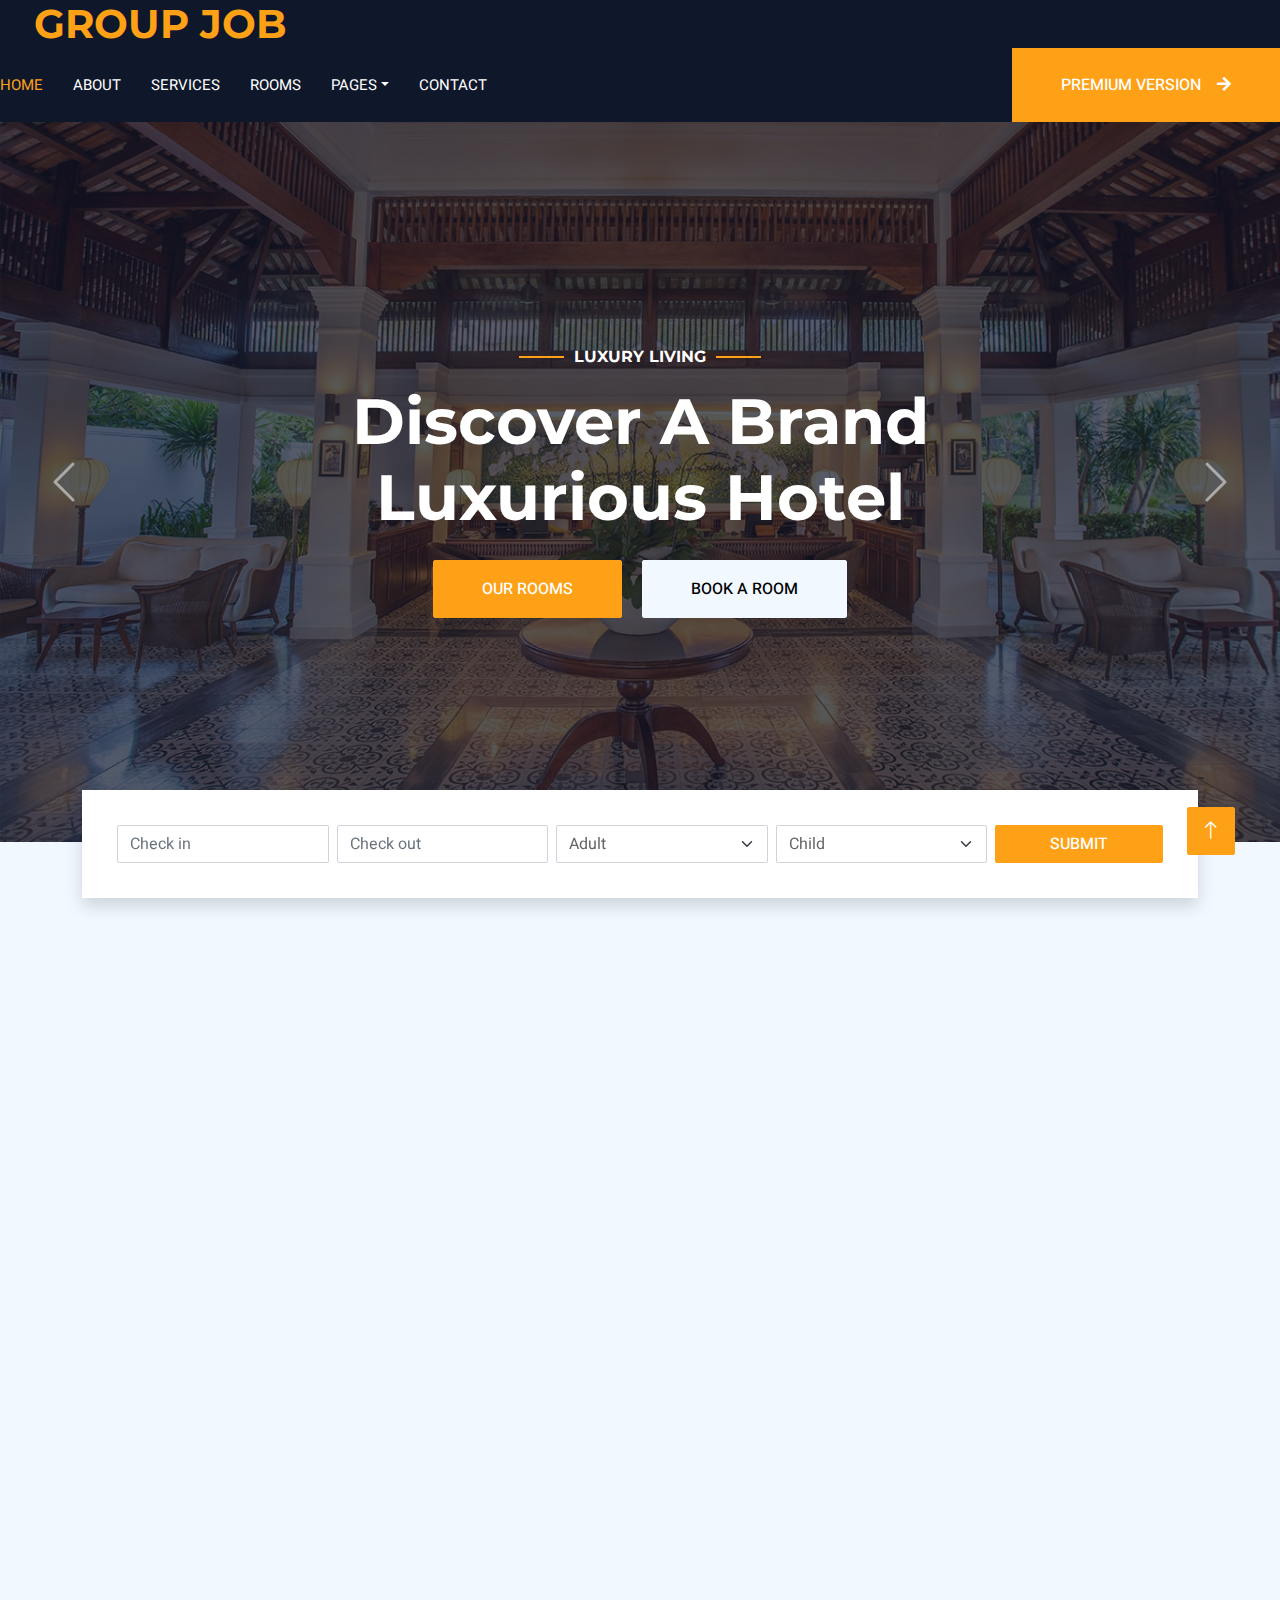
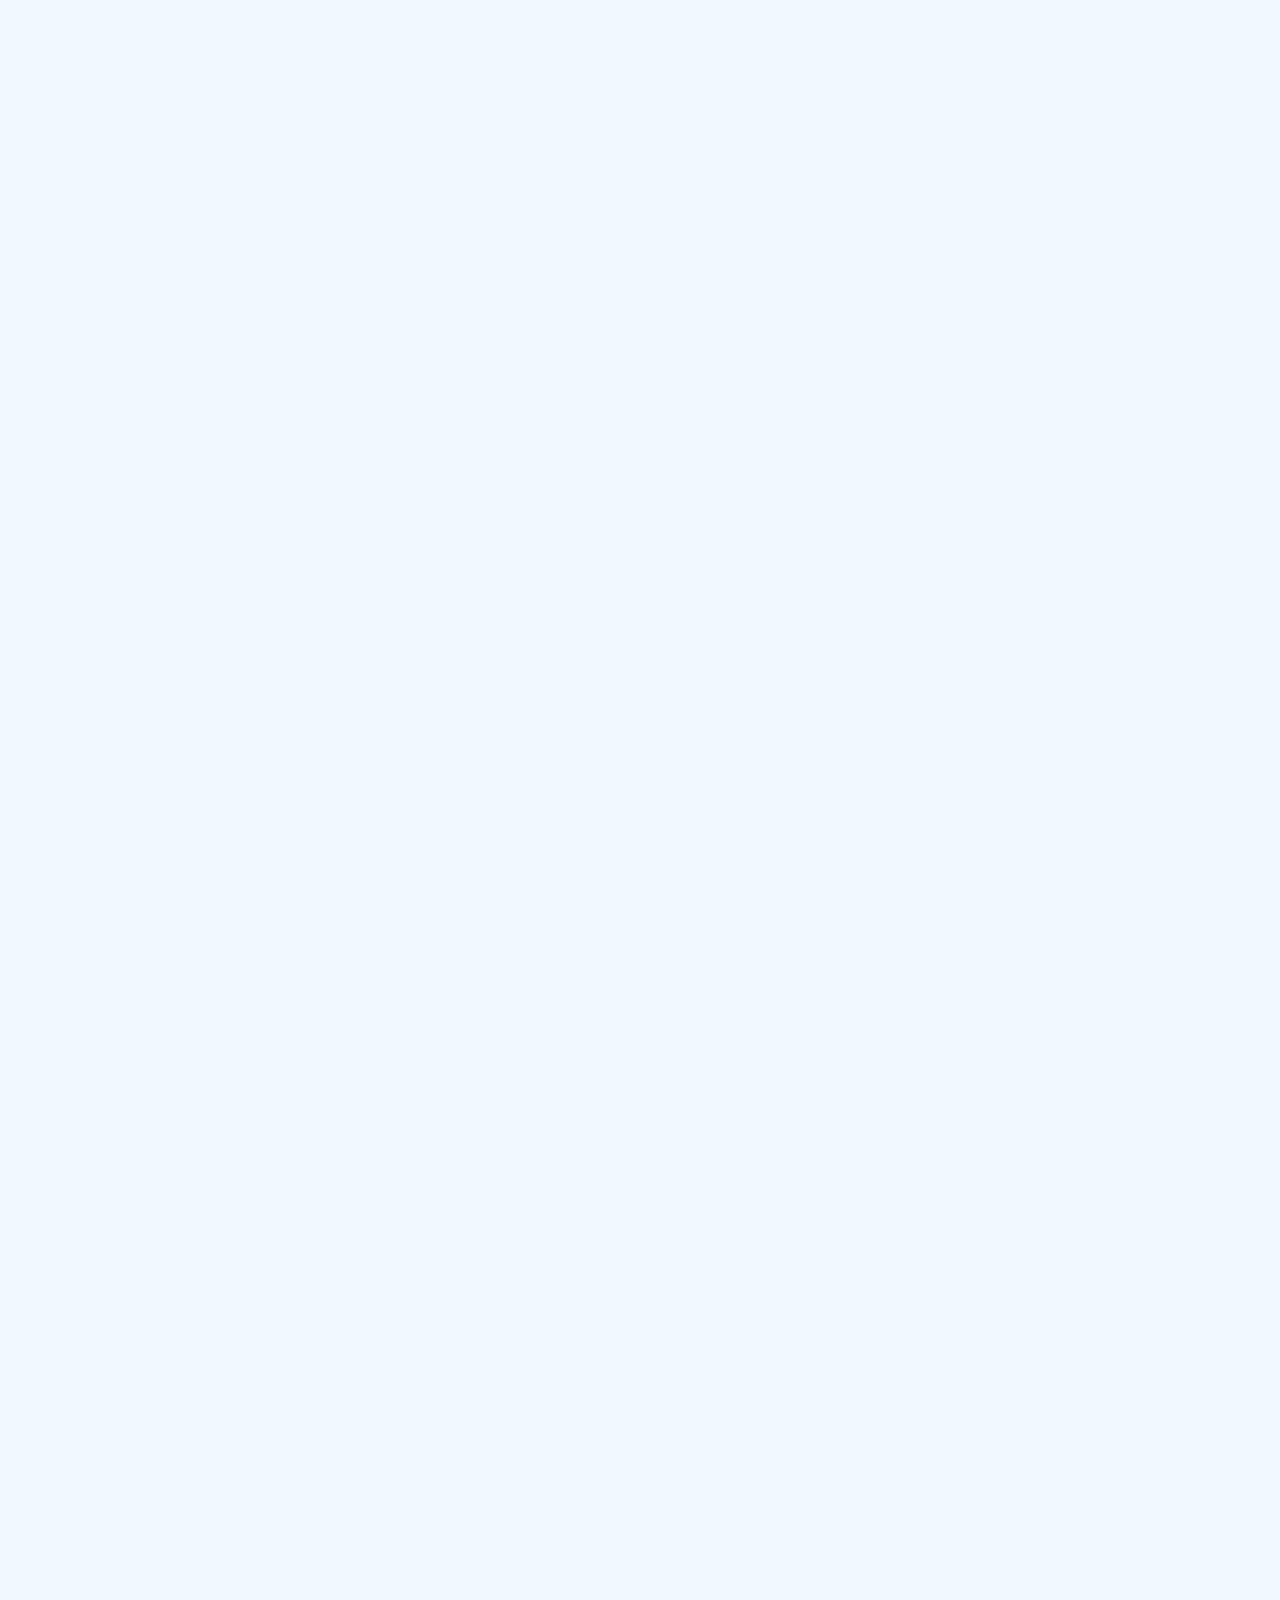
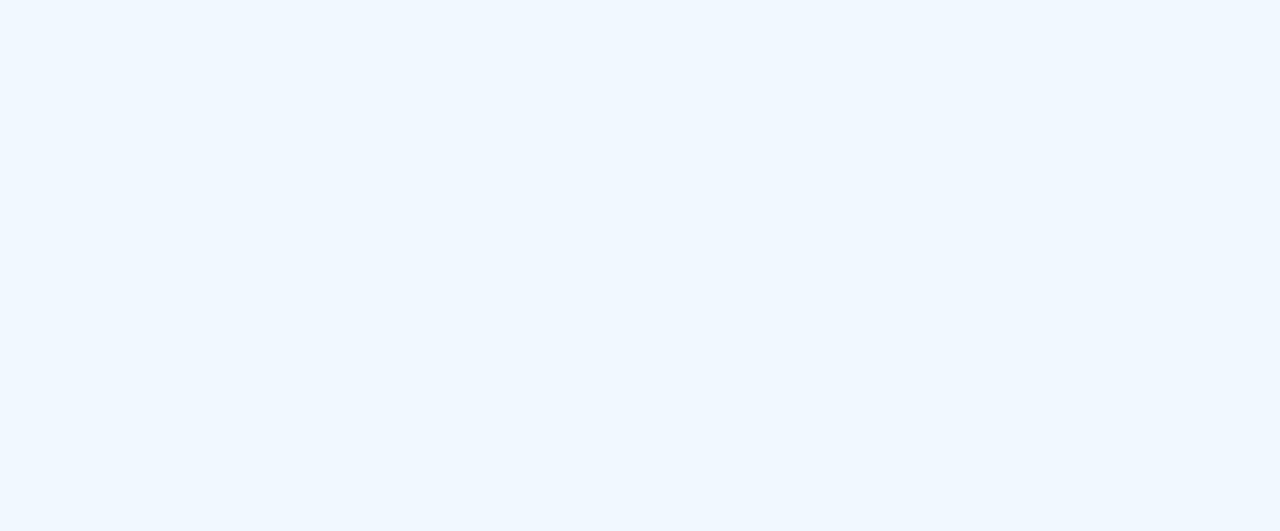
<file: index.html>
<!DOCTYPE html>
<html lang="en">

<head>
    <meta charset="utf-8">
    <title>Hotelier - Hotel HTML Template</title>
    <meta content="width=device-width, initial-scale=1.0" name="viewport">
    <meta content="" name="keywords">
    <meta content="" name="description">

    <!-- Favicon -->
    <link href="img/favicon.ico" rel="icon">

    <!-- Google Web Fonts -->
    <link rel="preconnect" href="https://fonts.googleapis.com">
    <link rel="preconnect" href="https://fonts.gstatic.com" crossorigin>
    <link href="https://fonts.googleapis.com/css2?family=Heebo:wght@400;500;600;700&family=Montserrat:wght@400;500;600;700&display=swap" rel="stylesheet">  

    <!-- Icon Font Stylesheet -->
    <link href="https://cdnjs.cloudflare.com/ajax/libs/font-awesome/5.10.0/css/all.min.css" rel="stylesheet">
    <link href="https://cdn.jsdelivr.net/npm/bootstrap-icons@1.4.1/font/bootstrap-icons.css" rel="stylesheet">

    <!-- Libraries Stylesheet -->
    <link href="lib/animate/animate.min.css" rel="stylesheet">
    <link href="lib/owlcarousel/assets/owl.carousel.min.css" rel="stylesheet">
    <link href="lib/tempusdominus/css/tempusdominus-bootstrap-4.min.css" rel="stylesheet" />

    <!-- Customized Bootstrap Stylesheet -->
    <link href="css/bootstrap.min.css" rel="stylesheet">

    <!-- Template Stylesheet -->
    <link href="css/style.css" rel="stylesheet">
</head>

<body>
    <div class="container-xxl bg-white p-0">
        <!-- Spinner Start -->
        <div id="spinner" class="show bg-white position-fixed translate-middle w-100 vh-100 top-50 start-50 d-flex align-items-center justify-content-center">
            <div class="spinner-border text-primary" style="width: 3rem; height: 3rem;" role="status">
                <span class="sr-only">Loading...</span>
            </div>
        </div>
        <!-- Spinner End -->

        <!-- Header Start -->
        <div class="container-fluid bg-dark px-0">
            <div class="row gx-0">
                <div class="col-lg-3 bg-dark d-none d-lg-block">
                    <a href="index.html" class="navbar-brand w-100 h-100 m-0 p-0 d-flex align-items-center justify-content-center">
                        <h1 class="m-0 text-primary text-uppercase">Group job</h1>
                    </a>
                </div>
                    <nav class="navbar navbar-expand-lg bg-dark navbar-dark p-3 p-lg-0">
                        <a href="index.html" class="navbar-brand d-block d-lg-none">
                            <h1 class="m-0 text-primary text-uppercase">Group Job</h1>
                        </a>
                        <button type="button" class="navbar-toggler" data-bs-toggle="collapse" data-bs-target="#navbarCollapse">
                            <span class="navbar-toggler-icon"></span>
                        </button>
                        <div class="collapse navbar-collapse justify-content-between" id="navbarCollapse">
                            <div class="navbar-nav mr-auto py-0">
                                <a href="index.html" class="nav-item nav-link active">Home</a>
                                <a href="about.html" class="nav-item nav-link">About</a>
                                <a href="service.html" class="nav-item nav-link">Services</a>
                                <a href="room.html" class="nav-item nav-link">Rooms</a>
                                <div class="nav-item dropdown">
                                    <a href="#" class="nav-link dropdown-toggle" data-bs-toggle="dropdown">Pages</a>
                                    <div class="dropdown-menu rounded-0 m-0">
                                        <a href="booking.html" class="dropdown-item">Booking</a>
                                        <a href="team.html" class="dropdown-item">Our Team</a>
                                        <a href="testimonial.html" class="dropdown-item">Testimonial</a>
                                    </div>
                                </div>
                                <a href="contact.html" class="nav-item nav-link">Contact</a>
                            </div>
                            <a href="#" class="btn btn-primary rounded-0 py-4 px-md-5 d-none d-lg-block">Premium Version<i class="fa fa-arrow-right ms-3"></i></a>
                        </div>
                    </nav>
                </div>
            </div>
        </div>
        <!-- Header End -->


        <!-- Carousel Start -->
        <div class="container-fluid p-0 mb-5">
            <div id="header-carousel" class="carousel slide" data-bs-ride="carousel">
                <div class="carousel-inner">
                    <div class="carousel-item active">
                        <img class="w-100" src="img/carousel-1.jpg" alt="Image">
                        <div class="carousel-caption d-flex flex-column align-items-center justify-content-center">
                            <div class="p-3" style="max-width: 700px;">
                                <h6 class="section-title text-white text-uppercase mb-3 animated slideInDown">Luxury Living</h6>
                                <h1 class="display-3 text-white mb-4 animated slideInDown">Discover A Brand Luxurious Hotel</h1>
                                <a href="" class="btn btn-primary py-md-3 px-md-5 me-3 animated slideInLeft">Our Rooms</a>
                                <a href="" class="btn btn-light py-md-3 px-md-5 animated slideInRight">Book A Room</a>
                            </div>
                        </div>
                    </div>
                    <div class="carousel-item">
                        <img class="w-100" src="img/carousel-2.jpg" alt="Image">
                        <div class="carousel-caption d-flex flex-column align-items-center justify-content-center">
                            <div class="p-3" style="max-width: 700px;">
                                <h6 class="section-title text-white text-uppercase mb-3 animated slideInDown">Luxury Living</h6>
                                <h1 class="display-3 text-white mb-4 animated slideInDown">Discover A Brand Luxurious Hotel</h1>
                                <a href="" class="btn btn-primary py-md-3 px-md-5 me-3 animated slideInLeft">Our Rooms</a>
                                <a href="" class="btn btn-light py-md-3 px-md-5 animated slideInRight">Book A Room</a>
                            </div>
                        </div>
                    </div>
                </div>
                <button class="carousel-control-prev" type="button" data-bs-target="#header-carousel"
                    data-bs-slide="prev">
                    <span class="carousel-control-prev-icon" aria-hidden="true"></span>
                    <span class="visually-hidden">Previous</span>
                </button>
                <button class="carousel-control-next" type="button" data-bs-target="#header-carousel"
                    data-bs-slide="next">
                    <span class="carousel-control-next-icon" aria-hidden="true"></span>
                    <span class="visually-hidden">Next</span>
                </button>
            </div>
        </div>
        <!-- Carousel End -->


        <!-- Booking Start -->
        <div class="container-fluid booking pb-5 wow fadeIn" data-wow-delay="0.1s">
            <div class="container">
                <div class="bg-white shadow" style="padding: 35px;">
                    <div class="row g-2">
                        <div class="col-md-10">
                            <div class="row g-2">
                                <div class="col-md-3">
                                    <div class="date" id="date1" data-target-input="nearest">
                                        <input type="text" class="form-control datetimepicker-input"
                                            placeholder="Check in" data-target="#date1" data-toggle="datetimepicker" />
                                    </div>
                                </div>
                                <div class="col-md-3">
                                    <div class="date" id="date2" data-target-input="nearest">
                                        <input type="text" class="form-control datetimepicker-input" placeholder="Check out" data-target="#date2" data-toggle="datetimepicker"/>
                                    </div>
                                </div>
                                <div class="col-md-3">
                                    <select class="form-select">
                                        <option selected>Adult</option>
                                        <option value="1">Adult 1</option>
                                        <option value="2">Adult 2</option>
                                        <option value="3">Adult 3</option>
                                    </select>
                                </div>
                                <div class="col-md-3">
                                    <select class="form-select">
                                        <option selected>Child</option>
                                        <option value="1">Child 1</option>
                                        <option value="2">Child 2</option>
                                        <option value="3">Child 3</option>
                                    </select>
                                </div>
                            </div>
                        </div>
                        <div class="col-md-2">
                            <button class="btn btn-primary w-100">Submit</button>
                        </div>
                    </div>
                </div>
            </div>
        </div>
        <!-- Booking End -->


        <!-- About Start -->
        <!-- <div class="container-xxl py-5">
            <div class="container">
                <div class="row g-5 align-items-center">
                    <div class="col-lg-6">
                        <h6 class="section-title text-start text-primary text-uppercase">About Us</h6>
                        <h1 class="mb-4">Welcome to <span class="text-primary text-uppercase">Hotelier</span></h1>
                        <p class="mb-4">Tempor erat elitr rebum at clita. Diam dolor diam ipsum sit. Aliqu diam amet diam et eos. Clita erat ipsum et lorem et sit, sed stet lorem sit clita duo justo magna dolore erat amet</p>
                        <div class="row g-3 pb-4">
                            <div class="col-sm-4 wow fadeIn" data-wow-delay="0.1s">
                                <div class="border rounded p-1">
                                    <div class="border rounded text-center p-4">
                                        <i class="fa fa-hotel fa-2x text-primary mb-2"></i>
                                        <h2 class="mb-1" data-toggle="counter-up">1234</h2>
                                        <p class="mb-0">Rooms</p>
                                    </div>
                                </div>
                            </div>
                            <div class="col-sm-4 wow fadeIn" data-wow-delay="0.3s">
                                <div class="border rounded p-1">
                                    <div class="border rounded text-center p-4">
                                        <i class="fa fa-users-cog fa-2x text-primary mb-2"></i>
                                        <h2 class="mb-1" data-toggle="counter-up">1234</h2>
                                        <p class="mb-0">Staffs</p>
                                    </div>
                                </div>
                            </div>
                            <div class="col-sm-4 wow fadeIn" data-wow-delay="0.5s">
                                <div class="border rounded p-1">
                                    <div class="border rounded text-center p-4">
                                        <i class="fa fa-users fa-2x text-primary mb-2"></i>
                                        <h2 class="mb-1" data-toggle="counter-up">1234</h2>
                                        <p class="mb-0">Clients</p>
                                    </div>
                                </div>
                            </div>
                        </div>
                        <a class="btn btn-primary py-3 px-5 mt-2" href="">Explore More</a>
                    </div>
                    <div class="col-lg-6">
                        <div class="row g-3">
                            <div class="col-6 text-end">
                                <img class="img-fluid rounded w-75 wow zoomIn" data-wow-delay="0.1s" src="img/about-1.jpg" style="margin-top: 25%;">
                            </div>
                            <div class="col-6 text-start">
                                <img class="img-fluid rounded w-100 wow zoomIn" data-wow-delay="0.3s" src="img/about-2.jpg">
                            </div>
                            <div class="col-6 text-end">
                                <img class="img-fluid rounded w-50 wow zoomIn" data-wow-delay="0.5s" src="img/about-3.jpg">
                            </div>
                            <div class="col-6 text-start">
                                <img class="img-fluid rounded w-75 wow zoomIn" data-wow-delay="0.7s" src="img/about-4.jpg">
                            </div>
                        </div>
                    </div>
                </div>
            </div>
        </div> -->
        <!-- About End -->


        <!-- Room Start -->
        <div class="container-xxl py-5">
            <div class="container">
                <div class="text-center wow fadeInUp" data-wow-delay="0.1s">
                    <h6 class="section-title text-center text-primary text-uppercase">Our Rooms</h6>
                    <h1 class="mb-5">Explore Our <span class="text-primary text-uppercase">Rooms</span></h1>
                </div>
                <div class="row g-4">
                    <div class="col-lg-4 col-md-6 wow fadeInUp" data-wow-delay="0.1s">
                        <div class="room-item shadow rounded overflow-hidden">
                            <div class="position-relative">
                                <img class="img-fluid" src="img/room-1.jpg" alt="">
                                <small class="position-absolute start-0 top-100 translate-middle-y bg-primary text-white rounded py-1 px-3 ms-4">$100/Night</small>
                            </div>
                            <div class="p-4 mt-2">
                                <div class="d-flex justify-content-between mb-3">
                                    <h5 class="mb-0">Junior Suite</h5>
                                    <div class="ps-2">
                                        <small class="fa fa-star text-primary"></small>
                                        <small class="fa fa-star text-primary"></small>
                                        <small class="fa fa-star text-primary"></small>
                                        <small class="fa fa-star text-primary"></small>
                                        <small class="fa fa-star text-primary"></small>
                                    </div>
                                </div>
                                <div class="d-flex mb-3">
                                    <small class="border-end me-3 pe-3"><i class="fa fa-bed text-primary me-2"></i>3 Bed</small>
                                    <small class="border-end me-3 pe-3"><i class="fa fa-bath text-primary me-2"></i>2 Bath</small>
                                    <small><i class="fa fa-wifi text-primary me-2"></i>Wifi</small>
                                </div>
                                <p class="text-body mb-3">Erat ipsum justo amet duo et elitr dolor, est duo duo eos lorem sed diam stet diam sed stet lorem.</p>
                                <div class="d-flex justify-content-between">
                                    <a class="btn btn-sm btn-primary rounded py-2 px-4" href="">View Detail</a>
                                    <a class="btn btn-sm btn-dark rounded py-2 px-4" href="">Book Now</a>
                                </div>
                            </div>
                        </div>
                    </div>
                    <div class="col-lg-4 col-md-6 wow fadeInUp" data-wow-delay="0.3s">
                        <div class="room-item shadow rounded overflow-hidden">
                            <div class="position-relative">
                                <img class="img-fluid" src="img/room-2.jpg" alt="">
                                <small class="position-absolute start-0 top-100 translate-middle-y bg-primary text-white rounded py-1 px-3 ms-4">$100/Night</small>
                            </div>
                            <div class="p-4 mt-2">
                                <div class="d-flex justify-content-between mb-3">
                                    <h5 class="mb-0">Executive Suite</h5>
                                    <div class="ps-2">
                                        <small class="fa fa-star text-primary"></small>
                                        <small class="fa fa-star text-primary"></small>
                                        <small class="fa fa-star text-primary"></small>
                                        <small class="fa fa-star text-primary"></small>
                                        <small class="fa fa-star text-primary"></small>
                                    </div>
                                </div>
                                <div class="d-flex mb-3">
                                    <small class="border-end me-3 pe-3"><i class="fa fa-bed text-primary me-2"></i>3 Bed</small>
                                    <small class="border-end me-3 pe-3"><i class="fa fa-bath text-primary me-2"></i>2 Bath</small>
                                    <small><i class="fa fa-wifi text-primary me-2"></i>Wifi</small>
                                </div>
                                <p class="text-body mb-3">Erat ipsum justo amet duo et elitr dolor, est duo duo eos lorem sed diam stet diam sed stet lorem.</p>
                                <div class="d-flex justify-content-between">
                                    <a class="btn btn-sm btn-primary rounded py-2 px-4" href="">View Detail</a>
                                    <a class="btn btn-sm btn-dark rounded py-2 px-4" href="">Book Now</a>
                                </div>
                            </div>
                        </div>
                    </div>
                    <div class="col-lg-4 col-md-6 wow fadeInUp" data-wow-delay="0.6s">
                        <div class="room-item shadow rounded overflow-hidden">
                            <div class="position-relative">
                                <img class="img-fluid" src="img/room-3.jpg" alt="">
                                <small class="position-absolute start-0 top-100 translate-middle-y bg-primary text-white rounded py-1 px-3 ms-4">$100/Night</small>
                            </div>
                            <div class="p-4 mt-2">
                                <div class="d-flex justify-content-between mb-3">
                                    <h5 class="mb-0">Super Deluxe</h5>
                                    <div class="ps-2">
                                        <small class="fa fa-star text-primary"></small>
                                        <small class="fa fa-star text-primary"></small>
                                        <small class="fa fa-star text-primary"></small>
                                        <small class="fa fa-star text-primary"></small>
                                        <small class="fa fa-star text-primary"></small>
                                    </div>
                                </div>
                                <div class="d-flex mb-3">
                                    <small class="border-end me-3 pe-3"><i class="fa fa-bed text-primary me-2"></i>3 Bed</small>
                                    <small class="border-end me-3 pe-3"><i class="fa fa-bath text-primary me-2"></i>2 Bath</small>
                                    <small><i class="fa fa-wifi text-primary me-2"></i>Wifi</small>
                                </div>
                                <p class="text-body mb-3">Erat ipsum justo amet duo et elitr dolor, est duo duo eos lorem sed diam stet diam sed stet lorem.</p>
                                <div class="d-flex justify-content-between">
                                    <a class="btn btn-sm btn-primary rounded py-2 px-4" href="">View Detail</a>
                                    <a class="btn btn-sm btn-dark rounded py-2 px-4" href="">Book Now</a>
                                </div>
                            </div>
                        </div>
                    </div>
                </div>
            </div>
        </div>
        <!-- Room End -->


        <!-- Video Start -->
        <div class="container-xxl py-5 px-0 wow zoomIn" data-wow-delay="0.1s">
            <!-- <div class="row g-0">
                <div class="col-md-6 bg-dark d-flex align-items-center">
                    <div class="p-5">
                        <h6 class="section-title text-start text-white text-uppercase mb-3">Luxury Living</h6>
                        <h1 class="text-white mb-4">Discover A Brand Luxurious Hotel</h1>
                        <p class="text-white mb-4">Tempor erat elitr rebum at clita. Diam dolor diam ipsum sit. Aliqu diam amet diam et eos. Clita erat ipsum et lorem et sit, sed stet lorem sit clita duo justo magna dolore erat amet</p>
                        <a href="" class="btn btn-primary py-md-3 px-md-5 me-3">Our Rooms</a>
                        <a href="" class="btn btn-light py-md-3 px-md-5">Book A Room</a>
                    </div>
                </div>
                <div class="col-md-6">
                    <div class="video">
                        <button type="button" class="btn-play" data-bs-toggle="modal" data-src="https://www.youtube.com/embed/DWRcNpR6Kdc" data-bs-target="#videoModal">
                            <span></span>
                        </button>
                    </div>
                </div>
            </div> -->
        </div>

        <div class="modal fade" id="videoModal" tabindex="-1" aria-labelledby="exampleModalLabel" aria-hidden="true">
            <div class="modal-dialog">
                <div class="modal-content rounded-0">
                    <div class="modal-header">
                        <h5 class="modal-title" id="exampleModalLabel">Youtube Video</h5>
                        <button type="button" class="btn-close" data-bs-dismiss="modal" aria-label="Close"></button>
                    </div>
                    <div class="modal-body">
                        <!-- 16:9 aspect ratio -->
                        <div class="ratio ratio-16x9">
                            <iframe class="embed-responsive-item" src="" id="video" allowfullscreen allowscriptaccess="always"
                                allow="autoplay"></iframe>
                        </div>
                    </div>
                </div>
            </div>
        </div>
        <!-- Video Start -->


        <!-- Service Start -->
        <div class="container-xxl py-5">
            <div class="container">
                <div class="text-center wow fadeInUp" data-wow-delay="0.1s">
                    <h6 class="section-title text-center text-primary text-uppercase">Our Services</h6>
                    <h1 class="mb-5">Explore Our <span class="text-primary text-uppercase">Services</span></h1>
                </div>
                <div class="row g-4">
                    <div class="col-lg-4 col-md-6 wow fadeInUp" data-wow-delay="0.1s">
                        <a class="service-item rounded" href="">
                            <div class="service-icon bg-transparent border rounded p-1">
                                <div class="w-100 h-100 border rounded d-flex align-items-center justify-content-center">
                                    <i class="fa fa-hotel fa-2x text-primary"></i>
                                </div>
                            </div>
                            <h5 class="mb-3">Rooms & Appartment</h5>
                            <p class="text-body mb-0">Erat ipsum justo amet duo et elitr dolor, est duo duo eos lorem sed diam stet diam sed stet lorem.</p>
                        </a>
                    </div>
                    <div class="col-lg-4 col-md-6 wow fadeInUp" data-wow-delay="0.2s">
                        <a class="service-item rounded" href="">
                            <div class="service-icon bg-transparent border rounded p-1">
                                <div class="w-100 h-100 border rounded d-flex align-items-center justify-content-center">
                                    <i class="fa fa-utensils fa-2x text-primary"></i>
                                </div>
                            </div>
                            <h5 class="mb-3">Food & Restaurant</h5>
                            <p class="text-body mb-0">Erat ipsum justo amet duo et elitr dolor, est duo duo eos lorem sed diam stet diam sed stet lorem.</p>
                        </a>
                    </div>
                    <div class="col-lg-4 col-md-6 wow fadeInUp" data-wow-delay="0.3s">
                        <a class="service-item rounded" href="rentacar.html">
                            <div class="service-icon bg-transparent border rounded p-1">
                                <div class="w-100 h-100 border rounded d-flex align-items-center justify-content-center">
                                    <i class="fa fa-spa fa-2x text-primary"></i>
                                </div>
                            </div>
                            <h5 class="mb-3">Rent a Car</h5>
                            <p class="text-body mb-0">Erat ipsum justo amet duo et elitr dolor, est duo duo eos lorem sed diam stet diam sed stet lorem.</p>
                        </a>
                    </div>
                    <div class="col-lg-4 col-md-6 wow fadeInUp" data-wow-delay="0.4s">
                        <a class="service-item rounded" href="">
                            <div class="service-icon bg-transparent border rounded p-1">
                                <div class="w-100 h-100 border rounded d-flex align-items-center justify-content-center">
                                    <i class="fa fa-swimmer fa-2x text-primary"></i>
                                </div>
                            </div>
                            <h5 class="mb-3">Sports & Gaming</h5>
                            <p class="text-body mb-0">Erat ipsum justo amet duo et elitr dolor, est duo duo eos lorem sed diam stet diam sed stet lorem.</p>
                        </a>
                    </div>
                    <div class="col-lg-4 col-md-6 wow fadeInUp" data-wow-delay="0.5s">
                        <a class="service-item rounded" href="">
                            <div class="service-icon bg-transparent border rounded p-1">
                                <div class="w-100 h-100 border rounded d-flex align-items-center justify-content-center">
                                    <i class="fa fa-glass-cheers fa-2x text-primary"></i>
                                </div>
                            </div>
                            <h5 class="mb-3">Event & Party</h5>
                            <p class="text-body mb-0">Erat ipsum justo amet duo et elitr dolor, est duo duo eos lorem sed diam stet diam sed stet lorem.</p>
                        </a>
                    </div>
                    <div class="col-lg-4 col-md-6 wow fadeInUp" data-wow-delay="0.6s">
                        <a class="service-item rounded" href="">
                            <div class="service-icon bg-transparent border rounded p-1">
                                <div class="w-100 h-100 border rounded d-flex align-items-center justify-content-center">
                                    <i class="fa fa-dumbbell fa-2x text-primary"></i>
                                </div>
                            </div>
                            <h5 class="mb-3">GYM & Yoga</h5>
                            <p class="text-body mb-0">Erat ipsum justo amet duo et elitr dolor, est duo duo eos lorem sed diam stet diam sed stet lorem.</p>
                        </a>
                    </div>
                </div>
            </div>
        </div>
        <!-- Service End -->


        <!-- Testimonial Start -->
        <div class="container-xxl testimonial my-5 py-5 bg-dark wow zoomIn" data-wow-delay="0.1s">
            <div class="container">
                <div class="owl-carousel testimonial-carousel py-5">
                    <div class="testimonial-item position-relative bg-white rounded overflow-hidden">
                        <p>Tempor stet labore dolor clita stet diam amet ipsum dolor duo ipsum rebum stet dolor amet diam stet. Est stet ea lorem amet est kasd kasd et erat magna eos</p>
                        <div class="d-flex align-items-center">
                            <img class="img-fluid flex-shrink-0 rounded" src="img/testimonial-1.jpg" style="width: 45px; height: 45px;">
                            <div class="ps-3">
                                <h6 class="fw-bold mb-1">Client Name</h6>
                                <small>Profession</small>
                            </div>
                        </div>
                        <i class="fa fa-quote-right fa-3x text-primary position-absolute end-0 bottom-0 me-4 mb-n1"></i>
                    </div>
                    <div class="testimonial-item position-relative bg-white rounded overflow-hidden">
                        <p>Tempor stet labore dolor clita stet diam amet ipsum dolor duo ipsum rebum stet dolor amet diam stet. Est stet ea lorem amet est kasd kasd et erat magna eos</p>
                        <div class="d-flex align-items-center">
                            <img class="img-fluid flex-shrink-0 rounded" src="img/testimonial-2.jpg" style="width: 45px; height: 45px;">
                            <div class="ps-3">
                                <h6 class="fw-bold mb-1">Client Name</h6>
                                <small>Profession</small>
                            </div>
                        </div>
                        <i class="fa fa-quote-right fa-3x text-primary position-absolute end-0 bottom-0 me-4 mb-n1"></i>
                    </div>
                    <div class="testimonial-item position-relative bg-white rounded overflow-hidden">
                        <p>Tempor stet labore dolor clita stet diam amet ipsum dolor duo ipsum rebum stet dolor amet diam stet. Est stet ea lorem amet est kasd kasd et erat magna eos</p>
                        <div class="d-flex align-items-center">
                            <img class="img-fluid flex-shrink-0 rounded" src="img/testimonial-3.jpg" style="width: 45px; height: 45px;">
                            <div class="ps-3">
                                <h6 class="fw-bold mb-1">Client Name</h6>
                                <small>Profession</small>
                            </div>
                        </div>
                        <i class="fa fa-quote-right fa-3x text-primary position-absolute end-0 bottom-0 me-4 mb-n1"></i>
                    </div>
                </div>
            </div>
        </div>
        <!-- Testimonial End -->


        <!-- Team Start -->
        <!-- <div class="container-xxl py-5">
            <div class="container">
                <div class="text-center wow fadeInUp" data-wow-delay="0.1s">
                    <h6 class="section-title text-center text-primary text-uppercase">Our Team</h6>
                    <h1 class="mb-5">Explore Our <span class="text-primary text-uppercase">Staffs</span></h1>
                </div>
                <div class="row g-4">
                    <div class="col-lg-3 col-md-6 wow fadeInUp" data-wow-delay="0.1s">
                        <div class="rounded shadow overflow-hidden">
                            <div class="position-relative">
                                <img class="img-fluid" src="img/team-1.jpg" alt="">
                                <div class="position-absolute start-50 top-100 translate-middle d-flex align-items-center">
                                    <a class="btn btn-square btn-primary mx-1" href=""><i class="fab fa-facebook-f"></i></a>
                                    <a class="btn btn-square btn-primary mx-1" href=""><i class="fab fa-twitter"></i></a>
                                    <a class="btn btn-square btn-primary mx-1" href=""><i class="fab fa-instagram"></i></a>
                                </div>
                            </div>
                            <div class="text-center p-4 mt-3">
                                <h5 class="fw-bold mb-0">Full Name</h5>
                                <small>Designation</small>
                            </div>
                        </div>
                    </div>
                    <div class="col-lg-3 col-md-6 wow fadeInUp" data-wow-delay="0.3s">
                        <div class="rounded shadow overflow-hidden">
                            <div class="position-relative">
                                <img class="img-fluid" src="img/team-2.jpg" alt="">
                                <div class="position-absolute start-50 top-100 translate-middle d-flex align-items-center">
                                    <a class="btn btn-square btn-primary mx-1" href=""><i class="fab fa-facebook-f"></i></a>
                                    <a class="btn btn-square btn-primary mx-1" href=""><i class="fab fa-twitter"></i></a>
                                    <a class="btn btn-square btn-primary mx-1" href=""><i class="fab fa-instagram"></i></a>
                                </div>
                            </div>
                            <div class="text-center p-4 mt-3">
                                <h5 class="fw-bold mb-0">Full Name</h5>
                                <small>Designation</small>
                            </div>
                        </div>
                    </div>
                    <div class="col-lg-3 col-md-6 wow fadeInUp" data-wow-delay="0.5s">
                        <div class="rounded shadow overflow-hidden">
                            <div class="position-relative">
                                <img class="img-fluid" src="img/team-3.jpg" alt="">
                                <div class="position-absolute start-50 top-100 translate-middle d-flex align-items-center">
                                    <a class="btn btn-square btn-primary mx-1" href=""><i class="fab fa-facebook-f"></i></a>
                                    <a class="btn btn-square btn-primary mx-1" href=""><i class="fab fa-twitter"></i></a>
                                    <a class="btn btn-square btn-primary mx-1" href=""><i class="fab fa-instagram"></i></a>
                                </div>
                            </div>
                            <div class="text-center p-4 mt-3">
                                <h5 class="fw-bold mb-0">Full Name</h5>
                                <small>Designation</small>
                            </div>
                        </div>
                    </div>
                    <div class="col-lg-3 col-md-6 wow fadeInUp" data-wow-delay="0.7s">
                        <div class="rounded shadow overflow-hidden">
                            <div class="position-relative">
                                <img class="img-fluid" src="img/team-4.jpg" alt="">
                                <div class="position-absolute start-50 top-100 translate-middle d-flex align-items-center">
                                    <a class="btn btn-square btn-primary mx-1" href=""><i class="fab fa-facebook-f"></i></a>
                                    <a class="btn btn-square btn-primary mx-1" href=""><i class="fab fa-twitter"></i></a>
                                    <a class="btn btn-square btn-primary mx-1" href=""><i class="fab fa-instagram"></i></a>
                                </div>
                            </div>
                            <div class="text-center p-4 mt-3">
                                <h5 class="fw-bold mb-0">Full Name</h5>
                                <small>Designation</small>
                            </div>
                        </div>
                    </div>
                </div>test
            </div>
        </div> -->
        <!-- Team End -->


        <!-- Newsletter Start -->
        <div class="container newsletter mt-5 wow fadeIn" data-wow-delay="0.1s">
            <div class="row justify-content-center">
                <div class="col-lg-10 border rounded p-1">
                    <div class="border rounded text-center p-1">
                        <div class="bg-white rounded text-center p-5">
                            <h4 class="mb-4">Subscribe Our <span class="text-primary text-uppercase">Newsletter</span></h4>
                            <div class="position-relative mx-auto" style="max-width: 400px;">
                                <input class="form-control w-100 py-3 ps-4 pe-5" type="text" placeholder="Enter your email">
                                <button type="button" class="btn btn-primary py-2 px-3 position-absolute top-0 end-0 mt-2 me-2">Submit</button>
                            </div>
                        </div>
                    </div>
                </div>
            </div>
        </div>
        <!-- Newsletter Start -->
        

        <!-- Footer Start -->
        <div class="container-fluid bg-dark text-light footer wow fadeIn" data-wow-delay="0.1s">
            <div class="container pb-5">
                <div class="row g-5">
                    <div class="col-md-6 col-lg-4">
                        <div class="bg-primary rounded p-4">
                            <a href="index.html"><h1 class="text-white text-uppercase mb-3">Hotelier</h1></a>
                            <p class="text-white mb-0">
								Download <a class="text-dark fw-medium" href="https://htmlcodex.com/hotel-html-template-pro">Hotelier – Premium Version</a>, build a professional website for your hotel business and grab the attention of new visitors upon your site’s launch.
							</p>
                        </div>
                    </div>
                    <div class="col-md-6 col-lg-3">
                        <h6 class="section-title text-start text-primary text-uppercase mb-4">Contact</h6>
                        <p class="mb-2"><i class="fa fa-map-marker-alt me-3"></i>123 Street, New York, USA</p>
                        <p class="mb-2"><i class="fa fa-phone-alt me-3"></i>+012 345 67890</p>
                        <p class="mb-2"><i class="fa fa-envelope me-3"></i>info@example.com</p>
                        <div class="d-flex pt-2">
                            <a class="btn btn-outline-light btn-social" href=""><i class="fab fa-twitter"></i></a>
                            <a class="btn btn-outline-light btn-social" href=""><i class="fab fa-facebook-f"></i></a>
                            <a class="btn btn-outline-light btn-social" href=""><i class="fab fa-youtube"></i></a>
                            <a class="btn btn-outline-light btn-social" href=""><i class="fab fa-linkedin-in"></i></a>
                        </div>
                    </div>
                    <div class="col-lg-5 col-md-12">
                        <div class="row gy-5 g-4">
                            <div class="col-md-6">
                                <h6 class="section-title text-start text-primary text-uppercase mb-4">Company</h6>
                                <a class="btn btn-link" href="">About Us</a>
                                <a class="btn btn-link" href="">Contact Us</a>
                                <a class="btn btn-link" href="">Privacy Policy</a>
                                <a class="btn btn-link" href="">Terms & Condition</a>
                                <a class="btn btn-link" href="">Support</a>
                            </div>
                            <div class="col-md-6">
                                <h6 class="section-title text-start text-primary text-uppercase mb-4">Services</h6>
                                <a class="btn btn-link" href="">Food & Restaurant</a>
                                <a class="btn btn-link" href="">Spa & Fitness</a>
                                <a class="btn btn-link" href="">Sports & Gaming</a>
                                <a class="btn btn-link" href="">Event & Party</a>
                                <a class="btn btn-link" href="">GYM & Yoga</a>
                            </div>
                        </div>
                    </div>
                </div>
            </div>
            <div class="container">
                <div class="copyright">
                    <div class="row">
                        <div class="col-md-6 text-center text-md-start mb-3 mb-md-0">
                            &copy; <a class="border-bottom" href="#">Your Site Name</a>, All Right Reserved. 
							
							<!--/*** This template is free as long as you keep the footer author’s credit link/attribution link/backlink. If you'd like to use the template without the footer author’s credit link/attribution link/backlink, you can purchase the Credit Removal License from "https://htmlcodex.com/credit-removal". Thank you for your support. ***/-->
							Designed By <a class="border-bottom" href="https://htmlcodex.com">HTML Codex</a>
                        </div>
                        <div class="col-md-6 text-center text-md-end">
                            <div class="footer-menu">
                                <a href="">Home</a>
                                <a href="">Cookies</a>
                                <a href="">Help</a>
                                <a href="">FQAs</a>
                            </div>
                        </div>
                    </div>
                </div>
            </div>
        </div>
        <!-- Footer End -->


        <!-- Back to Top -->
        <a href="#" class="btn btn-lg btn-primary btn-lg-square back-to-top"><i class="bi bi-arrow-up"></i></a>
    </div>

    <!-- JavaScript Libraries -->
    <script src="https://code.jquery.com/jquery-3.4.1.min.js"></script>
    <script src="https://cdn.jsdelivr.net/npm/bootstrap@5.0.0/dist/js/bootstrap.bundle.min.js"></script>
    <script src="lib/wow/wow.min.js"></script>
    <script src="lib/easing/easing.min.js"></script>
    <script src="lib/waypoints/waypoints.min.js"></script>
    <script src="lib/counterup/counterup.min.js"></script>
    <script src="lib/owlcarousel/owl.carousel.min.js"></script>
    <script src="lib/tempusdominus/js/moment.min.js"></script>
    <script src="lib/tempusdominus/js/moment-timezone.min.js"></script>
    <script src="lib/tempusdominus/js/tempusdominus-bootstrap-4.min.js"></script>

    <!-- Template Javascript -->
    <script src="js/main.js"></script>
</body>

</html>
</file>
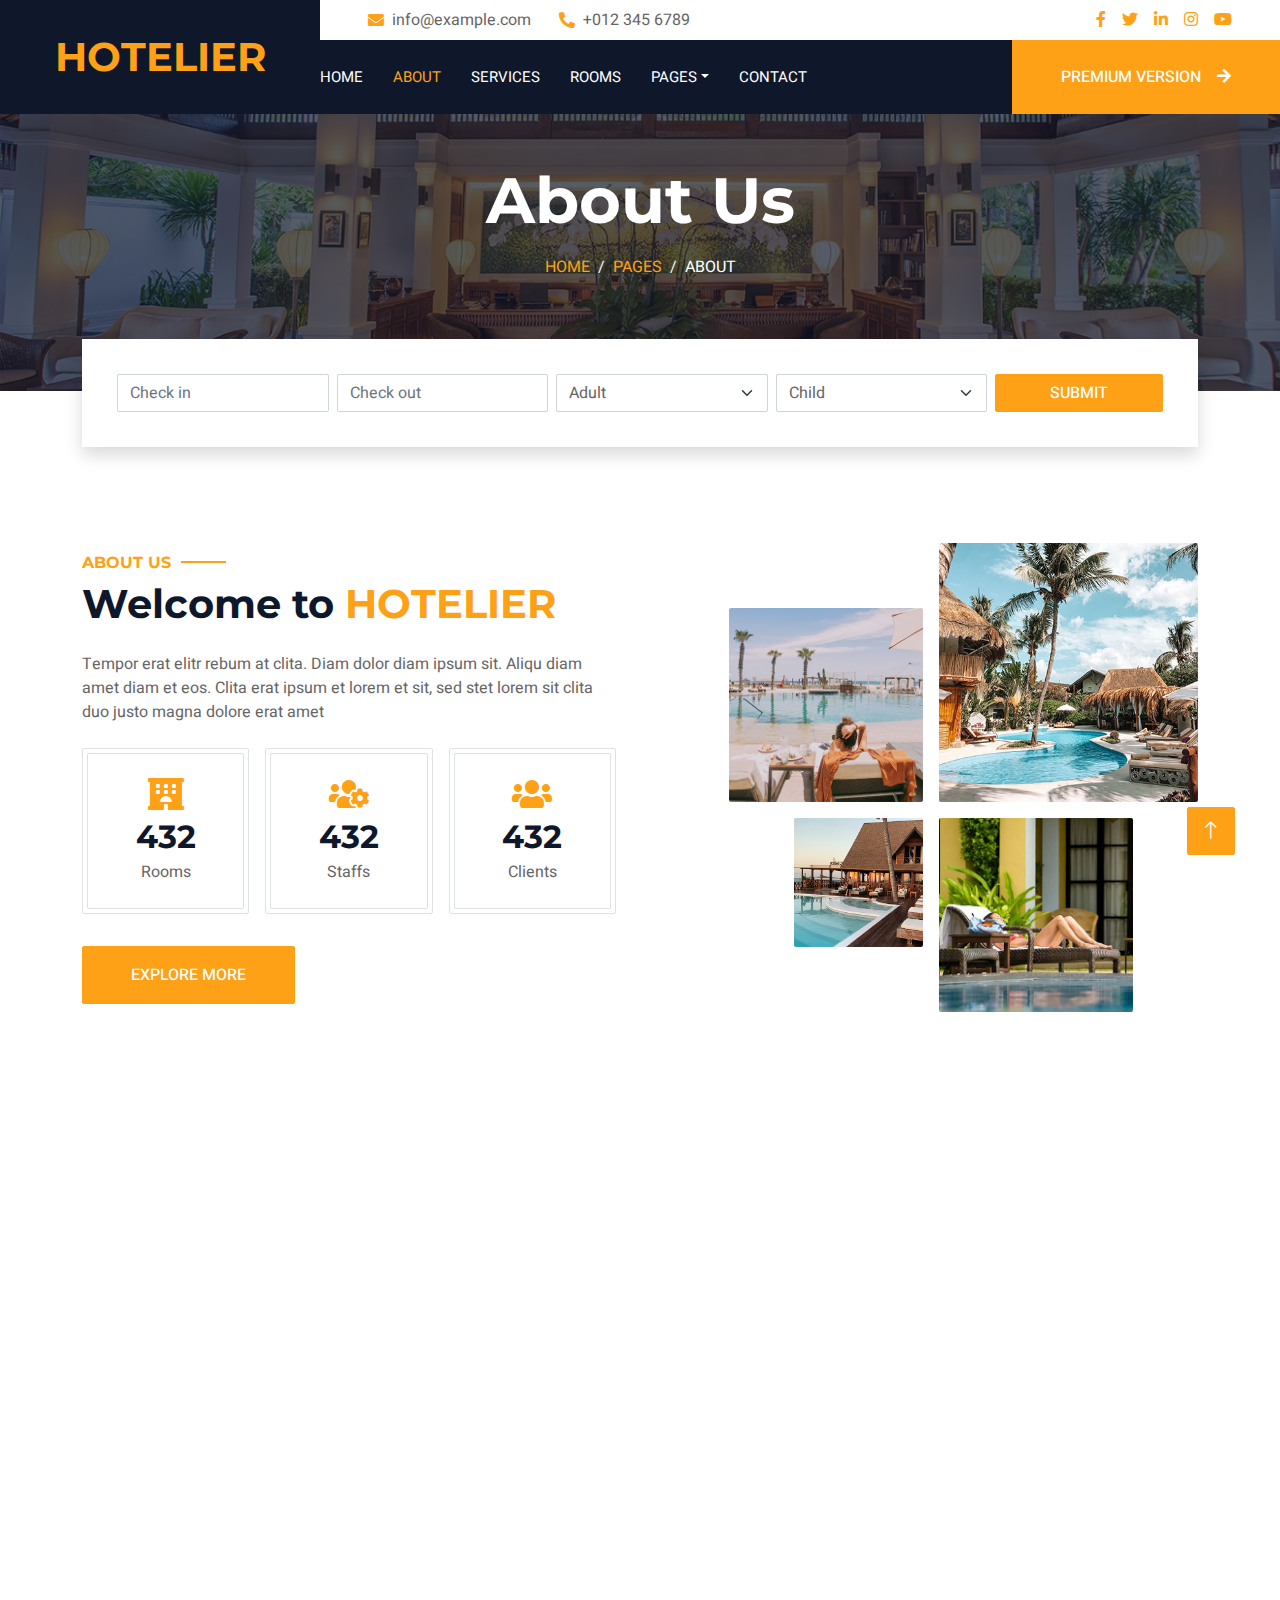
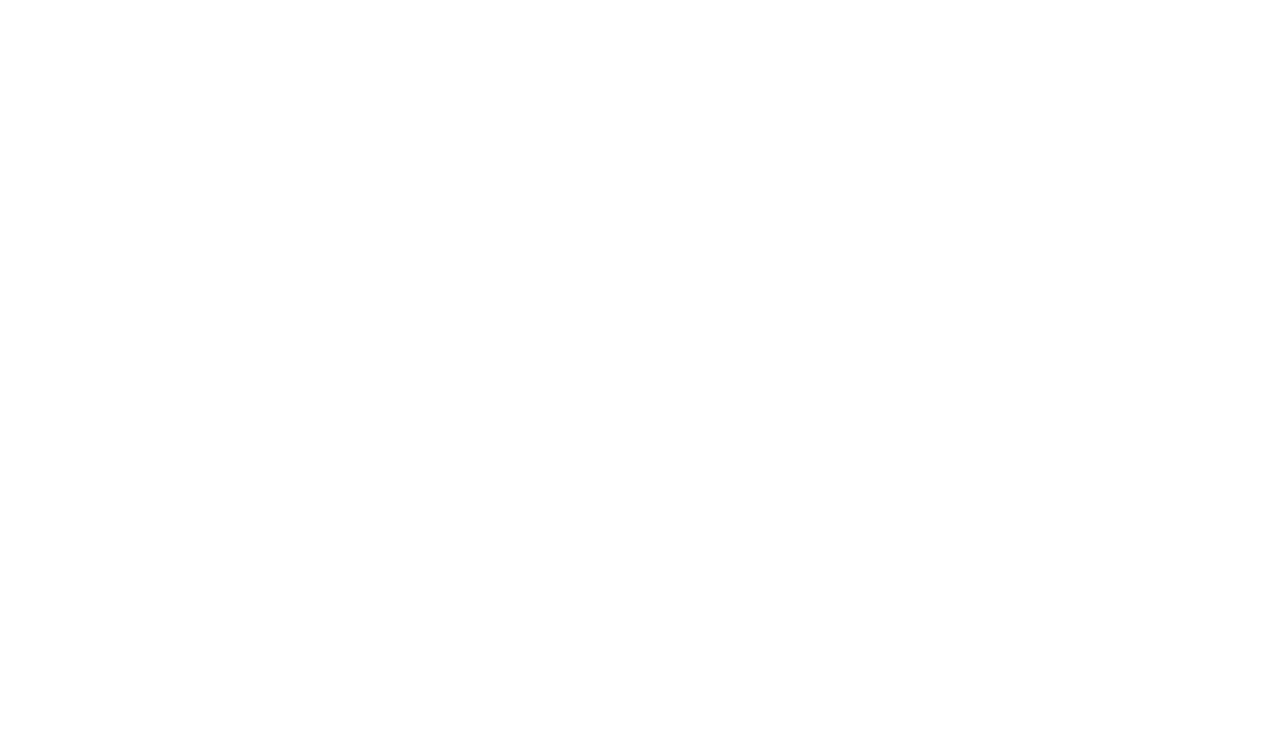
<file: about.html>
<!DOCTYPE html>
<html lang="en">

<head>
    <meta charset="utf-8">
    <title>Hotelier - Hotel HTML Template</title>
    <meta content="width=device-width, initial-scale=1.0" name="viewport">
    <meta content="" name="keywords">
    <meta content="" name="description">

    <!-- Favicon -->
    <link href="img/favicon.ico" rel="icon">

    <!-- Google Web Fonts -->
    <link rel="preconnect" href="https://fonts.googleapis.com">
    <link rel="preconnect" href="https://fonts.gstatic.com" crossorigin>
    <link href="https://fonts.googleapis.com/css2?family=Heebo:wght@400;500;600;700&family=Montserrat:wght@400;500;600;700&display=swap" rel="stylesheet">  

    <!-- Icon Font Stylesheet -->
    <link href="https://cdnjs.cloudflare.com/ajax/libs/font-awesome/5.10.0/css/all.min.css" rel="stylesheet">
    <link href="https://cdn.jsdelivr.net/npm/bootstrap-icons@1.4.1/font/bootstrap-icons.css" rel="stylesheet">

    <!-- Libraries Stylesheet -->
    <link href="lib/animate/animate.min.css" rel="stylesheet">
    <link href="lib/owlcarousel/assets/owl.carousel.min.css" rel="stylesheet">
    <link href="lib/tempusdominus/css/tempusdominus-bootstrap-4.min.css" rel="stylesheet" />

    <!-- Customized Bootstrap Stylesheet -->
    <link href="css/bootstrap.min.css" rel="stylesheet">

    <!-- Template Stylesheet -->
    <link href="css/style.css" rel="stylesheet">
</head>

<body>
    <div class="container-xxl bg-white p-0">
        <!-- Spinner Start -->
        <div id="spinner" class="show bg-white position-fixed translate-middle w-100 vh-100 top-50 start-50 d-flex align-items-center justify-content-center">
            <div class="spinner-border text-primary" style="width: 3rem; height: 3rem;" role="status">
                <span class="sr-only">Loading...</span>
            </div>
        </div>
        <!-- Spinner End -->

        <!-- Header Start -->
        <div class="container-fluid bg-dark px-0">
            <div class="row gx-0">
                <div class="col-lg-3 bg-dark d-none d-lg-block">
                    <a href="index.html" class="navbar-brand w-100 h-100 m-0 p-0 d-flex align-items-center justify-content-center">
                        <h1 class="m-0 text-primary text-uppercase">Hotelier</h1>
                    </a>
                </div>
                <div class="col-lg-9">
                    <div class="row gx-0 bg-white d-none d-lg-flex">
                        <div class="col-lg-7 px-5 text-start">
                            <div class="h-100 d-inline-flex align-items-center py-2 me-4">
                                <i class="fa fa-envelope text-primary me-2"></i>
                                <p class="mb-0">info@example.com</p>
                            </div>
                            <div class="h-100 d-inline-flex align-items-center py-2">
                                <i class="fa fa-phone-alt text-primary me-2"></i>
                                <p class="mb-0">+012 345 6789</p>
                            </div>
                        </div>
                        <div class="col-lg-5 px-5 text-end">
                            <div class="d-inline-flex align-items-center py-2">
                                <a class="me-3" href=""><i class="fab fa-facebook-f"></i></a>
                                <a class="me-3" href=""><i class="fab fa-twitter"></i></a>
                                <a class="me-3" href=""><i class="fab fa-linkedin-in"></i></a>
                                <a class="me-3" href=""><i class="fab fa-instagram"></i></a>
                                <a class="" href=""><i class="fab fa-youtube"></i></a>
                            </div>
                        </div>
                    </div>
                    <nav class="navbar navbar-expand-lg bg-dark navbar-dark p-3 p-lg-0">
                        <a href="index.html" class="navbar-brand d-block d-lg-none">
                            <h1 class="m-0 text-primary text-uppercase">Hotelier</h1>
                        </a>
                        <button type="button" class="navbar-toggler" data-bs-toggle="collapse" data-bs-target="#navbarCollapse">
                            <span class="navbar-toggler-icon"></span>
                        </button>
                        <div class="collapse navbar-collapse justify-content-between" id="navbarCollapse">
                            <div class="navbar-nav mr-auto py-0">
                                <a href="index.html" class="nav-item nav-link">Home</a>
                                <a href="about.html" class="nav-item nav-link active">About</a>
                                <a href="service.html" class="nav-item nav-link">Services</a>
                                <a href="room.html" class="nav-item nav-link">Rooms</a>
                                <div class="nav-item dropdown">
                                    <a href="#" class="nav-link dropdown-toggle" data-bs-toggle="dropdown">Pages</a>
                                    <div class="dropdown-menu rounded-0 m-0">
                                        <a href="booking.html" class="dropdown-item">Booking</a>
                                        <a href="team.html" class="dropdown-item">Our Team</a>
                                        <a href="testimonial.html" class="dropdown-item">Testimonial</a>
                                    </div>
                                </div>
                                <a href="contact.html" class="nav-item nav-link">Contact</a>
                            </div>
                            <a href="https://htmlcodex.com/hotel-html-template-pro" class="btn btn-primary rounded-0 py-4 px-md-5 d-none d-lg-block">Premium Version<i class="fa fa-arrow-right ms-3"></i></a>
                        </div>
                    </nav>
                </div>
            </div>
        </div>
        <!-- Header End -->


        <!-- Page Header Start -->
        <div class="container-fluid page-header mb-5 p-0" style="background-image: url(img/carousel-1.jpg);">
            <div class="container-fluid page-header-inner py-5">
                <div class="container text-center pb-5">
                    <h1 class="display-3 text-white mb-3 animated slideInDown">About Us</h1>
                    <nav aria-label="breadcrumb">
                        <ol class="breadcrumb justify-content-center text-uppercase">
                            <li class="breadcrumb-item"><a href="#">Home</a></li>
                            <li class="breadcrumb-item"><a href="#">Pages</a></li>
                            <li class="breadcrumb-item text-white active" aria-current="page">About</li>
                        </ol>
                    </nav>
                </div>
            </div>
        </div>
        <!-- Page Header End -->


        <!-- Booking Start -->
        <div class="container-fluid booking pb-5 wow fadeIn" data-wow-delay="0.1s">
            <div class="container">
                <div class="bg-white shadow" style="padding: 35px;">
                    <div class="row g-2">
                        <div class="col-md-10">
                            <div class="row g-2">
                                <div class="col-md-3">
                                    <div class="date" id="date1" data-target-input="nearest">
                                        <input type="text" class="form-control datetimepicker-input"
                                            placeholder="Check in" data-target="#date1" data-toggle="datetimepicker" />
                                    </div>
                                </div>
                                <div class="col-md-3">
                                    <div class="date" id="date2" data-target-input="nearest">
                                        <input type="text" class="form-control datetimepicker-input" placeholder="Check out" data-target="#date2" data-toggle="datetimepicker"/>
                                    </div>
                                </div>
                                <div class="col-md-3">
                                    <select class="form-select">
                                        <option selected>Adult</option>
                                        <option value="1">Adult 1</option>
                                        <option value="2">Adult 2</option>
                                        <option value="3">Adult 3</option>
                                    </select>
                                </div>
                                <div class="col-md-3">
                                    <select class="form-select">
                                        <option selected>Child</option>
                                        <option value="1">Child 1</option>
                                        <option value="2">Child 2</option>
                                        <option value="3">Child 3</option>
                                    </select>
                                </div>
                            </div>
                        </div>
                        <div class="col-md-2">
                            <button class="btn btn-primary w-100">Submit</button>
                        </div>
                    </div>
                </div>
            </div>
        </div>
        <!-- Booking End -->


        <!-- About Start -->
        <div class="container-xxl py-5">
            <div class="container">
                <div class="row g-5 align-items-center">
                    <div class="col-lg-6">
                        <h6 class="section-title text-start text-primary text-uppercase">About Us</h6>
                        <h1 class="mb-4">Welcome to <span class="text-primary text-uppercase">Hotelier</span></h1>
                        <p class="mb-4">Tempor erat elitr rebum at clita. Diam dolor diam ipsum sit. Aliqu diam amet diam et eos. Clita erat ipsum et lorem et sit, sed stet lorem sit clita duo justo magna dolore erat amet</p>
                        <div class="row g-3 pb-4">
                            <div class="col-sm-4 wow fadeIn" data-wow-delay="0.1s">
                                <div class="border rounded p-1">
                                    <div class="border rounded text-center p-4">
                                        <i class="fa fa-hotel fa-2x text-primary mb-2"></i>
                                        <h2 class="mb-1" data-toggle="counter-up">1234</h2>
                                        <p class="mb-0">Rooms</p>
                                    </div>
                                </div>
                            </div>
                            <div class="col-sm-4 wow fadeIn" data-wow-delay="0.3s">
                                <div class="border rounded p-1">
                                    <div class="border rounded text-center p-4">
                                        <i class="fa fa-users-cog fa-2x text-primary mb-2"></i>
                                        <h2 class="mb-1" data-toggle="counter-up">1234</h2>
                                        <p class="mb-0">Staffs</p>
                                    </div>
                                </div>
                            </div>
                            <div class="col-sm-4 wow fadeIn" data-wow-delay="0.5s">
                                <div class="border rounded p-1">
                                    <div class="border rounded text-center p-4">
                                        <i class="fa fa-users fa-2x text-primary mb-2"></i>
                                        <h2 class="mb-1" data-toggle="counter-up">1234</h2>
                                        <p class="mb-0">Clients</p>
                                    </div>
                                </div>
                            </div>
                        </div>
                        <a class="btn btn-primary py-3 px-5 mt-2" href="">Explore More</a>
                    </div>
                    <div class="col-lg-6">
                        <div class="row g-3">
                            <div class="col-6 text-end">
                                <img class="img-fluid rounded w-75 wow zoomIn" data-wow-delay="0.1s" src="img/about-1.jpg" style="margin-top: 25%;">
                            </div>
                            <div class="col-6 text-start">
                                <img class="img-fluid rounded w-100 wow zoomIn" data-wow-delay="0.3s" src="img/about-2.jpg">
                            </div>
                            <div class="col-6 text-end">
                                <img class="img-fluid rounded w-50 wow zoomIn" data-wow-delay="0.5s" src="img/about-3.jpg">
                            </div>
                            <div class="col-6 text-start">
                                <img class="img-fluid rounded w-75 wow zoomIn" data-wow-delay="0.7s" src="img/about-4.jpg">
                            </div>
                        </div>
                    </div>
                </div>
            </div>
        </div>
        <!-- About End -->


        <!-- Team Start -->
        <div class="container-xxl py-5">
            <div class="container">
                <div class="text-center wow fadeInUp" data-wow-delay="0.1s">
                    <h6 class="section-title text-center text-primary text-uppercase">Our Team</h6>
                    <h1 class="mb-5">Explore Our <span class="text-primary text-uppercase">Staffs</span></h1>
                </div>
                <div class="row g-4">
                    <div class="col-lg-3 col-md-6 wow fadeInUp" data-wow-delay="0.1s">
                        <div class="rounded shadow overflow-hidden">
                            <div class="position-relative">
                                <img class="img-fluid" src="img/team-1.jpg" alt="">
                                <div class="position-absolute start-50 top-100 translate-middle d-flex align-items-center">
                                    <a class="btn btn-square btn-primary mx-1" href=""><i class="fab fa-facebook-f"></i></a>
                                    <a class="btn btn-square btn-primary mx-1" href=""><i class="fab fa-twitter"></i></a>
                                    <a class="btn btn-square btn-primary mx-1" href=""><i class="fab fa-instagram"></i></a>
                                </div>
                            </div>
                            <div class="text-center p-4 mt-3">
                                <h5 class="fw-bold mb-0">Full Name</h5>
                                <small>Designation</small>
                            </div>
                        </div>
                    </div>
                    <div class="col-lg-3 col-md-6 wow fadeInUp" data-wow-delay="0.3s">
                        <div class="rounded shadow overflow-hidden">
                            <div class="position-relative">
                                <img class="img-fluid" src="img/team-2.jpg" alt="">
                                <div class="position-absolute start-50 top-100 translate-middle d-flex align-items-center">
                                    <a class="btn btn-square btn-primary mx-1" href=""><i class="fab fa-facebook-f"></i></a>
                                    <a class="btn btn-square btn-primary mx-1" href=""><i class="fab fa-twitter"></i></a>
                                    <a class="btn btn-square btn-primary mx-1" href=""><i class="fab fa-instagram"></i></a>
                                </div>
                            </div>
                            <div class="text-center p-4 mt-3">
                                <h5 class="fw-bold mb-0">Full Name</h5>
                                <small>Designation</small>
                            </div>
                        </div>
                    </div>
                    <div class="col-lg-3 col-md-6 wow fadeInUp" data-wow-delay="0.5s">
                        <div class="rounded shadow overflow-hidden">
                            <div class="position-relative">
                                <img class="img-fluid" src="img/team-3.jpg" alt="">
                                <div class="position-absolute start-50 top-100 translate-middle d-flex align-items-center">
                                    <a class="btn btn-square btn-primary mx-1" href=""><i class="fab fa-facebook-f"></i></a>
                                    <a class="btn btn-square btn-primary mx-1" href=""><i class="fab fa-twitter"></i></a>
                                    <a class="btn btn-square btn-primary mx-1" href=""><i class="fab fa-instagram"></i></a>
                                </div>
                            </div>
                            <div class="text-center p-4 mt-3">
                                <h5 class="fw-bold mb-0">Full Name</h5>
                                <small>Designation</small>
                            </div>
                        </div>
                    </div>
                    <div class="col-lg-3 col-md-6 wow fadeInUp" data-wow-delay="0.7s">
                        <div class="rounded shadow overflow-hidden">
                            <div class="position-relative">
                                <img class="img-fluid" src="img/team-4.jpg" alt="">
                                <div class="position-absolute start-50 top-100 translate-middle d-flex align-items-center">
                                    <a class="btn btn-square btn-primary mx-1" href=""><i class="fab fa-facebook-f"></i></a>
                                    <a class="btn btn-square btn-primary mx-1" href=""><i class="fab fa-twitter"></i></a>
                                    <a class="btn btn-square btn-primary mx-1" href=""><i class="fab fa-instagram"></i></a>
                                </div>
                            </div>
                            <div class="text-center p-4 mt-3">
                                <h5 class="fw-bold mb-0">Full Name</h5>
                                <small>Designation</small>
                            </div>
                        </div>
                    </div>
                </div>
            </div>
        </div>
        <!-- Team End -->


        <!-- Newsletter Start -->
        <div class="container newsletter mt-5 wow fadeIn" data-wow-delay="0.1s">
            <div class="row justify-content-center">
                <div class="col-lg-10 border rounded p-1">
                    <div class="border rounded text-center p-1">
                        <div class="bg-white rounded text-center p-5">
                            <h4 class="mb-4">Subscribe Our <span class="text-primary text-uppercase">Newsletter</span></h4>
                            <div class="position-relative mx-auto" style="max-width: 400px;">
                                <input class="form-control w-100 py-3 ps-4 pe-5" type="text" placeholder="Enter your email">
                                <button type="button" class="btn btn-primary py-2 px-3 position-absolute top-0 end-0 mt-2 me-2">Submit</button>
                            </div>
                        </div>
                    </div>
                </div>
            </div>
        </div>
        <!-- Newsletter Start -->
        

        <!-- Footer Start -->
        <div class="container-fluid bg-dark text-light footer wow fadeIn" data-wow-delay="0.1s">
            <div class="container pb-5">
                <div class="row g-5">
                    <div class="col-md-6 col-lg-4">
                        <div class="bg-primary rounded p-4">
                            <a href="index.html"><h1 class="text-white text-uppercase mb-3">Hotelier</h1></a>
                            <p class="text-white mb-0">
								Download <a class="text-dark fw-medium" href="https://htmlcodex.com/hotel-html-template-pro">Hotelier – Premium Version</a>, build a professional website for your hotel business and grab the attention of new visitors upon your site’s launch.
							</p>
                        </div>
                    </div>
                    <div class="col-md-6 col-lg-3">
                        <h6 class="section-title text-start text-primary text-uppercase mb-4">Contact</h6>
                        <p class="mb-2"><i class="fa fa-map-marker-alt me-3"></i>123 Street, New York, USA</p>
                        <p class="mb-2"><i class="fa fa-phone-alt me-3"></i>+012 345 67890</p>
                        <p class="mb-2"><i class="fa fa-envelope me-3"></i>info@example.com</p>
                        <div class="d-flex pt-2">
                            <a class="btn btn-outline-light btn-social" href=""><i class="fab fa-twitter"></i></a>
                            <a class="btn btn-outline-light btn-social" href=""><i class="fab fa-facebook-f"></i></a>
                            <a class="btn btn-outline-light btn-social" href=""><i class="fab fa-youtube"></i></a>
                            <a class="btn btn-outline-light btn-social" href=""><i class="fab fa-linkedin-in"></i></a>
                        </div>
                    </div>
                    <div class="col-lg-5 col-md-12">
                        <div class="row gy-5 g-4">
                            <div class="col-md-6">
                                <h6 class="section-title text-start text-primary text-uppercase mb-4">Company</h6>
                                <a class="btn btn-link" href="">About Us</a>
                                <a class="btn btn-link" href="">Contact Us</a>
                                <a class="btn btn-link" href="">Privacy Policy</a>
                                <a class="btn btn-link" href="">Terms & Condition</a>
                                <a class="btn btn-link" href="">Support</a>
                            </div>
                            <div class="col-md-6">
                                <h6 class="section-title text-start text-primary text-uppercase mb-4">Services</h6>
                                <a class="btn btn-link" href="">Food & Restaurant</a>
                                <a class="btn btn-link" href="">Spa & Fitness</a>
                                <a class="btn btn-link" href="">Sports & Gaming</a>
                                <a class="btn btn-link" href="">Event & Party</a>
                                <a class="btn btn-link" href="">GYM & Yoga</a>
                            </div>
                        </div>
                    </div>
                </div>
            </div>
            <div class="container">
                <div class="copyright">
                    <div class="row">
                        <div class="col-md-6 text-center text-md-start mb-3 mb-md-0">
                            &copy; <a class="border-bottom" href="#">Your Site Name</a>, All Right Reserved. 
							
							<!--/*** This template is free as long as you keep the footer author’s credit link/attribution link/backlink. If you'd like to use the template without the footer author’s credit link/attribution link/backlink, you can purchase the Credit Removal License from "https://htmlcodex.com/credit-removal". Thank you for your support. ***/-->
							Designed By <a class="border-bottom" href="https://htmlcodex.com">HTML Codex</a>
                        </div>
                        <div class="col-md-6 text-center text-md-end">
                            <div class="footer-menu">
                                <a href="">Home</a>
                                <a href="">Cookies</a>
                                <a href="">Help</a>
                                <a href="">FQAs</a>
                            </div>
                        </div>
                    </div>
                </div>
            </div>
        </div>
        <!-- Footer End -->


        <!-- Back to Top -->
        <a href="#" class="btn btn-lg btn-primary btn-lg-square back-to-top"><i class="bi bi-arrow-up"></i></a>
    </div>

    <!-- JavaScript Libraries -->
    <script src="https://code.jquery.com/jquery-3.4.1.min.js"></script>
    <script src="https://cdn.jsdelivr.net/npm/bootstrap@5.0.0/dist/js/bootstrap.bundle.min.js"></script>
    <script src="lib/wow/wow.min.js"></script>
    <script src="lib/easing/easing.min.js"></script>
    <script src="lib/waypoints/waypoints.min.js"></script>
    <script src="lib/counterup/counterup.min.js"></script>
    <script src="lib/owlcarousel/owl.carousel.min.js"></script>
    <script src="lib/tempusdominus/js/moment.min.js"></script>
    <script src="lib/tempusdominus/js/moment-timezone.min.js"></script>
    <script src="lib/tempusdominus/js/tempusdominus-bootstrap-4.min.js"></script>

    <!-- Template Javascript -->
    <script src="js/main.js"></script>
</body>

</html>
</file>
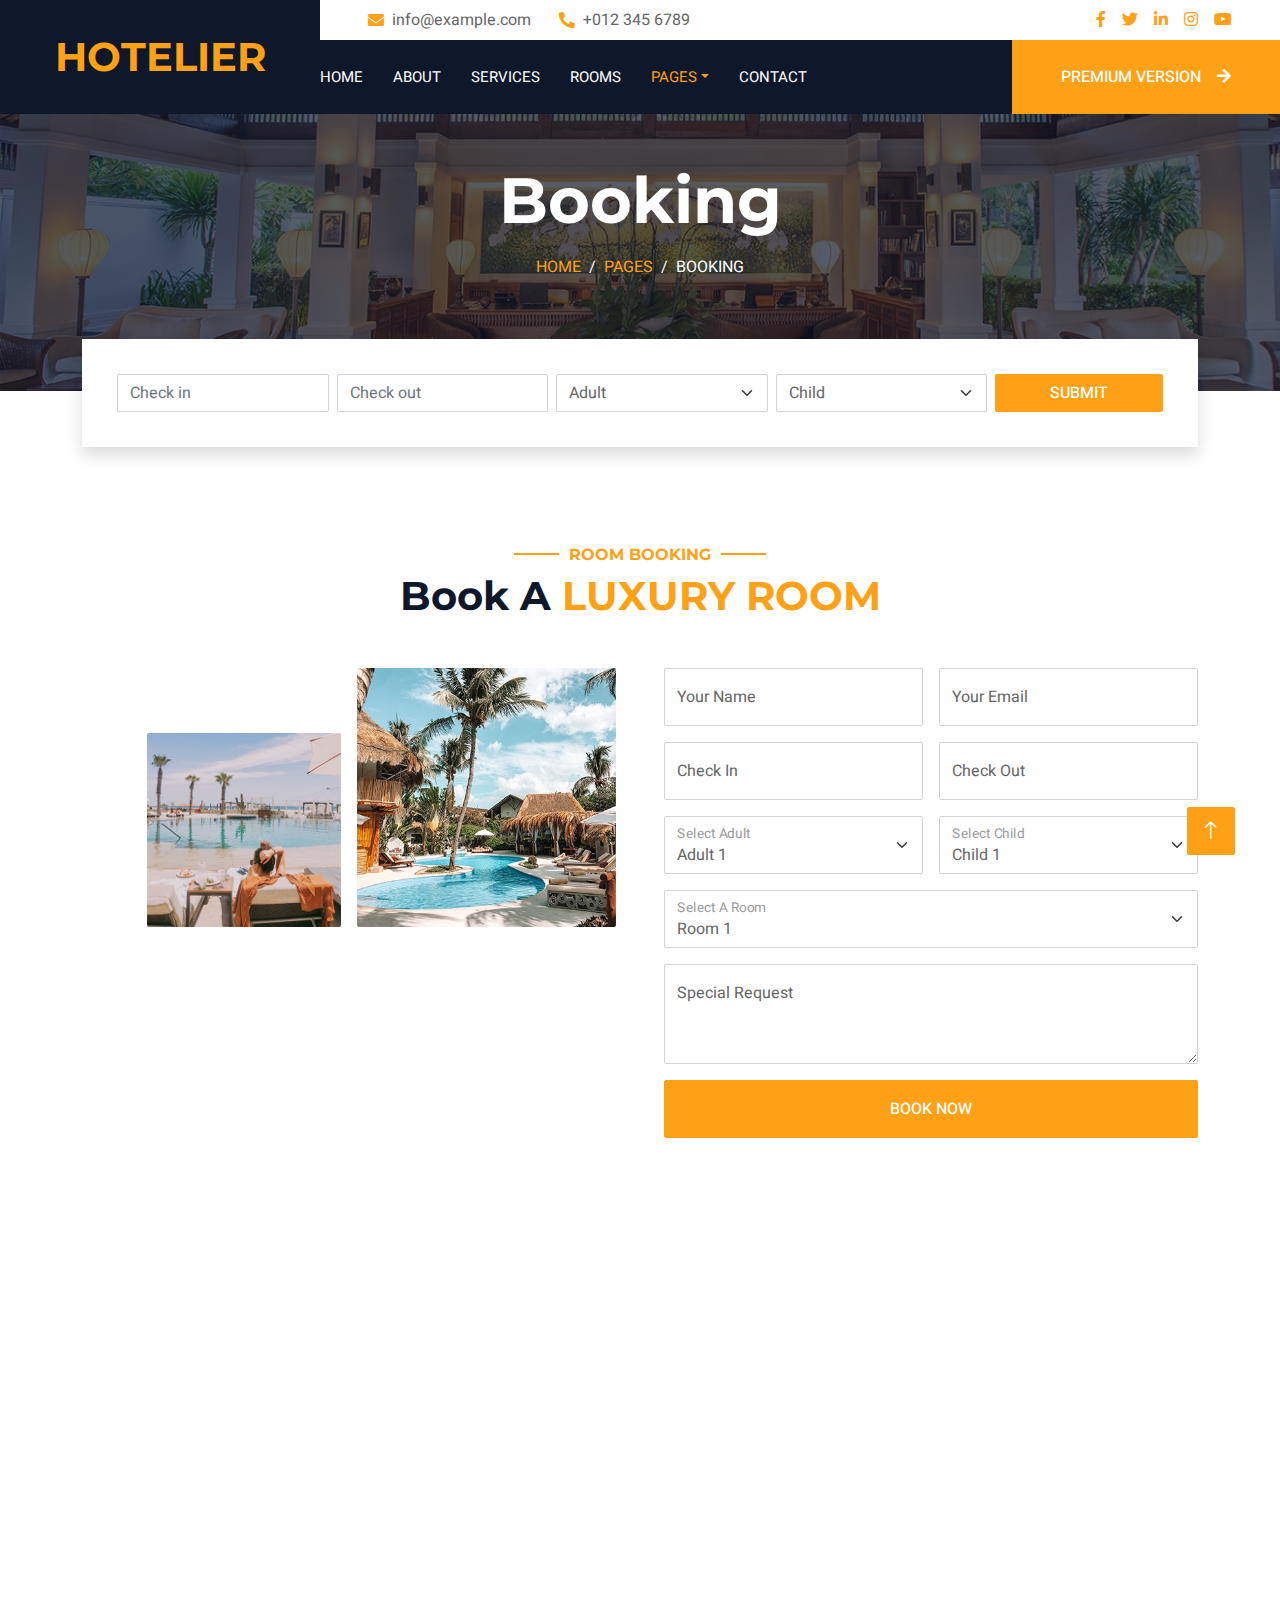
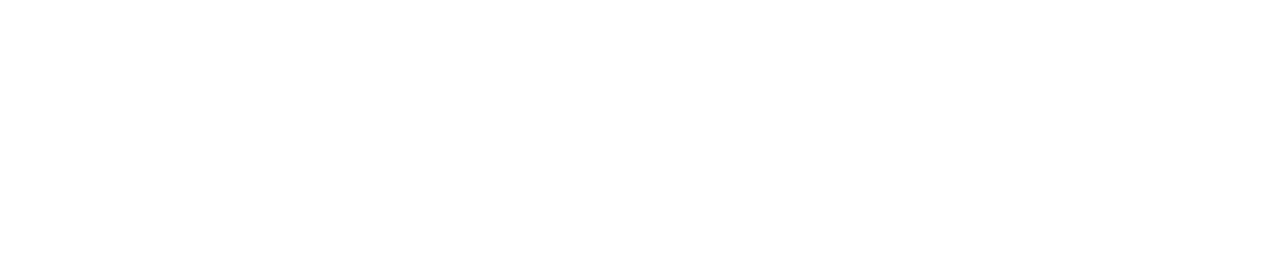
<file: booking.html>
<!DOCTYPE html>
<html lang="en">

<head>
    <meta charset="utf-8">
    <title>Hotelier - Hotel HTML Template</title>
    <meta content="width=device-width, initial-scale=1.0" name="viewport">
    <meta content="" name="keywords">
    <meta content="" name="description">

    <!-- Favicon -->
    <link href="img/favicon.ico" rel="icon">

    <!-- Google Web Fonts -->
    <link rel="preconnect" href="https://fonts.googleapis.com">
    <link rel="preconnect" href="https://fonts.gstatic.com" crossorigin>
    <link href="https://fonts.googleapis.com/css2?family=Heebo:wght@400;500;600;700&family=Montserrat:wght@400;500;600;700&display=swap" rel="stylesheet">  

    <!-- Icon Font Stylesheet -->
    <link href="https://cdnjs.cloudflare.com/ajax/libs/font-awesome/5.10.0/css/all.min.css" rel="stylesheet">
    <link href="https://cdn.jsdelivr.net/npm/bootstrap-icons@1.4.1/font/bootstrap-icons.css" rel="stylesheet">

    <!-- Libraries Stylesheet -->
    <link href="lib/animate/animate.min.css" rel="stylesheet">
    <link href="lib/owlcarousel/assets/owl.carousel.min.css" rel="stylesheet">
    <link href="lib/tempusdominus/css/tempusdominus-bootstrap-4.min.css" rel="stylesheet" />

    <!-- Customized Bootstrap Stylesheet -->
    <link href="css/bootstrap.min.css" rel="stylesheet">

    <!-- Template Stylesheet -->
    <link href="css/style.css" rel="stylesheet">
</head>

<body>
    <div class="container-xxl bg-white p-0">
        <!-- Spinner Start -->
        <div id="spinner" class="show bg-white position-fixed translate-middle w-100 vh-100 top-50 start-50 d-flex align-items-center justify-content-center">
            <div class="spinner-border text-primary" style="width: 3rem; height: 3rem;" role="status">
                <span class="sr-only">Loading...</span>
            </div>
        </div>
        <!-- Spinner End -->

        <!-- Header Start -->
        <div class="container-fluid bg-dark px-0">
            <div class="row gx-0">
                <div class="col-lg-3 bg-dark d-none d-lg-block">
                    <a href="index.html" class="navbar-brand w-100 h-100 m-0 p-0 d-flex align-items-center justify-content-center">
                        <h1 class="m-0 text-primary text-uppercase">Hotelier</h1>
                    </a>
                </div>
                <div class="col-lg-9">
                    <div class="row gx-0 bg-white d-none d-lg-flex">
                        <div class="col-lg-7 px-5 text-start">
                            <div class="h-100 d-inline-flex align-items-center py-2 me-4">
                                <i class="fa fa-envelope text-primary me-2"></i>
                                <p class="mb-0">info@example.com</p>
                            </div>
                            <div class="h-100 d-inline-flex align-items-center py-2">
                                <i class="fa fa-phone-alt text-primary me-2"></i>
                                <p class="mb-0">+012 345 6789</p>
                            </div>
                        </div>
                        <div class="col-lg-5 px-5 text-end">
                            <div class="d-inline-flex align-items-center py-2">
                                <a class="me-3" href=""><i class="fab fa-facebook-f"></i></a>
                                <a class="me-3" href=""><i class="fab fa-twitter"></i></a>
                                <a class="me-3" href=""><i class="fab fa-linkedin-in"></i></a>
                                <a class="me-3" href=""><i class="fab fa-instagram"></i></a>
                                <a class="" href=""><i class="fab fa-youtube"></i></a>
                            </div>
                        </div>
                    </div>
                    <nav class="navbar navbar-expand-lg bg-dark navbar-dark p-3 p-lg-0">
                        <a href="index.html" class="navbar-brand d-block d-lg-none">
                            <h1 class="m-0 text-primary text-uppercase">Hotelier</h1>
                        </a>
                        <button type="button" class="navbar-toggler" data-bs-toggle="collapse" data-bs-target="#navbarCollapse">
                            <span class="navbar-toggler-icon"></span>
                        </button>
                        <div class="collapse navbar-collapse justify-content-between" id="navbarCollapse">
                            <div class="navbar-nav mr-auto py-0">
                                <a href="index.html" class="nav-item nav-link">Home</a>
                                <a href="about.html" class="nav-item nav-link">About</a>
                                <a href="service.html" class="nav-item nav-link">Services</a>
                                <a href="room.html" class="nav-item nav-link">Rooms</a>
                                <div class="nav-item dropdown">
                                    <a href="#" class="nav-link dropdown-toggle active" data-bs-toggle="dropdown">Pages</a>
                                    <div class="dropdown-menu rounded-0 m-0">
                                        <a href="booking.html" class="dropdown-item active">Booking</a>
                                        <a href="team.html" class="dropdown-item">Our Team</a>
                                        <a href="testimonial.html" class="dropdown-item">Testimonial</a>
                                    </div>
                                </div>
                                <a href="contact.html" class="nav-item nav-link">Contact</a>
                            </div>
                            <a href="https://htmlcodex.com/hotel-html-template-pro" class="btn btn-primary rounded-0 py-4 px-md-5 d-none d-lg-block">Premium Version<i class="fa fa-arrow-right ms-3"></i></a>
                        </div>
                    </nav>
                </div>
            </div>
        </div>
        <!-- Header End -->


        <!-- Page Header Start -->
        <div class="container-fluid page-header mb-5 p-0" style="background-image: url(img/carousel-1.jpg);">
            <div class="container-fluid page-header-inner py-5">
                <div class="container text-center pb-5">
                    <h1 class="display-3 text-white mb-3 animated slideInDown">Booking</h1>
                    <nav aria-label="breadcrumb">
                        <ol class="breadcrumb justify-content-center text-uppercase">
                            <li class="breadcrumb-item"><a href="#">Home</a></li>
                            <li class="breadcrumb-item"><a href="#">Pages</a></li>
                            <li class="breadcrumb-item text-white active" aria-current="page">Booking</li>
                        </ol>
                    </nav>
                </div>
            </div>
        </div>
        <!-- Page Header End -->


        <!-- Booking Start -->
        <div class="container-fluid booking pb-5 wow fadeIn" data-wow-delay="0.1s">
            <div class="container">
                <div class="bg-white shadow" style="padding: 35px;">
                    <div class="row g-2">
                        <div class="col-md-10">
                            <div class="row g-2">
                                <div class="col-md-3">
                                    <div class="date" id="date1" data-target-input="nearest">
                                        <input type="text" class="form-control datetimepicker-input"
                                            placeholder="Check in" data-target="#date1" data-toggle="datetimepicker" />
                                    </div>
                                </div>
                                <div class="col-md-3">
                                    <div class="date" id="date2" data-target-input="nearest">
                                        <input type="text" class="form-control datetimepicker-input" placeholder="Check out" data-target="#date2" data-toggle="datetimepicker"/>
                                    </div>
                                </div>
                                <div class="col-md-3">
                                    <select class="form-select">
                                        <option selected>Adult</option>
                                        <option value="1">Adult 1</option>
                                        <option value="2">Adult 2</option>
                                        <option value="3">Adult 3</option>
                                    </select>
                                </div>
                                <div class="col-md-3">
                                    <select class="form-select">
                                        <option selected>Child</option>
                                        <option value="1">Child 1</option>
                                        <option value="2">Child 2</option>
                                        <option value="3">Child 3</option>
                                    </select>
                                </div>
                            </div>
                        </div>
                        <div class="col-md-2">
                            <button class="btn btn-primary w-100">Submit</button>
                        </div>
                    </div>
                </div>
            </div>
        </div>
        <!-- Booking End -->


        <!-- Booking Start -->
        <div class="container-xxl py-5">
            <div class="container">
                <div class="text-center wow fadeInUp" data-wow-delay="0.1s">
                    <h6 class="section-title text-center text-primary text-uppercase">Room Booking</h6>
                    <h1 class="mb-5">Book A <span class="text-primary text-uppercase">Luxury Room</span></h1>
                </div>
                <div class="row g-5">
                    <div class="col-lg-6">
                        <div class="row g-3">
                            <div class="col-6 text-end">
                                <img class="img-fluid rounded w-75 wow zoomIn" data-wow-delay="0.1s" src="img/about-1.jpg" style="margin-top: 25%;">
                            </div>
                            <div class="col-6 text-start">
                                <img class="img-fluid rounded w-100 wow zoomIn" data-wow-delay="0.3s" src="img/about-2.jpg">
                            </div>
                            <div class="col-6 text-end">
                                <img class="img-fluid rounded w-50 wow zoomIn" data-wow-delay="0.5s" src="img/about-3.jpg">
                            </div>
                            <div class="col-6 text-start">
                                <img class="img-fluid rounded w-75 wow zoomIn" data-wow-delay="0.7s" src="img/about-4.jpg">
                            </div>
                        </div>
                    </div>
                    <div class="col-lg-6">
                        <div class="wow fadeInUp" data-wow-delay="0.2s">
                            <form>
                                <div class="row g-3">
                                    <div class="col-md-6">
                                        <div class="form-floating">
                                            <input type="text" class="form-control" id="name" placeholder="Your Name">
                                            <label for="name">Your Name</label>
                                        </div>
                                    </div>
                                    <div class="col-md-6">
                                        <div class="form-floating">
                                            <input type="email" class="form-control" id="email" placeholder="Your Email">
                                            <label for="email">Your Email</label>
                                        </div>
                                    </div>
                                    <div class="col-md-6">
                                        <div class="form-floating date" id="date3" data-target-input="nearest">
                                            <input type="text" class="form-control datetimepicker-input" id="checkin" placeholder="Check In" data-target="#date3" data-toggle="datetimepicker" />
                                            <label for="checkin">Check In</label>
                                        </div>
                                    </div>
                                    <div class="col-md-6">
                                        <div class="form-floating date" id="date4" data-target-input="nearest">
                                            <input type="text" class="form-control datetimepicker-input" id="checkout" placeholder="Check Out" data-target="#date4" data-toggle="datetimepicker" />
                                            <label for="checkout">Check Out</label>
                                        </div>
                                    </div>
                                    <div class="col-md-6">
                                        <div class="form-floating">
                                            <select class="form-select" id="select1">
                                              <option value="1">Adult 1</option>
                                              <option value="2">Adult 2</option>
                                              <option value="3">Adult 3</option>
                                            </select>
                                            <label for="select1">Select Adult</label>
                                          </div>
                                    </div>
                                    <div class="col-md-6">
                                        <div class="form-floating">
                                            <select class="form-select" id="select2">
                                              <option value="1">Child 1</option>
                                              <option value="2">Child 2</option>
                                              <option value="3">Child 3</option>
                                            </select>
                                            <label for="select2">Select Child</label>
                                          </div>
                                    </div>
                                    <div class="col-12">
                                        <div class="form-floating">
                                            <select class="form-select" id="select3">
                                              <option value="1">Room 1</option>
                                              <option value="2">Room 2</option>
                                              <option value="3">Room 3</option>
                                            </select>
                                            <label for="select3">Select A Room</label>
                                          </div>
                                    </div>
                                    <div class="col-12">
                                        <div class="form-floating">
                                            <textarea class="form-control" placeholder="Special Request" id="message" style="height: 100px"></textarea>
                                            <label for="message">Special Request</label>
                                        </div>
                                    </div>
                                    <div class="col-12">
                                        <button class="btn btn-primary w-100 py-3" type="submit">Book Now</button>
                                    </div>
                                </div>
                            </form>
                        </div>
                    </div>
                </div>
            </div>
        </div>
        <!-- Booking End -->


        <!-- Newsletter Start -->
        <div class="container newsletter mt-5 wow fadeIn" data-wow-delay="0.1s">
            <div class="row justify-content-center">
                <div class="col-lg-10 border rounded p-1">
                    <div class="border rounded text-center p-1">
                        <div class="bg-white rounded text-center p-5">
                            <h4 class="mb-4">Subscribe Our <span class="text-primary text-uppercase">Newsletter</span></h4>
                            <div class="position-relative mx-auto" style="max-width: 400px;">
                                <input class="form-control w-100 py-3 ps-4 pe-5" type="text" placeholder="Enter your email">
                                <button type="button" class="btn btn-primary py-2 px-3 position-absolute top-0 end-0 mt-2 me-2">Submit</button>
                            </div>
                        </div>
                    </div>
                </div>
            </div>
        </div>
        <!-- Newsletter Start -->
        

        <!-- Footer Start -->
        <div class="container-fluid bg-dark text-light footer wow fadeIn" data-wow-delay="0.1s">
            <div class="container pb-5">
                <div class="row g-5">
                    <div class="col-md-6 col-lg-4">
                        <div class="bg-primary rounded p-4">
                            <a href="index.html"><h1 class="text-white text-uppercase mb-3">Hotelier</h1></a>
                            <p class="text-white mb-0">
								Download <a class="text-dark fw-medium" href="https://htmlcodex.com/hotel-html-template-pro">Hotelier – Premium Version</a>, build a professional website for your hotel business and grab the attention of new visitors upon your site’s launch.
							</p>
                        </div>
                    </div>
                    <div class="col-md-6 col-lg-3">
                        <h6 class="section-title text-start text-primary text-uppercase mb-4">Contact</h6>
                        <p class="mb-2"><i class="fa fa-map-marker-alt me-3"></i>123 Street, New York, USA</p>
                        <p class="mb-2"><i class="fa fa-phone-alt me-3"></i>+012 345 67890</p>
                        <p class="mb-2"><i class="fa fa-envelope me-3"></i>info@example.com</p>
                        <div class="d-flex pt-2">
                            <a class="btn btn-outline-light btn-social" href=""><i class="fab fa-twitter"></i></a>
                            <a class="btn btn-outline-light btn-social" href=""><i class="fab fa-facebook-f"></i></a>
                            <a class="btn btn-outline-light btn-social" href=""><i class="fab fa-youtube"></i></a>
                            <a class="btn btn-outline-light btn-social" href=""><i class="fab fa-linkedin-in"></i></a>
                        </div>
                    </div>
                    <div class="col-lg-5 col-md-12">
                        <div class="row gy-5 g-4">
                            <div class="col-md-6">
                                <h6 class="section-title text-start text-primary text-uppercase mb-4">Company</h6>
                                <a class="btn btn-link" href="">About Us</a>
                                <a class="btn btn-link" href="">Contact Us</a>
                                <a class="btn btn-link" href="">Privacy Policy</a>
                                <a class="btn btn-link" href="">Terms & Condition</a>
                                <a class="btn btn-link" href="">Support</a>
                            </div>
                            <div class="col-md-6">
                                <h6 class="section-title text-start text-primary text-uppercase mb-4">Services</h6>
                                <a class="btn btn-link" href="">Food & Restaurant</a>
                                <a class="btn btn-link" href="">Spa & Fitness</a>
                                <a class="btn btn-link" href="">Sports & Gaming</a>
                                <a class="btn btn-link" href="">Event & Party</a>
                                <a class="btn btn-link" href="">GYM & Yoga</a>
                            </div>
                        </div>
                    </div>
                </div>
            </div>
            <div class="container">
                <div class="copyright">
                    <div class="row">
                        <div class="col-md-6 text-center text-md-start mb-3 mb-md-0">
                            &copy; <a class="border-bottom" href="#">Your Site Name</a>, All Right Reserved. 
							
							<!--/*** This template is free as long as you keep the footer author’s credit link/attribution link/backlink. If you'd like to use the template without the footer author’s credit link/attribution link/backlink, you can purchase the Credit Removal License from "https://htmlcodex.com/credit-removal". Thank you for your support. ***/-->
							Designed By <a class="border-bottom" href="https://htmlcodex.com">HTML Codex</a>
                        </div>
                        <div class="col-md-6 text-center text-md-end">
                            <div class="footer-menu">
                                <a href="">Home</a>
                                <a href="">Cookies</a>
                                <a href="">Help</a>
                                <a href="">FQAs</a>
                            </div>
                        </div>
                    </div>
                </div>
            </div>
        </div>
        <!-- Footer End -->


        <!-- Back to Top -->
        <a href="#" class="btn btn-lg btn-primary btn-lg-square back-to-top"><i class="bi bi-arrow-up"></i></a>
    </div>

    <!-- JavaScript Libraries -->
    <script src="https://code.jquery.com/jquery-3.4.1.min.js"></script>
    <script src="https://cdn.jsdelivr.net/npm/bootstrap@5.0.0/dist/js/bootstrap.bundle.min.js"></script>
    <script src="lib/wow/wow.min.js"></script>
    <script src="lib/easing/easing.min.js"></script>
    <script src="lib/waypoints/waypoints.min.js"></script>
    <script src="lib/counterup/counterup.min.js"></script>
    <script src="lib/owlcarousel/owl.carousel.min.js"></script>
    <script src="lib/tempusdominus/js/moment.min.js"></script>
    <script src="lib/tempusdominus/js/moment-timezone.min.js"></script>
    <script src="lib/tempusdominus/js/tempusdominus-bootstrap-4.min.js"></script>

    <!-- Template Javascript -->
    <script src="js/main.js"></script>
</body>

</html>
</file>
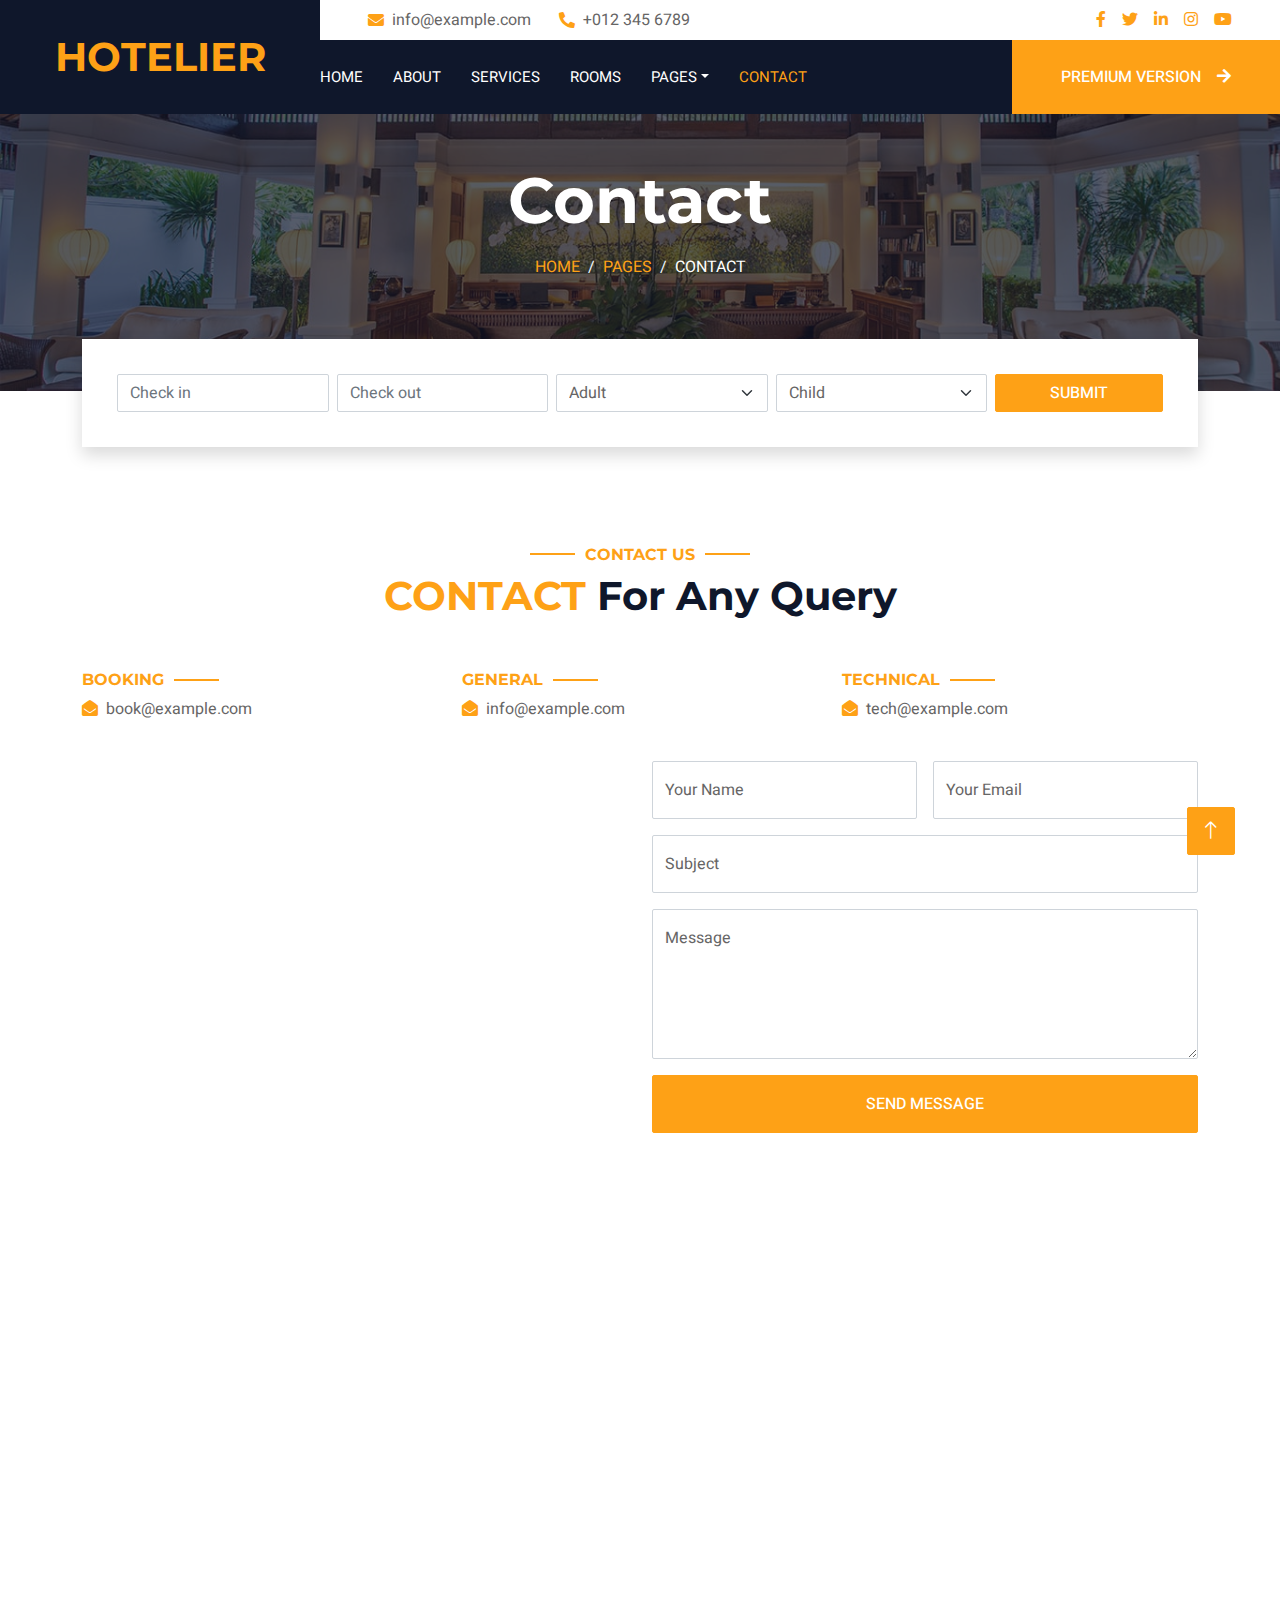
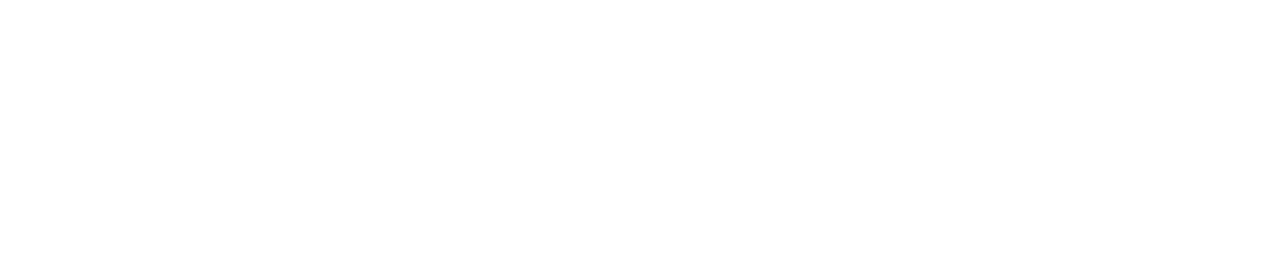
<file: contact.html>
<!DOCTYPE html>
<html lang="en">

<head>
    <meta charset="utf-8">
    <title>Hotelier - Hotel HTML Template</title>
    <meta content="width=device-width, initial-scale=1.0" name="viewport">
    <meta content="" name="keywords">
    <meta content="" name="description">

    <!-- Favicon -->
    <link href="img/favicon.ico" rel="icon">

    <!-- Google Web Fonts -->
    <link rel="preconnect" href="https://fonts.googleapis.com">
    <link rel="preconnect" href="https://fonts.gstatic.com" crossorigin>
    <link href="https://fonts.googleapis.com/css2?family=Heebo:wght@400;500;600;700&family=Montserrat:wght@400;500;600;700&display=swap" rel="stylesheet">  

    <!-- Icon Font Stylesheet -->
    <link href="https://cdnjs.cloudflare.com/ajax/libs/font-awesome/5.10.0/css/all.min.css" rel="stylesheet">
    <link href="https://cdn.jsdelivr.net/npm/bootstrap-icons@1.4.1/font/bootstrap-icons.css" rel="stylesheet">

    <!-- Libraries Stylesheet -->
    <link href="lib/animate/animate.min.css" rel="stylesheet">
    <link href="lib/owlcarousel/assets/owl.carousel.min.css" rel="stylesheet">
    <link href="lib/tempusdominus/css/tempusdominus-bootstrap-4.min.css" rel="stylesheet" />

    <!-- Customized Bootstrap Stylesheet -->
    <link href="css/bootstrap.min.css" rel="stylesheet">

    <!-- Template Stylesheet -->
    <link href="css/style.css" rel="stylesheet">
</head>

<body>
    <div class="container-xxl bg-white p-0">
        <!-- Spinner Start -->
        <div id="spinner" class="show bg-white position-fixed translate-middle w-100 vh-100 top-50 start-50 d-flex align-items-center justify-content-center">
            <div class="spinner-border text-primary" style="width: 3rem; height: 3rem;" role="status">
                <span class="sr-only">Loading...</span>
            </div>
        </div>
        <!-- Spinner End -->

        <!-- Header Start -->
        <div class="container-fluid bg-dark px-0">
            <div class="row gx-0">
                <div class="col-lg-3 bg-dark d-none d-lg-block">
                    <a href="index.html" class="navbar-brand w-100 h-100 m-0 p-0 d-flex align-items-center justify-content-center">
                        <h1 class="m-0 text-primary text-uppercase">Hotelier</h1>
                    </a>
                </div>
                <div class="col-lg-9">
                    <div class="row gx-0 bg-white d-none d-lg-flex">
                        <div class="col-lg-7 px-5 text-start">
                            <div class="h-100 d-inline-flex align-items-center py-2 me-4">
                                <i class="fa fa-envelope text-primary me-2"></i>
                                <p class="mb-0">info@example.com</p>
                            </div>
                            <div class="h-100 d-inline-flex align-items-center py-2">
                                <i class="fa fa-phone-alt text-primary me-2"></i>
                                <p class="mb-0">+012 345 6789</p>
                            </div>
                        </div>
                        <div class="col-lg-5 px-5 text-end">
                            <div class="d-inline-flex align-items-center py-2">
                                <a class="me-3" href=""><i class="fab fa-facebook-f"></i></a>
                                <a class="me-3" href=""><i class="fab fa-twitter"></i></a>
                                <a class="me-3" href=""><i class="fab fa-linkedin-in"></i></a>
                                <a class="me-3" href=""><i class="fab fa-instagram"></i></a>
                                <a class="" href=""><i class="fab fa-youtube"></i></a>
                            </div>
                        </div>
                    </div>
                    <nav class="navbar navbar-expand-lg bg-dark navbar-dark p-3 p-lg-0">
                        <a href="index.html" class="navbar-brand d-block d-lg-none">
                            <h1 class="m-0 text-primary text-uppercase">Hotelier</h1>
                        </a>
                        <button type="button" class="navbar-toggler" data-bs-toggle="collapse" data-bs-target="#navbarCollapse">
                            <span class="navbar-toggler-icon"></span>
                        </button>
                        <div class="collapse navbar-collapse justify-content-between" id="navbarCollapse">
                            <div class="navbar-nav mr-auto py-0">
                                <a href="index.html" class="nav-item nav-link">Home</a>
                                <a href="about.html" class="nav-item nav-link">About</a>
                                <a href="service.html" class="nav-item nav-link">Services</a>
                                <a href="room.html" class="nav-item nav-link">Rooms</a>
                                <div class="nav-item dropdown">
                                    <a href="#" class="nav-link dropdown-toggle" data-bs-toggle="dropdown">Pages</a>
                                    <div class="dropdown-menu rounded-0 m-0">
                                        <a href="booking.html" class="dropdown-item">Booking</a>
                                        <a href="team.html" class="dropdown-item">Our Team</a>
                                        <a href="testimonial.html" class="dropdown-item">Testimonial</a>
                                    </div>
                                </div>
                                <a href="contact.html" class="nav-item nav-link active">Contact</a>
                            </div>
                            <a href="https://htmlcodex.com/hotel-html-template-pro" class="btn btn-primary rounded-0 py-4 px-md-5 d-none d-lg-block">Premium Version<i class="fa fa-arrow-right ms-3"></i></a>
                        </div>
                    </nav>
                </div>
            </div>
        </div>
        <!-- Header End -->


        <!-- Page Header Start -->
        <div class="container-fluid page-header mb-5 p-0" style="background-image: url(img/carousel-1.jpg);">
            <div class="container-fluid page-header-inner py-5">
                <div class="container text-center pb-5">
                    <h1 class="display-3 text-white mb-3 animated slideInDown">Contact</h1>
                    <nav aria-label="breadcrumb">
                        <ol class="breadcrumb justify-content-center text-uppercase">
                            <li class="breadcrumb-item"><a href="#">Home</a></li>
                            <li class="breadcrumb-item"><a href="#">Pages</a></li>
                            <li class="breadcrumb-item text-white active" aria-current="page">Contact</li>
                        </ol>
                    </nav>
                </div>
            </div>
        </div>
        <!-- Page Header End -->


        <!-- Booking Start -->
        <div class="container-fluid booking pb-5 wow fadeIn" data-wow-delay="0.1s">
            <div class="container">
                <div class="bg-white shadow" style="padding: 35px;">
                    <div class="row g-2">
                        <div class="col-md-10">
                            <div class="row g-2">
                                <div class="col-md-3">
                                    <div class="date" id="date1" data-target-input="nearest">
                                        <input type="text" class="form-control datetimepicker-input"
                                            placeholder="Check in" data-target="#date1" data-toggle="datetimepicker" />
                                    </div>
                                </div>
                                <div class="col-md-3">
                                    <div class="date" id="date2" data-target-input="nearest">
                                        <input type="text" class="form-control datetimepicker-input" placeholder="Check out" data-target="#date2" data-toggle="datetimepicker"/>
                                    </div>
                                </div>
                                <div class="col-md-3">
                                    <select class="form-select">
                                        <option selected>Adult</option>
                                        <option value="1">Adult 1</option>
                                        <option value="2">Adult 2</option>
                                        <option value="3">Adult 3</option>
                                    </select>
                                </div>
                                <div class="col-md-3">
                                    <select class="form-select">
                                        <option selected>Child</option>
                                        <option value="1">Child 1</option>
                                        <option value="2">Child 2</option>
                                        <option value="3">Child 3</option>
                                    </select>
                                </div>
                            </div>
                        </div>
                        <div class="col-md-2">
                            <button class="btn btn-primary w-100">Submit</button>
                        </div>
                    </div>
                </div>
            </div>
        </div>
        <!-- Booking End -->


        <!-- Contact Start -->
        <div class="container-xxl py-5">
            <div class="container">
                <div class="text-center wow fadeInUp" data-wow-delay="0.1s">
                    <h6 class="section-title text-center text-primary text-uppercase">Contact Us</h6>
                    <h1 class="mb-5"><span class="text-primary text-uppercase">Contact</span> For Any Query</h1>
                </div>
                <div class="row g-4">
                    <div class="col-12">
                        <div class="row gy-4">
                            <div class="col-md-4">
                                <h6 class="section-title text-start text-primary text-uppercase">Booking</h6>
                                <p><i class="fa fa-envelope-open text-primary me-2"></i>book@example.com</p>
                            </div>
                            <div class="col-md-4">
                                <h6 class="section-title text-start text-primary text-uppercase">General</h6>
                                <p><i class="fa fa-envelope-open text-primary me-2"></i>info@example.com</p>
                            </div>
                            <div class="col-md-4">
                                <h6 class="section-title text-start text-primary text-uppercase">Technical</h6>
                                <p><i class="fa fa-envelope-open text-primary me-2"></i>tech@example.com</p>
                            </div>
                        </div>
                    </div>
                    <div class="col-md-6 wow fadeIn" data-wow-delay="0.1s">
                        <iframe class="position-relative rounded w-100 h-100"
                            src="https://www.google.com/maps/embed?pb=!1m18!1m12!1m3!1d3001156.4288297426!2d-78.01371936852176!3d42.72876761954724!2m3!1f0!2f0!3f0!3m2!1i1024!2i768!4f13.1!3m3!1m2!1s0x4ccc4bf0f123a5a9%3A0xddcfc6c1de189567!2sNew%20York%2C%20USA!5e0!3m2!1sen!2sbd!4v1603794290143!5m2!1sen!2sbd"
                            frameborder="0" style="min-height: 350px; border:0;" allowfullscreen="" aria-hidden="false"
                            tabindex="0"></iframe>
                    </div>
                    <div class="col-md-6">
                        <div class="wow fadeInUp" data-wow-delay="0.2s">
                            <form>
                                <div class="row g-3">
                                    <div class="col-md-6">
                                        <div class="form-floating">
                                            <input type="text" class="form-control" id="name" placeholder="Your Name">
                                            <label for="name">Your Name</label>
                                        </div>
                                    </div>
                                    <div class="col-md-6">
                                        <div class="form-floating">
                                            <input type="email" class="form-control" id="email" placeholder="Your Email">
                                            <label for="email">Your Email</label>
                                        </div>
                                    </div>
                                    <div class="col-12">
                                        <div class="form-floating">
                                            <input type="text" class="form-control" id="subject" placeholder="Subject">
                                            <label for="subject">Subject</label>
                                        </div>
                                    </div>
                                    <div class="col-12">
                                        <div class="form-floating">
                                            <textarea class="form-control" placeholder="Leave a message here" id="message" style="height: 150px"></textarea>
                                            <label for="message">Message</label>
                                        </div>
                                    </div>
                                    <div class="col-12">
                                        <button class="btn btn-primary w-100 py-3" type="submit">Send Message</button>
                                    </div>
                                </div>
                            </form>
                        </div>
                    </div>
                </div>
            </div>
        </div>
        <!-- Contact End -->


        <!-- Newsletter Start -->
        <div class="container newsletter mt-5 wow fadeIn" data-wow-delay="0.1s">
            <div class="row justify-content-center">
                <div class="col-lg-10 border rounded p-1">
                    <div class="border rounded text-center p-1">
                        <div class="bg-white rounded text-center p-5">
                            <h4 class="mb-4">Subscribe Our <span class="text-primary text-uppercase">Newsletter</span></h4>
                            <div class="position-relative mx-auto" style="max-width: 400px;">
                                <input class="form-control w-100 py-3 ps-4 pe-5" type="text" placeholder="Enter your email">
                                <button type="button" class="btn btn-primary py-2 px-3 position-absolute top-0 end-0 mt-2 me-2">Submit</button>
                            </div>
                        </div>
                    </div>
                </div>
            </div>
        </div>
        <!-- Newsletter Start -->
        

        <!-- Footer Start -->
        <div class="container-fluid bg-dark text-light footer wow fadeIn" data-wow-delay="0.1s">
            <div class="container pb-5">
                <div class="row g-5">
                    <div class="col-md-6 col-lg-4">
                        <div class="bg-primary rounded p-4">
                            <a href="index.html"><h1 class="text-white text-uppercase mb-3">Hotelier</h1></a>
                            <p class="text-white mb-0">
								Download <a class="text-dark fw-medium" href="https://htmlcodex.com/hotel-html-template-pro">Hotelier – Premium Version</a>, build a professional website for your hotel business and grab the attention of new visitors upon your site’s launch.
							</p>
                        </div>
                    </div>
                    <div class="col-md-6 col-lg-3">
                        <h6 class="section-title text-start text-primary text-uppercase mb-4">Contact</h6>
                        <p class="mb-2"><i class="fa fa-map-marker-alt me-3"></i>123 Street, New York, USA</p>
                        <p class="mb-2"><i class="fa fa-phone-alt me-3"></i>+012 345 67890</p>
                        <p class="mb-2"><i class="fa fa-envelope me-3"></i>info@example.com</p>
                        <div class="d-flex pt-2">
                            <a class="btn btn-outline-light btn-social" href=""><i class="fab fa-twitter"></i></a>
                            <a class="btn btn-outline-light btn-social" href=""><i class="fab fa-facebook-f"></i></a>
                            <a class="btn btn-outline-light btn-social" href=""><i class="fab fa-youtube"></i></a>
                            <a class="btn btn-outline-light btn-social" href=""><i class="fab fa-linkedin-in"></i></a>
                        </div>
                    </div>
                    <div class="col-lg-5 col-md-12">
                        <div class="row gy-5 g-4">
                            <div class="col-md-6">
                                <h6 class="section-title text-start text-primary text-uppercase mb-4">Company</h6>
                                <a class="btn btn-link" href="">About Us</a>
                                <a class="btn btn-link" href="">Contact Us</a>
                                <a class="btn btn-link" href="">Privacy Policy</a>
                                <a class="btn btn-link" href="">Terms & Condition</a>
                                <a class="btn btn-link" href="">Support</a>
                            </div>
                            <div class="col-md-6">
                                <h6 class="section-title text-start text-primary text-uppercase mb-4">Services</h6>
                                <a class="btn btn-link" href="">Food & Restaurant</a>
                                <a class="btn btn-link" href="">Spa & Fitness</a>
                                <a class="btn btn-link" href="">Sports & Gaming</a>
                                <a class="btn btn-link" href="">Event & Party</a>
                                <a class="btn btn-link" href="">GYM & Yoga</a>
                            </div>
                        </div>
                    </div>
                </div>
            </div>
            <div class="container">
                <div class="copyright">
                    <div class="row">
                        <div class="col-md-6 text-center text-md-start mb-3 mb-md-0">
                            &copy; <a class="border-bottom" href="#">Your Site Name</a>, All Right Reserved. 
							
							<!--/*** This template is free as long as you keep the footer author’s credit link/attribution link/backlink. If you'd like to use the template without the footer author’s credit link/attribution link/backlink, you can purchase the Credit Removal License from "https://htmlcodex.com/credit-removal". Thank you for your support. ***/-->
							Designed By <a class="border-bottom" href="https://htmlcodex.com">HTML Codex</a>
                        </div>
                        <div class="col-md-6 text-center text-md-end">
                            <div class="footer-menu">
                                <a href="">Home</a>
                                <a href="">Cookies</a>
                                <a href="">Help</a>
                                <a href="">FQAs</a>
                            </div>
                        </div>
                    </div>
                </div>
            </div>
        </div>
        <!-- Footer End -->


        <!-- Back to Top -->
        <a href="#" class="btn btn-lg btn-primary btn-lg-square back-to-top"><i class="bi bi-arrow-up"></i></a>
    </div>

    <!-- JavaScript Libraries -->
    <script src="https://code.jquery.com/jquery-3.4.1.min.js"></script>
    <script src="https://cdn.jsdelivr.net/npm/bootstrap@5.0.0/dist/js/bootstrap.bundle.min.js"></script>
    <script src="lib/wow/wow.min.js"></script>
    <script src="lib/easing/easing.min.js"></script>
    <script src="lib/waypoints/waypoints.min.js"></script>
    <script src="lib/counterup/counterup.min.js"></script>
    <script src="lib/owlcarousel/owl.carousel.min.js"></script>
    <script src="lib/tempusdominus/js/moment.min.js"></script>
    <script src="lib/tempusdominus/js/moment-timezone.min.js"></script>
    <script src="lib/tempusdominus/js/tempusdominus-bootstrap-4.min.js"></script>

    <!-- Template Javascript -->
    <script src="js/main.js"></script>
</body>

</html>
</file>
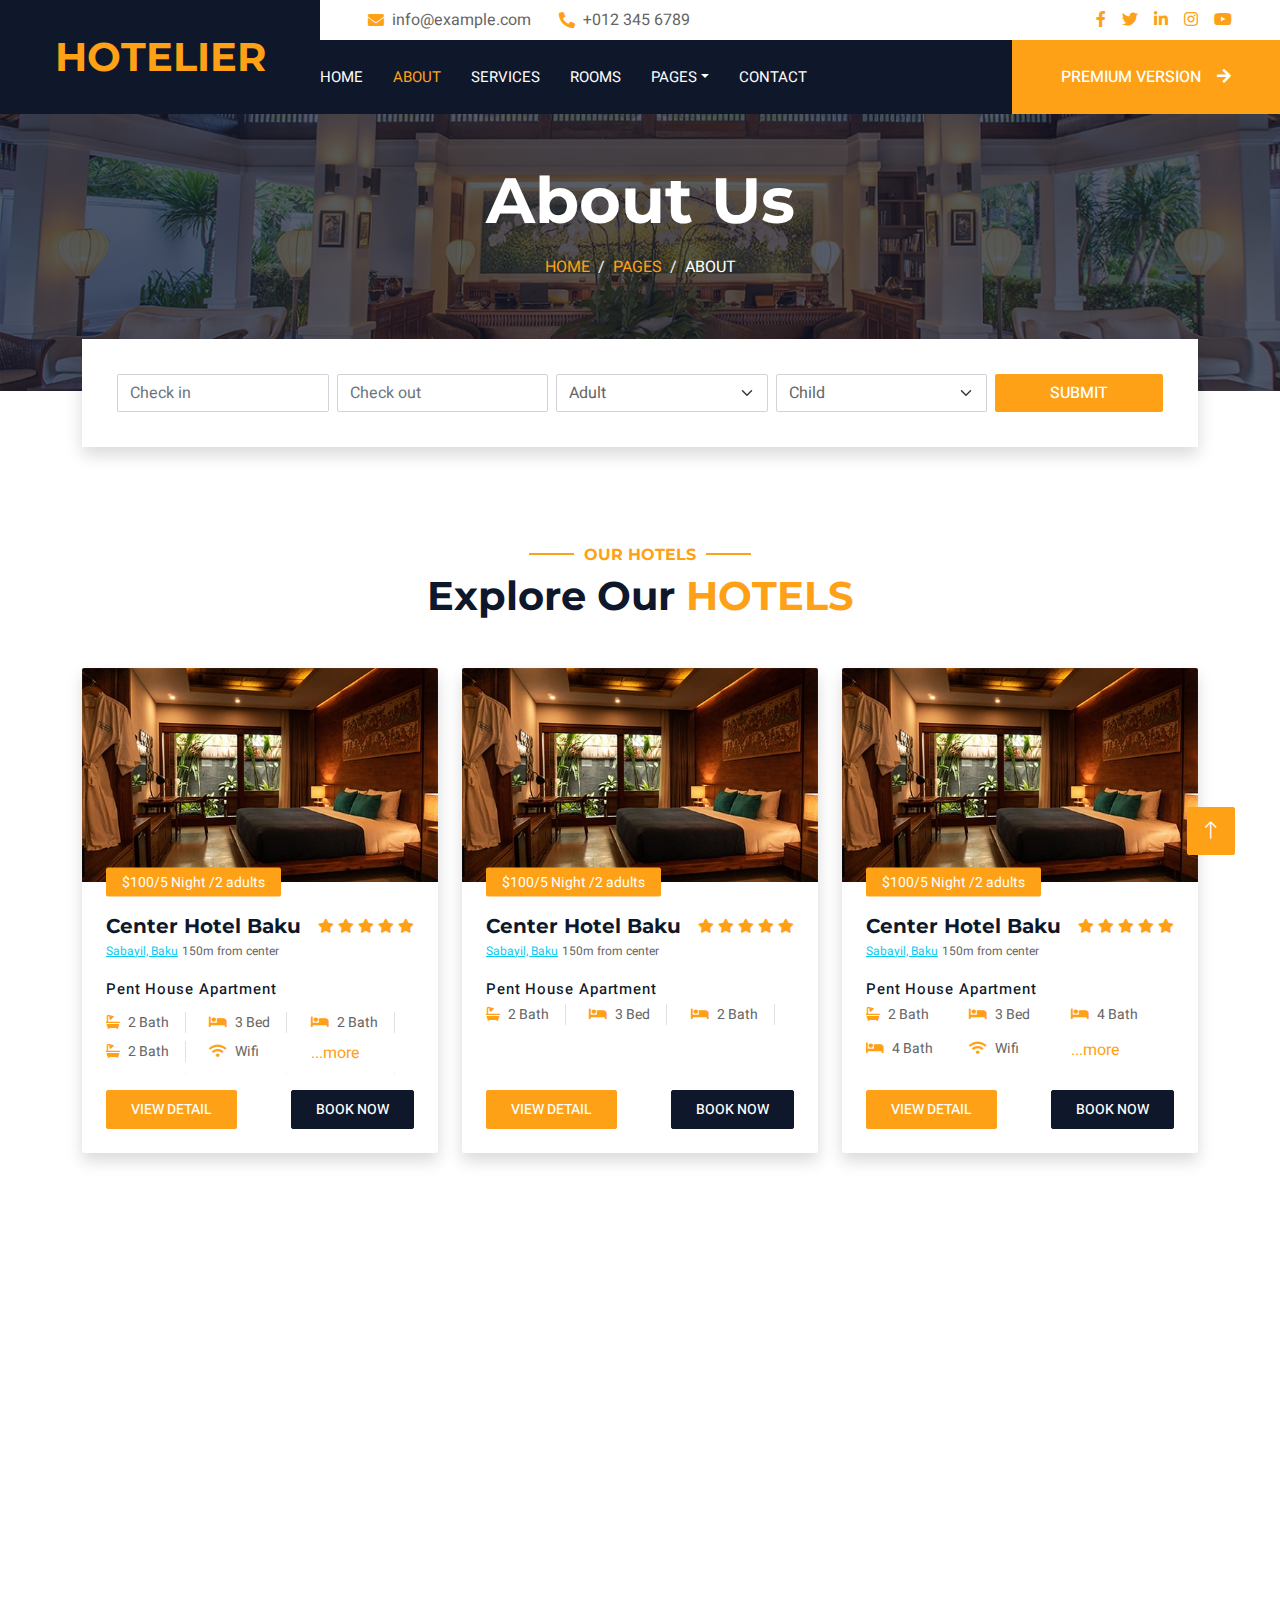
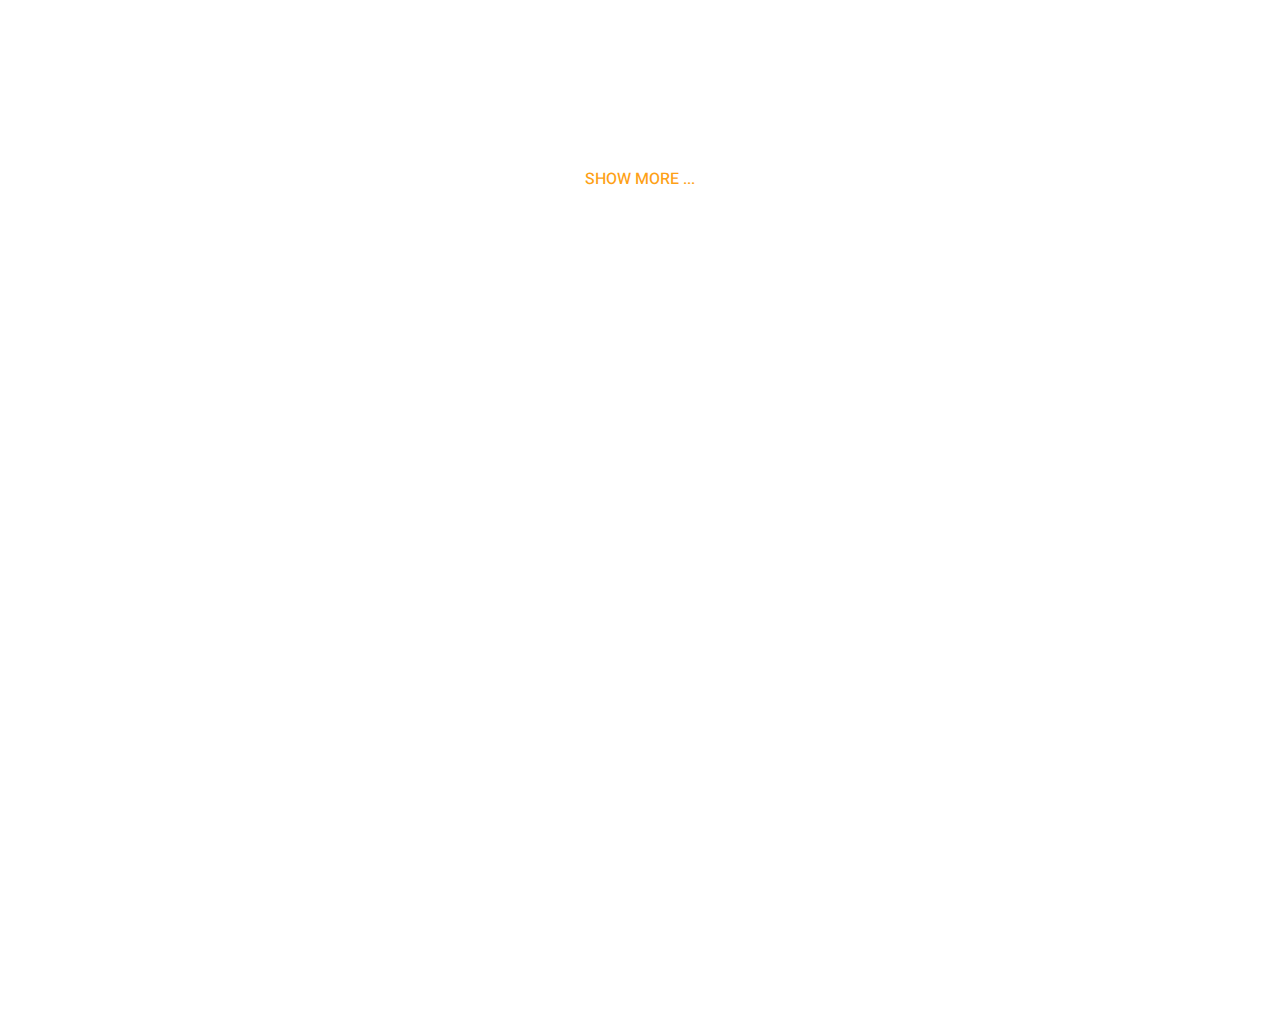
<file: hotel.html>
<!DOCTYPE html>
<html lang="en">

<head>
    <meta charset="utf-8">
    <title>Hotelier - Hotel HTML Template</title>
    <meta content="width=device-width, initial-scale=1.0" name="viewport">
    <meta content="" name="keywords">
    <meta content="" name="description">

    <!-- Favicon -->
    <link href="img/favicon.ico" rel="icon">

    <!-- Google Web Fonts -->
    <link rel="preconnect" href="https://fonts.googleapis.com">
    <link rel="preconnect" href="https://fonts.gstatic.com" crossorigin>
    <link href="https://fonts.googleapis.com/css2?family=Heebo:wght@400;500;600;700&family=Montserrat:wght@400;500;600;700&display=swap" rel="stylesheet">  

    <!-- Icon Font Stylesheet -->
    <link href="https://cdnjs.cloudflare.com/ajax/libs/font-awesome/5.10.0/css/all.min.css" rel="stylesheet">
    <link href="https://cdn.jsdelivr.net/npm/bootstrap-icons@1.4.1/font/bootstrap-icons.css" rel="stylesheet">

    <!-- Libraries Stylesheet -->
    <link href="lib/animate/animate.min.css" rel="stylesheet">
    <link href="lib/owlcarousel/assets/owl.carousel.min.css" rel="stylesheet">
    <link href="lib/tempusdominus/css/tempusdominus-bootstrap-4.min.css" rel="stylesheet" />

    <!-- Customized Bootstrap Stylesheet -->
    <link href="css/bootstrap.min.css" rel="stylesheet">

    <!-- Template Stylesheet -->
    <link href="css/style.css" rel="stylesheet">
</head>

<body>
    <div class="container-xxl bg-white p-0">
        <!-- Spinner Start -->
        <div id="spinner" class="show bg-white position-fixed translate-middle w-100 vh-100 top-50 start-50 d-flex align-items-center justify-content-center">
            <div class="spinner-border text-primary" style="width: 3rem; height: 3rem;" role="status">
                <span class="sr-only">Loading...</span>
            </div>
        </div>
        <!-- Spinner End -->

        <!-- Header Start -->
        <div class="container-fluid bg-dark px-0">
            <div class="row gx-0">
                <div class="col-lg-3 bg-dark d-none d-lg-block">
                    <a href="index.html" class="navbar-brand w-100 h-100 m-0 p-0 d-flex align-items-center justify-content-center">
                        <h1 class="m-0 text-primary text-uppercase">Hotelier</h1>
                    </a>
                </div>
                <div class="col-lg-9">
                    <div class="row gx-0 bg-white d-none d-lg-flex">
                        <div class="col-lg-7 px-5 text-start">
                            <div class="h-100 d-inline-flex align-items-center py-2 me-4">
                                <i class="fa fa-envelope text-primary me-2"></i>
                                <p class="mb-0">info@example.com</p>
                            </div>
                            <div class="h-100 d-inline-flex align-items-center py-2">
                                <i class="fa fa-phone-alt text-primary me-2"></i>
                                <p class="mb-0">+012 345 6789</p>
                            </div>
                        </div>
                        <div class="col-lg-5 px-5 text-end">
                            <div class="d-inline-flex align-items-center py-2">
                                <a class="me-3" href=""><i class="fab fa-facebook-f"></i></a>
                                <a class="me-3" href=""><i class="fab fa-twitter"></i></a>
                                <a class="me-3" href=""><i class="fab fa-linkedin-in"></i></a>
                                <a class="me-3" href=""><i class="fab fa-instagram"></i></a>
                                <a class="" href=""><i class="fab fa-youtube"></i></a>
                            </div>
                        </div>
                    </div>
                    <nav class="navbar navbar-expand-lg bg-dark navbar-dark p-3 p-lg-0">
                        <a href="index.html" class="navbar-brand d-block d-lg-none">
                            <h1 class="m-0 text-primary text-uppercase">Hotelier</h1>
                        </a>
                        <button type="button" class="navbar-toggler" data-bs-toggle="collapse" data-bs-target="#navbarCollapse">
                            <span class="navbar-toggler-icon"></span>
                        </button>
                        <div class="collapse navbar-collapse justify-content-between" id="navbarCollapse">
                            <div class="navbar-nav mr-auto py-0">
                                <a href="index.html" class="nav-item nav-link">Home</a>
                                <a href="about.html" class="nav-item nav-link active">About</a>
                                <a href="service.html" class="nav-item nav-link">Services</a>
                                <a href="room.html" class="nav-item nav-link">Rooms</a>
                                <div class="nav-item dropdown">
                                    <a href="#" class="nav-link dropdown-toggle" data-bs-toggle="dropdown">Pages</a>
                                    <div class="dropdown-menu rounded-0 m-0">
                                        <a href="booking.html" class="dropdown-item">Booking</a>
                                        <a href="team.html" class="dropdown-item">Our Team</a>
                                        <a href="testimonial.html" class="dropdown-item">Testimonial</a>
                                    </div>
                                </div>
                                <a href="contact.html" class="nav-item nav-link">Contact</a>
                            </div>
                            <a href="https://htmlcodex.com/hotel-html-template-pro" class="btn btn-primary rounded-0 py-4 px-md-5 d-none d-lg-block">Premium Version<i class="fa fa-arrow-right ms-3"></i></a>
                        </div>
                    </nav>
                </div>
            </div>
        </div>
        <!-- Header End -->


        <!-- Page Header Start -->
        <div class="container-fluid page-header mb-5 p-0" style="background-image: url(img/carousel-1.jpg);">
            <div class="container-fluid page-header-inner py-5">
                <div class="container text-center pb-5">
                    <h1 class="display-3 text-white mb-3 animated slideInDown">About Us</h1>
                    <nav aria-label="breadcrumb">
                        <ol class="breadcrumb justify-content-center text-uppercase">
                            <li class="breadcrumb-item"><a href="#">Home</a></li>
                            <li class="breadcrumb-item"><a href="#">Pages</a></li>
                            <li class="breadcrumb-item text-white active" aria-current="page">About</li>
                        </ol>
                    </nav>
                </div>
            </div>
        </div>
        <!-- Page Header End -->


        <!-- Booking Start -->
        <div class="container-fluid booking pb-5 wow fadeIn" data-wow-delay="0.1s">
            <div class="container">
                <div class="bg-white shadow" style="padding: 35px;">
                    <div class="row g-2">
                        <div class="col-md-10">
                            <div class="row g-2">
                                <div class="col-md-3">
                                    <div class="date" id="date1" data-target-input="nearest">
                                        <input type="text" class="form-control datetimepicker-input"
                                            placeholder="Check in" data-target="#date1" data-toggle="datetimepicker" />
                                    </div>
                                </div>
                                <div class="col-md-3">
                                    <div class="date" id="date2" data-target-input="nearest">
                                        <input type="text" class="form-control datetimepicker-input" placeholder="Check out" data-target="#date2" data-toggle="datetimepicker"/>
                                    </div>
                                </div>
                                <div class="col-md-3">
                                    <select class="form-select">
                                        <option selected>Adult</option>
                                        <option value="1">Adult 1</option>
                                        <option value="2">Adult 2</option>
                                        <option value="3">Adult 3</option>
                                    </select>
                                </div>
                                <div class="col-md-3">
                                    <select class="form-select">
                                        <option selected>Child</option>
                                        <option value="1">Child 1</option>
                                        <option value="2">Child 2</option>
                                        <option value="3">Child 3</option>
                                    </select>
                                </div>
                            </div>
                        </div>
                        <div class="col-md-2">
                            <button class="btn btn-primary w-100">Submit</button>
                        </div>
                    </div>
                </div>
            </div>
        </div>
        <!-- Booking End -->

         <!-- Hotel Start -->
        <div class="container-xxl py-5">
            <div class="container">
                <div class="text-center wow fadeInUp" data-wow-delay="0.1s">
                    <h6 class="section-title text-center text-primary text-uppercase">Our Hotels</h6>
                    <h1 class="mb-5">Explore Our <span class="text-primary text-uppercase">Hotels</span></h1>
                </div>
                <div class="row g-4">
                    <div class="col-lg-4 col-md-6 wow fadeInUp" data-wow-delay="0.1s">
                        <div class="room-item shadow rounded overflow-hidden">
                            <div class="position-relative">
                                <img class="img-fluid" src="img/room-1.jpg" alt="">
                                <small class="position-absolute start-0 top-100 translate-middle-y bg-primary text-white rounded py-1 px-3 ms-4">$100/5 Night /2 adults </small>
                            </div>
                            <div class="p-4 mt-2">
                                <div class="d-flex justify-content-between mb-3">
                                    <div>
                                        <h5 class="mb-0 ">Center Hotel Baku</h5>
                                        <div>
                                            <span class="text-info text-decoration-underline hotel-location">Sabayil, Baku</span>
                                            <span class="hotel-location">150m from center</span>
                                        </div>
                                    </div>
                                    <div class="ps-2">
                                        <small class="fa fa-star text-primary"></small>
                                        <small class="fa fa-star text-primary"></small>
                                        <small class="fa fa-star text-primary"></small>
                                        <small class="fa fa-star text-primary"></small>
                                        <small class="fa fa-star text-primary"></small>
                                    </div>
                                </div>
                                <p class="room-type mb-1">Pent House Apartment</p>
                                <div class="mb-3 room-detail">
                                    <small class="mt-2"><i class="fa fa-bath text-primary me-2"></i><span class="me-3 pe-3">2 Bath</span></small>
                                    <small class="mt-2"><i class="fa fa-bed text-primary me-2"></i><span class="me-3 pe-3">3 Bed</span></small>
                                    <small class="mt-2"><i class="fa fa-bed text-primary me-2"></i><span class="me-3 pe-3">2 Bath</span></small>
                                    <small class="mt-2"><i class="fa fa-bath text-primary me-2"></i><span class="me-3 pe-3">2 Bath</span></small>
                                    <small class="mt-2"><i class="fa fa-wifi text-primary me-2"></i>Wifi</small>
                                    <a href="#detail" class="mt-2">...more</a>
                                    <small class="mt-2"><i class="fa fa-bath text-primary me-2"></i><span class="me-3 pe-3">2 Bath</span></small>
                                    <small class="mt-2"><i class="fa fa-bed text-primary me-2"></i><span class="me-3 pe-3">3 Bed</span></small>
                                    <small class="mt-2"><i class="fa fa-bed text-primary me-2"></i><span class="me-3 pe-3">2 Bath</span></small>
                                </div>
                                <div class="d-flex justify-content-between">
                                    <a class="btn btn-sm btn-primary rounded py-2 px-4" href="">View Detail</a>
                                    <a class="btn btn-sm btn-dark rounded py-2 px-4" href="">Book Now</a>
                                </div>
                            </div>
                        </div>
                    </div>
                    <div class="col-lg-4 col-md-6 wow fadeInUp" data-wow-delay="0.1s">
                        <div class="room-item shadow rounded overflow-hidden">
                            <div class="position-relative">
                                <img class="img-fluid" src="img/room-1.jpg" alt="">
                                <small class="position-absolute start-0 top-100 translate-middle-y bg-primary text-white rounded py-1 px-3 ms-4">$100/5 Night /2 adults </small>
                            </div>
                            <div class="p-4 mt-2">
                                <div class="d-flex justify-content-between mb-3">
                                    <div>
                                        <h5 class="mb-0 ">Center Hotel Baku</h5>
                                        <div>
                                            <span class="text-info text-decoration-underline hotel-location">Sabayil, Baku</span>
                                            <span class="hotel-location">150m from center</span>
                                        </div>
                                    </div>
                                    <div class="ps-2">
                                        <small class="fa fa-star text-primary"></small>
                                        <small class="fa fa-star text-primary"></small>
                                        <small class="fa fa-star text-primary"></small>
                                        <small class="fa fa-star text-primary"></small>
                                        <small class="fa fa-star text-primary"></small>
                                    </div>
                                </div>
                                <p class="room-type mb-1">Pent House Apartment</p>
                                <div class="mb-3 room-detail">
                                    <small ><i class="fa fa-bath text-primary me-2"></i><span class="me-3 pe-3">2 Bath</span></small>
                                    <small ><i class="fa fa-bed text-primary me-2"></i><span class="me-3 pe-3">3 Bed</span></small>
                                    <small ><i class="fa fa-bed text-primary me-2"></i><span class="me-3 pe-3">2 Bath</span></small>
                                </div>
                                <div class="d-flex justify-content-between">
                                    <a class="btn btn-sm btn-primary rounded py-2 px-4" href="">View Detail</a>
                                    <a class="btn btn-sm btn-dark rounded py-2 px-4" href="">Book Now</a>
                                </div>
                            </div>
                        </div>
                    </div>
                    <div class="col-lg-4 col-md-6 wow fadeInUp" data-wow-delay="0.1s">
                        <div class="room-item shadow rounded overflow-hidden">
                            <div class="position-relative">
                                <img class="img-fluid" src="img/room-1.jpg" alt="">
                                <small class="position-absolute start-0 top-100 translate-middle-y bg-primary text-white rounded py-1 px-3 ms-4">$100/5 Night /2 adults </small>
                            </div>
                            <div class="p-4 mt-2">
                                <div class="d-flex justify-content-between mb-3">
                                    <div>
                                        <h5 class="mb-0 ">Center Hotel Baku</h5>
                                        <div>
                                            <span class="text-info text-decoration-underline hotel-location">Sabayil, Baku</span>
                                            <span class="hotel-location">150m from center</span>
                                        </div>
                                    </div>
                                    <div class="ps-2">
                                        <small class="fa fa-star text-primary"></small>
                                        <small class="fa fa-star text-primary"></small>
                                        <small class="fa fa-star text-primary"></small>
                                        <small class="fa fa-star text-primary"></small>
                                        <small class="fa fa-star text-primary"></small>
                                    </div>
                                </div>
                                <p class="room-type mb-1">Pent House Apartment</p>
                                <div class="mb-3 room-detail">
                                    <small class="me-3 pe-3"><i class="fa fa-bath text-primary me-2"></i>2 Bath</small>
                                    <small class="me-3 pe-3"><i class="fa fa-bed text-primary me-2"></i>3 Bed</small>
                                    <small class="me-3 pe-3"><i class="fa fa-bed text-primary me-2"></i>4 Bath</small>
                                    <small class="me-3 pe-3"><i class="fa fa-bed text-primary me-2"></i>4 Bath</small>
                                    <small><i class="fa fa-wifi text-primary me-2"></i>Wifi</small>
                                    <a href="#detail">...more</a>
                                </div>
                                <div class="d-flex justify-content-between">
                                    <a class="btn btn-sm btn-primary rounded py-2 px-4" href="">View Detail</a>
                                    <a class="btn btn-sm btn-dark rounded py-2 px-4" href="">Book Now</a>
                                </div>
                            </div>
                        </div>
                    </div>
                    <div class="col-lg-4 col-md-6 wow fadeInUp" data-wow-delay="0.1s">
                        <div class="room-item shadow rounded overflow-hidden">
                            <div class="position-relative">
                                <img class="img-fluid" src="img/room-1.jpg" alt="">
                                <small class="position-absolute start-0 top-100 translate-middle-y bg-primary text-white rounded py-1 px-3 ms-4">$100/5 Night /2 adults </small>
                            </div>
                            <div class="p-4 mt-2">
                                <div class="d-flex justify-content-between mb-3">
                                    <div>
                                        <h5 class="mb-0 ">Center Hotel Baku</h5>
                                        <div>
                                            <span class="text-info text-decoration-underline hotel-location">Sabayil, Baku</span>
                                            <span class="hotel-location">150m from center</span>
                                        </div>
                                    </div>
                                    <div class="ps-2">
                                        <small class="fa fa-star text-primary"></small>
                                        <small class="fa fa-star text-primary"></small>
                                        <small class="fa fa-star text-primary"></small>
                                        <small class="fa fa-star text-primary"></small>
                                        <small class="fa fa-star text-primary"></small>
                                    </div>
                                </div>
                                <p class="room-type mb-1">Pent House Apartment</p>
                                <div class="mb-3 room-detail">
                                    <small class="me-3 pe-3"><i class="fa fa-bath text-primary me-2"></i>2 Bath</small>
                                    <small class="me-3 pe-3"><i class="fa fa-bed text-primary me-2"></i>3 Bed</small>
                                    <small class="me-3 pe-3"><i class="fa fa-bed text-primary me-2"></i>4 Bath</small>
                                    <small class="me-3 pe-3"><i class="fa fa-bed text-primary me-2"></i>4 Bath</small>
                                    <small><i class="fa fa-wifi text-primary me-2"></i>Wifi</small>
                                    <a href="#detail">...more</a>
                                </div>
                                <div class="d-flex justify-content-between">
                                    <a class="btn btn-sm btn-primary rounded py-2 px-4" href="">View Detail</a>
                                    <a class="btn btn-sm btn-dark rounded py-2 px-4" href="">Book Now</a>
                                </div>
                            </div>
                        </div>
                    </div>
                    <div class="col-lg-4 col-md-6 wow fadeInUp" data-wow-delay="0.1s">
                        <div class="room-item shadow rounded overflow-hidden">
                            <div class="position-relative">
                                <img class="img-fluid" src="img/room-1.jpg" alt="">
                                <small class="position-absolute start-0 top-100 translate-middle-y bg-primary text-white rounded py-1 px-3 ms-4">$100/5 Night /2 adults </small>
                            </div>
                            <div class="p-4 mt-2">
                                <div class="d-flex justify-content-between mb-3">
                                    <div>
                                        <h5 class="mb-0 ">Center Hotel Baku</h5>
                                        <div>
                                            <span class="text-info text-decoration-underline hotel-location">Sabayil, Baku</span>
                                            <span class="hotel-location">150m from center</span>
                                        </div>
                                    </div>
                                    <div class="ps-2">
                                        <small class="fa fa-star text-primary"></small>
                                        <small class="fa fa-star text-primary"></small>
                                        <small class="fa fa-star text-primary"></small>
                                        <small class="fa fa-star text-primary"></small>
                                        <small class="fa fa-star text-primary"></small>
                                    </div>
                                </div>
                                <p class="room-type mb-1">Pent House Apartment</p>
                                <div class="mb-3 room-detail">
                                    <small class="me-3 pe-3"><i class="fa fa-bath text-primary me-2"></i>2 Bath</small>
                                    <small class="me-3 pe-3"><i class="fa fa-bed text-primary me-2"></i>3 Bed</small>
                                    <small class="me-3 pe-3"><i class="fa fa-bed text-primary me-2"></i>4 Bath</small>
                                    <small class="me-3 pe-3"><i class="fa fa-bed text-primary me-2"></i>4 Bath</small>
                                    <small><i class="fa fa-wifi text-primary me-2"></i>Wifi</small>
                                    <a href="#detail">...more</a>
                                </div>
                                <div class="d-flex justify-content-between">
                                    <a class="btn btn-sm btn-primary rounded py-2 px-4" href="">View Detail</a>
                                    <a class="btn btn-sm btn-dark rounded py-2 px-4" href="">Book Now</a>
                                </div>
                            </div>
                        </div>
                    </div>
                    <div class="col-lg-4 col-md-6 wow fadeInUp" data-wow-delay="0.1s">
                        <div class="room-item shadow rounded overflow-hidden">
                            <div class="position-relative">
                                <img class="img-fluid" src="img/room-1.jpg" alt="">
                                <small class="position-absolute start-0 top-100 translate-middle-y bg-primary text-white rounded py-1 px-3 ms-4">$100/5 Night /2 adults </small>
                            </div>
                            <div class="p-4 mt-2">
                                <div class="d-flex justify-content-between mb-3">
                                    <div>
                                        <h5 class="mb-0 ">Center Hotel Baku</h5>
                                        <div>
                                            <span class="text-info text-decoration-underline hotel-location">Sabayil, Baku</span>
                                            <span class="hotel-location">150m from center</span>
                                        </div>
                                    </div>
                                    <div class="ps-2">
                                        <small class="fa fa-star text-primary"></small>
                                        <small class="fa fa-star text-primary"></small>
                                        <small class="fa fa-star text-primary"></small>
                                        <small class="fa fa-star text-primary"></small>
                                        <small class="fa fa-star text-primary"></small>
                                    </div>
                                </div>
                                <p class="room-type mb-1">Pent House Apartment</p>
                                <div class="mb-3 room-detail">
                                    <small class="me-3 pe-3"><i class="fa fa-bath text-primary me-2"></i>2 Bath</small>
                                    <small class="me-3 pe-3"><i class="fa fa-bed text-primary me-2"></i>3 Bed</small>
                                    <small class="me-3 pe-3"><i class="fa fa-bed text-primary me-2"></i>4 Bath</small>
                                    <small><i class="fa fa-wifi text-primary me-2"></i>Wifi</small>
                                </div>
                                <div class="d-flex justify-content-between">
                                    <a class="btn btn-sm btn-primary rounded py-2 px-4" href="">View Detail</a>
                                    <a class="btn btn-sm btn-dark rounded py-2 px-4" href="">Book Now</a>
                                </div>
                            </div>
                        </div>
                    </div>
                </div>
            </div>
            <button type="button" class="btn show-more-btn py-2 px-3 btn-link">Show more ... </button>
        </div>
        <!-- Hotel End -->

        <!-- Newsletter Start -->
        <div class="container newsletter mt-5 wow fadeIn" data-wow-delay="0.1s">
            <div class="row justify-content-center">
                <div class="col-lg-10 border rounded p-1">
                    <div class="border rounded text-center p-1">
                        <div class="bg-white rounded text-center p-5">
                            <h4 class="mb-4">Subscribe Our <span class="text-primary text-uppercase">Newsletter</span></h4>
                            <div class="position-relative mx-auto" style="max-width: 400px;">
                                <input class="form-control w-100 py-3 ps-4 pe-5" type="text" placeholder="Enter your email">
                                <button type="button" class="btn btn-primary py-2 px-3 position-absolute top-0 end-0 mt-2 me-2">Submit</button>
                            </div>
                        </div>
                    </div>
                </div>
            </div>
        </div>
        <!-- Newsletter End -->

        <!-- Footer Start -->
        <div class="container-fluid bg-dark text-light footer wow fadeIn" data-wow-delay="0.1s">
            <div class="container pb-5">
                <div class="row g-5">
                    <div class="col-md-6 col-lg-4">
                        <div class="bg-primary rounded p-4">
                            <a href="index.html"><h1 class="text-white text-uppercase mb-3">Hotelier</h1></a>
                            <p class="text-white mb-0">
								Download <a class="text-dark fw-medium" href="https://htmlcodex.com/hotel-html-template-pro">Hotelier – Premium Version</a>, build a professional website for your hotel business and grab the attention of new visitors upon your site’s launch.
							</p>
                        </div>
                    </div>
                    <div class="col-md-6 col-lg-3">
                        <h6 class="section-title text-start text-primary text-uppercase mb-4">Contact</h6>
                        <p class="mb-2"><i class="fa fa-map-marker-alt me-3"></i>123 Street, New York, USA</p>
                        <p class="mb-2"><i class="fa fa-phone-alt me-3"></i>+012 345 67890</p>
                        <p class="mb-2"><i class="fa fa-envelope me-3"></i>info@example.com</p>
                        <div class="d-flex pt-2">
                            <a class="btn btn-outline-light btn-social" href=""><i class="fab fa-twitter"></i></a>
                            <a class="btn btn-outline-light btn-social" href=""><i class="fab fa-facebook-f"></i></a>
                            <a class="btn btn-outline-light btn-social" href=""><i class="fab fa-youtube"></i></a>
                            <a class="btn btn-outline-light btn-social" href=""><i class="fab fa-linkedin-in"></i></a>
                        </div>
                    </div>
                    <div class="col-lg-5 col-md-12">
                        <div class="row gy-5 g-4">
                            <div class="col-md-6">
                                <h6 class="section-title text-start text-primary text-uppercase mb-4">Company</h6>
                                <a class="btn btn-link" href="">About Us</a>
                                <a class="btn btn-link" href="">Contact Us</a>
                                <a class="btn btn-link" href="">Privacy Policy</a>
                                <a class="btn btn-link" href="">Terms & Condition</a>
                                <a class="btn btn-link" href="">Support</a>
                            </div>
                            <div class="col-md-6">
                                <h6 class="section-title text-start text-primary text-uppercase mb-4">Services</h6>
                                <a class="btn btn-link" href="">Food & Restaurant</a>
                                <a class="btn btn-link" href="">Spa & Fitness</a>
                                <a class="btn btn-link" href="">Sports & Gaming</a>
                                <a class="btn btn-link" href="">Event & Party</a>
                                <a class="btn btn-link" href="">GYM & Yoga</a>
                            </div>
                        </div>
                    </div>
                </div>
            </div>
            <div class="container">
                <div class="copyright">
                    <div class="row">
                        <div class="col-md-6 text-center text-md-start mb-3 mb-md-0">
                            &copy; <a class="border-bottom" href="#">Your Site Name</a>, All Right Reserved. 
							
							<!--/*** This template is free as long as you keep the footer author’s credit link/attribution link/backlink. If you'd like to use the template without the footer author’s credit link/attribution link/backlink, you can purchase the Credit Removal License from "https://htmlcodex.com/credit-removal". Thank you for your support. ***/-->
							Designed By <a class="border-bottom" href="https://htmlcodex.com">HTML Codex</a>
                        </div>
                        <div class="col-md-6 text-center text-md-end">
                            <div class="footer-menu">
                                <a href="">Home</a>
                                <a href="">Cookies</a>
                                <a href="">Help</a>
                                <a href="">FQAs</a>
                            </div>
                        </div>
                    </div>
                </div>
            </div>
        </div>
        <!-- Footer End -->


        <!-- Back to Top -->
        <a href="#" class="btn btn-lg btn-primary btn-lg-square back-to-top"><i class="bi bi-arrow-up"></i></a>
    </div>

    <!-- JavaScript Libraries -->
    <script src="https://code.jquery.com/jquery-3.4.1.min.js"></script>
    <script src="https://cdn.jsdelivr.net/npm/bootstrap@5.0.0/dist/js/bootstrap.bundle.min.js"></script>
    <script src="lib/wow/wow.min.js"></script>
    <script src="lib/easing/easing.min.js"></script>
    <script src="lib/waypoints/waypoints.min.js"></script>
    <script src="lib/counterup/counterup.min.js"></script>
    <script src="lib/owlcarousel/owl.carousel.min.js"></script>
    <script src="lib/tempusdominus/js/moment.min.js"></script>
    <script src="lib/tempusdominus/js/moment-timezone.min.js"></script>
    <script src="lib/tempusdominus/js/tempusdominus-bootstrap-4.min.js"></script>

    <!-- Template Javascript -->
    <script src="js/main.js"></script>
</body>

</html>
</file>
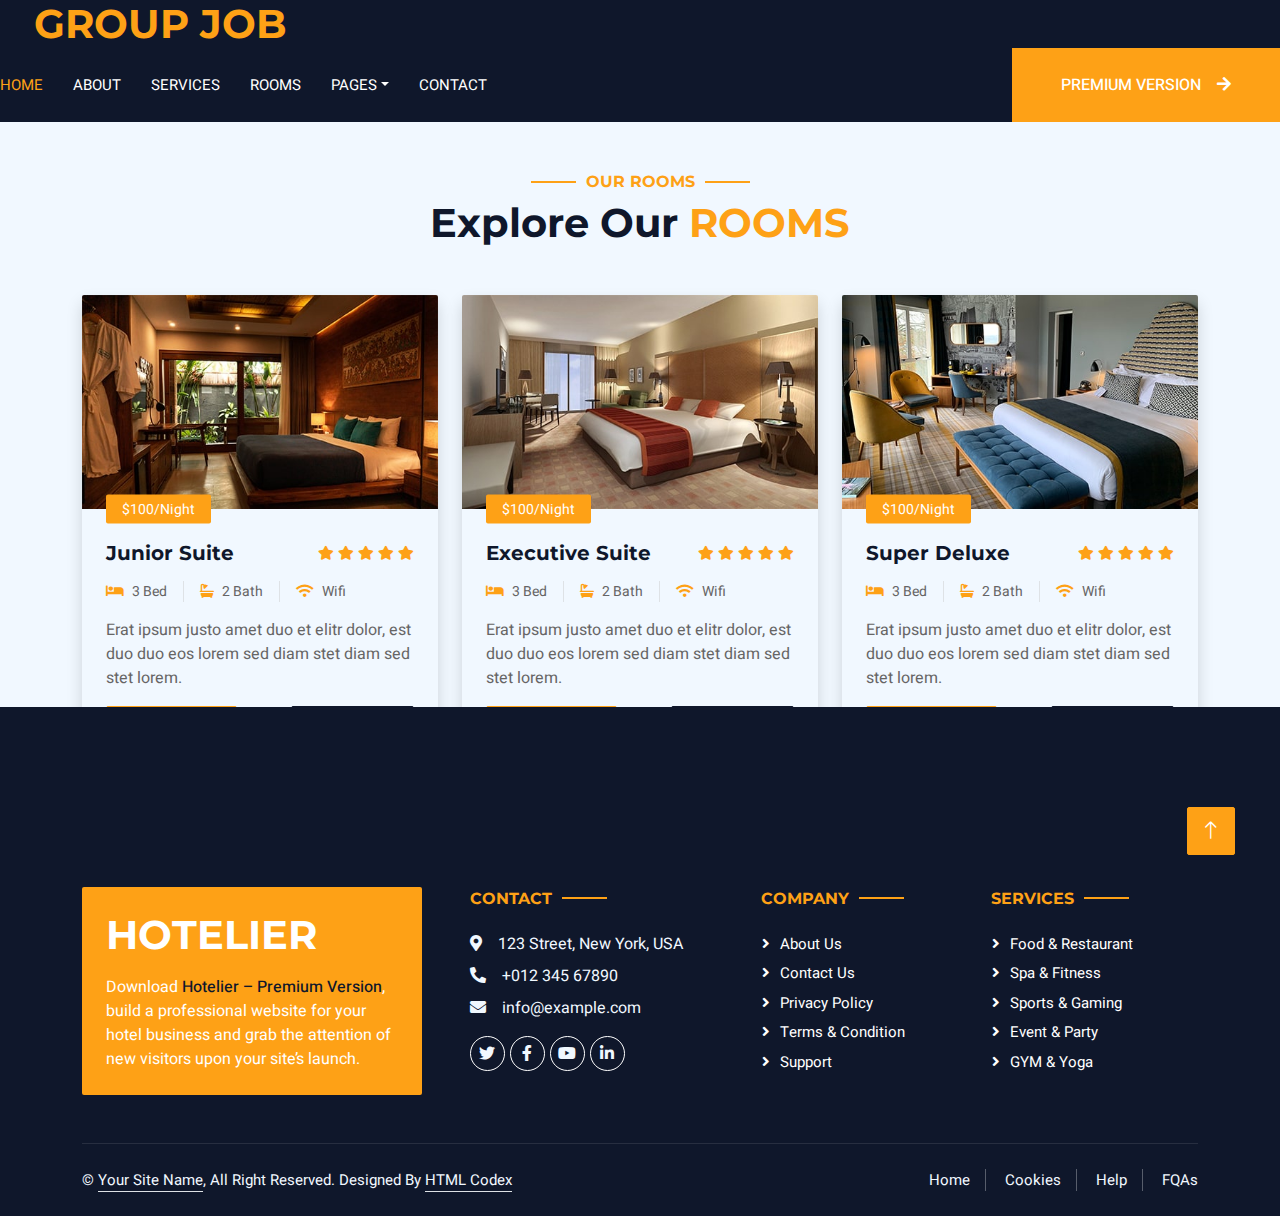
<file: rentacar.html>
<!DOCTYPE html>
<html lang="en">

<head>
    <meta charset="utf-8">
    <title>Hotelier - Hotel HTML Template</title>
    <meta content="width=device-width, initial-scale=1.0" name="viewport">
    <meta content="" name="keywords">
    <meta content="" name="description">

    <!-- Favicon -->
    <link href="img/favicon.ico" rel="icon">

    <!-- Google Web Fonts -->
    <link rel="preconnect" href="https://fonts.googleapis.com">
    <link rel="preconnect" href="https://fonts.gstatic.com" crossorigin>
    <link href="https://fonts.googleapis.com/css2?family=Heebo:wght@400;500;600;700&family=Montserrat:wght@400;500;600;700&display=swap" rel="stylesheet">  

    <!-- Icon Font Stylesheet -->
    <link href="https://cdnjs.cloudflare.com/ajax/libs/font-awesome/5.10.0/css/all.min.css" rel="stylesheet">
    <link href="https://cdn.jsdelivr.net/npm/bootstrap-icons@1.4.1/font/bootstrap-icons.css" rel="stylesheet">

    <!-- Libraries Stylesheet -->
    <link href="lib/animate/animate.min.css" rel="stylesheet">
    <link href="lib/owlcarousel/assets/owl.carousel.min.css" rel="stylesheet">
    <link href="lib/tempusdominus/css/tempusdominus-bootstrap-4.min.css" rel="stylesheet" />

    <!-- Customized Bootstrap Stylesheet -->
    <link href="css/bootstrap.min.css" rel="stylesheet">

    <!-- Template Stylesheet -->
    <link href="css/style.css" rel="stylesheet">
</head>

<body>
    <div class="container-xxl bg-white p-0">
        <!-- Spinner Start -->
        <div id="spinner" class="show bg-white position-fixed translate-middle w-100 vh-100 top-50 start-50 d-flex align-items-center justify-content-center">
            <div class="spinner-border text-primary" style="width: 3rem; height: 3rem;" role="status">
                <span class="sr-only">Loading...</span>
            </div>
        </div>
        <!-- Spinner End -->

        <!-- Header Start -->
        <div class="container-fluid bg-dark px-0">
            <div class="row gx-0">
                <div class="col-lg-3 bg-dark d-none d-lg-block">
                    <a href="index.html" class="navbar-brand w-100 h-100 m-0 p-0 d-flex align-items-center justify-content-center">
                        <h1 class="m-0 text-primary text-uppercase">Group job</h1>
                    </a>
                </div>
                    <nav class="navbar navbar-expand-lg bg-dark navbar-dark p-3 p-lg-0">
                        <a href="index.html" class="navbar-brand d-block d-lg-none">
                            <h1 class="m-0 text-primary text-uppercase">Group Job</h1>
                        </a>
                        <button type="button" class="navbar-toggler" data-bs-toggle="collapse" data-bs-target="#navbarCollapse">
                            <span class="navbar-toggler-icon"></span>
                        </button>
                        <div class="collapse navbar-collapse justify-content-between" id="navbarCollapse">
                            <div class="navbar-nav mr-auto py-0">
                                <a href="index.html" class="nav-item nav-link active">Home</a>
                                <a href="about.html" class="nav-item nav-link">About</a>
                                <a href="service.html" class="nav-item nav-link">Services</a>
                                <a href="room.html" class="nav-item nav-link">Rooms</a>
                                <div class="nav-item dropdown">
                                    <a href="#" class="nav-link dropdown-toggle" data-bs-toggle="dropdown">Pages</a>
                                    <div class="dropdown-menu rounded-0 m-0">
                                        <a href="booking.html" class="dropdown-item">Booking</a>
                                        <a href="team.html" class="dropdown-item">Our Team</a>
                                        <a href="testimonial.html" class="dropdown-item">Testimonial</a>
                                    </div>
                                </div>
                                <a href="contact.html" class="nav-item nav-link">Contact</a>
                            </div>
                            <a href="#" class="btn btn-primary rounded-0 py-4 px-md-5 d-none d-lg-block">Premium Version<i class="fa fa-arrow-right ms-3"></i></a>
                        </div>
                    </nav>
                </div>
            </div>
        </div>
        <!-- Header End -->





        <!-- Room Start -->
        <div class="container-xxl py-5">
            <div class="container">
                <div class="text-center wow fadeInUp" data-wow-delay="0.1s">
                    <h6 class="section-title text-center text-primary text-uppercase">Our Rooms</h6>
                    <h1 class="mb-5">Explore Our <span class="text-primary text-uppercase">Rooms</span></h1>
                </div>
                <div class="row g-4">
                    <div class="col-lg-4 col-md-6 wow fadeInUp" data-wow-delay="0.1s">
                        <div class="room-item shadow rounded overflow-hidden">
                            <div class="position-relative">
                                <img class="img-fluid" src="img/room-1.jpg" alt="">
                                <small class="position-absolute start-0 top-100 translate-middle-y bg-primary text-white rounded py-1 px-3 ms-4">$100/Night</small>
                            </div>
                            <div class="p-4 mt-2">
                                <div class="d-flex justify-content-between mb-3">
                                    <h5 class="mb-0">Junior Suite</h5>
                                    <div class="ps-2">
                                        <small class="fa fa-star text-primary"></small>
                                        <small class="fa fa-star text-primary"></small>
                                        <small class="fa fa-star text-primary"></small>
                                        <small class="fa fa-star text-primary"></small>
                                        <small class="fa fa-star text-primary"></small>
                                    </div>
                                </div>
                                <div class="d-flex mb-3">
                                    <small class="border-end me-3 pe-3"><i class="fa fa-bed text-primary me-2"></i>3 Bed</small>
                                    <small class="border-end me-3 pe-3"><i class="fa fa-bath text-primary me-2"></i>2 Bath</small>
                                    <small><i class="fa fa-wifi text-primary me-2"></i>Wifi</small>
                                </div>
                                <p class="text-body mb-3">Erat ipsum justo amet duo et elitr dolor, est duo duo eos lorem sed diam stet diam sed stet lorem.</p>
                                <div class="d-flex justify-content-between">
                                    <a class="btn btn-sm btn-primary rounded py-2 px-4" href="">View Detail</a>
                                    <a class="btn btn-sm btn-dark rounded py-2 px-4" href="">Book Now</a>
                                </div>
                            </div>
                        </div>
                    </div>
                    <div class="col-lg-4 col-md-6 wow fadeInUp" data-wow-delay="0.3s">
                        <div class="room-item shadow rounded overflow-hidden">
                            <div class="position-relative">
                                <img class="img-fluid" src="img/room-2.jpg" alt="">
                                <small class="position-absolute start-0 top-100 translate-middle-y bg-primary text-white rounded py-1 px-3 ms-4">$100/Night</small>
                            </div>
                            <div class="p-4 mt-2">
                                <div class="d-flex justify-content-between mb-3">
                                    <h5 class="mb-0">Executive Suite</h5>
                                    <div class="ps-2">
                                        <small class="fa fa-star text-primary"></small>
                                        <small class="fa fa-star text-primary"></small>
                                        <small class="fa fa-star text-primary"></small>
                                        <small class="fa fa-star text-primary"></small>
                                        <small class="fa fa-star text-primary"></small>
                                    </div>
                                </div>
                                <div class="d-flex mb-3">
                                    <small class="border-end me-3 pe-3"><i class="fa fa-bed text-primary me-2"></i>3 Bed</small>
                                    <small class="border-end me-3 pe-3"><i class="fa fa-bath text-primary me-2"></i>2 Bath</small>
                                    <small><i class="fa fa-wifi text-primary me-2"></i>Wifi</small>
                                </div>
                                <p class="text-body mb-3">Erat ipsum justo amet duo et elitr dolor, est duo duo eos lorem sed diam stet diam sed stet lorem.</p>
                                <div class="d-flex justify-content-between">
                                    <a class="btn btn-sm btn-primary rounded py-2 px-4" href="">View Detail</a>
                                    <a class="btn btn-sm btn-dark rounded py-2 px-4" href="">Book Now</a>
                                </div>
                            </div>
                        </div>
                    </div>
                    <div class="col-lg-4 col-md-6 wow fadeInUp" data-wow-delay="0.6s">
                        <div class="room-item shadow rounded overflow-hidden">
                            <div class="position-relative">
                                <img class="img-fluid" src="img/room-3.jpg" alt="">
                                <small class="position-absolute start-0 top-100 translate-middle-y bg-primary text-white rounded py-1 px-3 ms-4">$100/Night</small>
                            </div>
                            <div class="p-4 mt-2">
                                <div class="d-flex justify-content-between mb-3">
                                    <h5 class="mb-0">Super Deluxe</h5>
                                    <div class="ps-2">
                                        <small class="fa fa-star text-primary"></small>
                                        <small class="fa fa-star text-primary"></small>
                                        <small class="fa fa-star text-primary"></small>
                                        <small class="fa fa-star text-primary"></small>
                                        <small class="fa fa-star text-primary"></small>
                                    </div>
                                </div>
                                <div class="d-flex mb-3">
                                    <small class="border-end me-3 pe-3"><i class="fa fa-bed text-primary me-2"></i>3 Bed</small>
                                    <small class="border-end me-3 pe-3"><i class="fa fa-bath text-primary me-2"></i>2 Bath</small>
                                    <small><i class="fa fa-wifi text-primary me-2"></i>Wifi</small>
                                </div>
                                <p class="text-body mb-3">Erat ipsum justo amet duo et elitr dolor, est duo duo eos lorem sed diam stet diam sed stet lorem.</p>
                                <div class="d-flex justify-content-between">
                                    <a class="btn btn-sm btn-primary rounded py-2 px-4" href="">View Detail</a>
                                    <a class="btn btn-sm btn-dark rounded py-2 px-4" href="">Book Now</a>
                                </div>
                            </div>
                        </div>
                    </div>
                </div>
            </div>
        </div>
        <!-- Room End -->

        
        <!-- Footer Start -->
        <div class="container-fluid bg-dark text-light footer wow fadeIn" data-wow-delay="0.1s">
            <div class="container pb-5">
                <div class="row g-5">
                    <div class="col-md-6 col-lg-4">
                        <div class="bg-primary rounded p-4">
                            <a href="index.html"><h1 class="text-white text-uppercase mb-3">Hotelier</h1></a>
                            <p class="text-white mb-0">
								Download <a class="text-dark fw-medium" href="https://htmlcodex.com/hotel-html-template-pro">Hotelier – Premium Version</a>, build a professional website for your hotel business and grab the attention of new visitors upon your site’s launch.
							</p>
                        </div>
                    </div>
                    <div class="col-md-6 col-lg-3">
                        <h6 class="section-title text-start text-primary text-uppercase mb-4">Contact</h6>
                        <p class="mb-2"><i class="fa fa-map-marker-alt me-3"></i>123 Street, New York, USA</p>
                        <p class="mb-2"><i class="fa fa-phone-alt me-3"></i>+012 345 67890</p>
                        <p class="mb-2"><i class="fa fa-envelope me-3"></i>info@example.com</p>
                        <div class="d-flex pt-2">
                            <a class="btn btn-outline-light btn-social" href=""><i class="fab fa-twitter"></i></a>
                            <a class="btn btn-outline-light btn-social" href=""><i class="fab fa-facebook-f"></i></a>
                            <a class="btn btn-outline-light btn-social" href=""><i class="fab fa-youtube"></i></a>
                            <a class="btn btn-outline-light btn-social" href=""><i class="fab fa-linkedin-in"></i></a>
                        </div>
                    </div>
                    <div class="col-lg-5 col-md-12">
                        <div class="row gy-5 g-4">
                            <div class="col-md-6">
                                <h6 class="section-title text-start text-primary text-uppercase mb-4">Company</h6>
                                <a class="btn btn-link" href="">About Us</a>
                                <a class="btn btn-link" href="">Contact Us</a>
                                <a class="btn btn-link" href="">Privacy Policy</a>
                                <a class="btn btn-link" href="">Terms & Condition</a>
                                <a class="btn btn-link" href="">Support</a>
                            </div>
                            <div class="col-md-6">
                                <h6 class="section-title text-start text-primary text-uppercase mb-4">Services</h6>
                                <a class="btn btn-link" href="">Food & Restaurant</a>
                                <a class="btn btn-link" href="">Spa & Fitness</a>
                                <a class="btn btn-link" href="">Sports & Gaming</a>
                                <a class="btn btn-link" href="">Event & Party</a>
                                <a class="btn btn-link" href="">GYM & Yoga</a>
                            </div>
                        </div>
                    </div>
                </div>
            </div>
            <div class="container">
                <div class="copyright">
                    <div class="row">
                        <div class="col-md-6 text-center text-md-start mb-3 mb-md-0">
                            &copy; <a class="border-bottom" href="#">Your Site Name</a>, All Right Reserved. 
							
							<!--/*** This template is free as long as you keep the footer author’s credit link/attribution link/backlink. If you'd like to use the template without the footer author’s credit link/attribution link/backlink, you can purchase the Credit Removal License from "https://htmlcodex.com/credit-removal". Thank you for your support. ***/-->
							Designed By <a class="border-bottom" href="https://htmlcodex.com">HTML Codex</a>
                        </div>
                        <div class="col-md-6 text-center text-md-end">
                            <div class="footer-menu">
                                <a href="">Home</a>
                                <a href="">Cookies</a>
                                <a href="">Help</a>
                                <a href="">FQAs</a>
                            </div>
                        </div>
                    </div>
                </div>
            </div>
        </div>
        <!-- Footer End -->


        <!-- Back to Top -->
        <a href="#" class="btn btn-lg btn-primary btn-lg-square back-to-top"><i class="bi bi-arrow-up"></i></a>
    </div>

    <!-- JavaScript Libraries -->
    <script src="https://code.jquery.com/jquery-3.4.1.min.js"></script>
    <script src="https://cdn.jsdelivr.net/npm/bootstrap@5.0.0/dist/js/bootstrap.bundle.min.js"></script>
    <script src="lib/wow/wow.min.js"></script>
    <script src="lib/easing/easing.min.js"></script>
    <script src="lib/waypoints/waypoints.min.js"></script>
    <script src="lib/counterup/counterup.min.js"></script>
    <script src="lib/owlcarousel/owl.carousel.min.js"></script>
    <script src="lib/tempusdominus/js/moment.min.js"></script>
    <script src="lib/tempusdominus/js/moment-timezone.min.js"></script>
    <script src="lib/tempusdominus/js/tempusdominus-bootstrap-4.min.js"></script>

    <!-- Template Javascript -->
    <script src="js/main.js"></script>
</body>

</html>
</file>
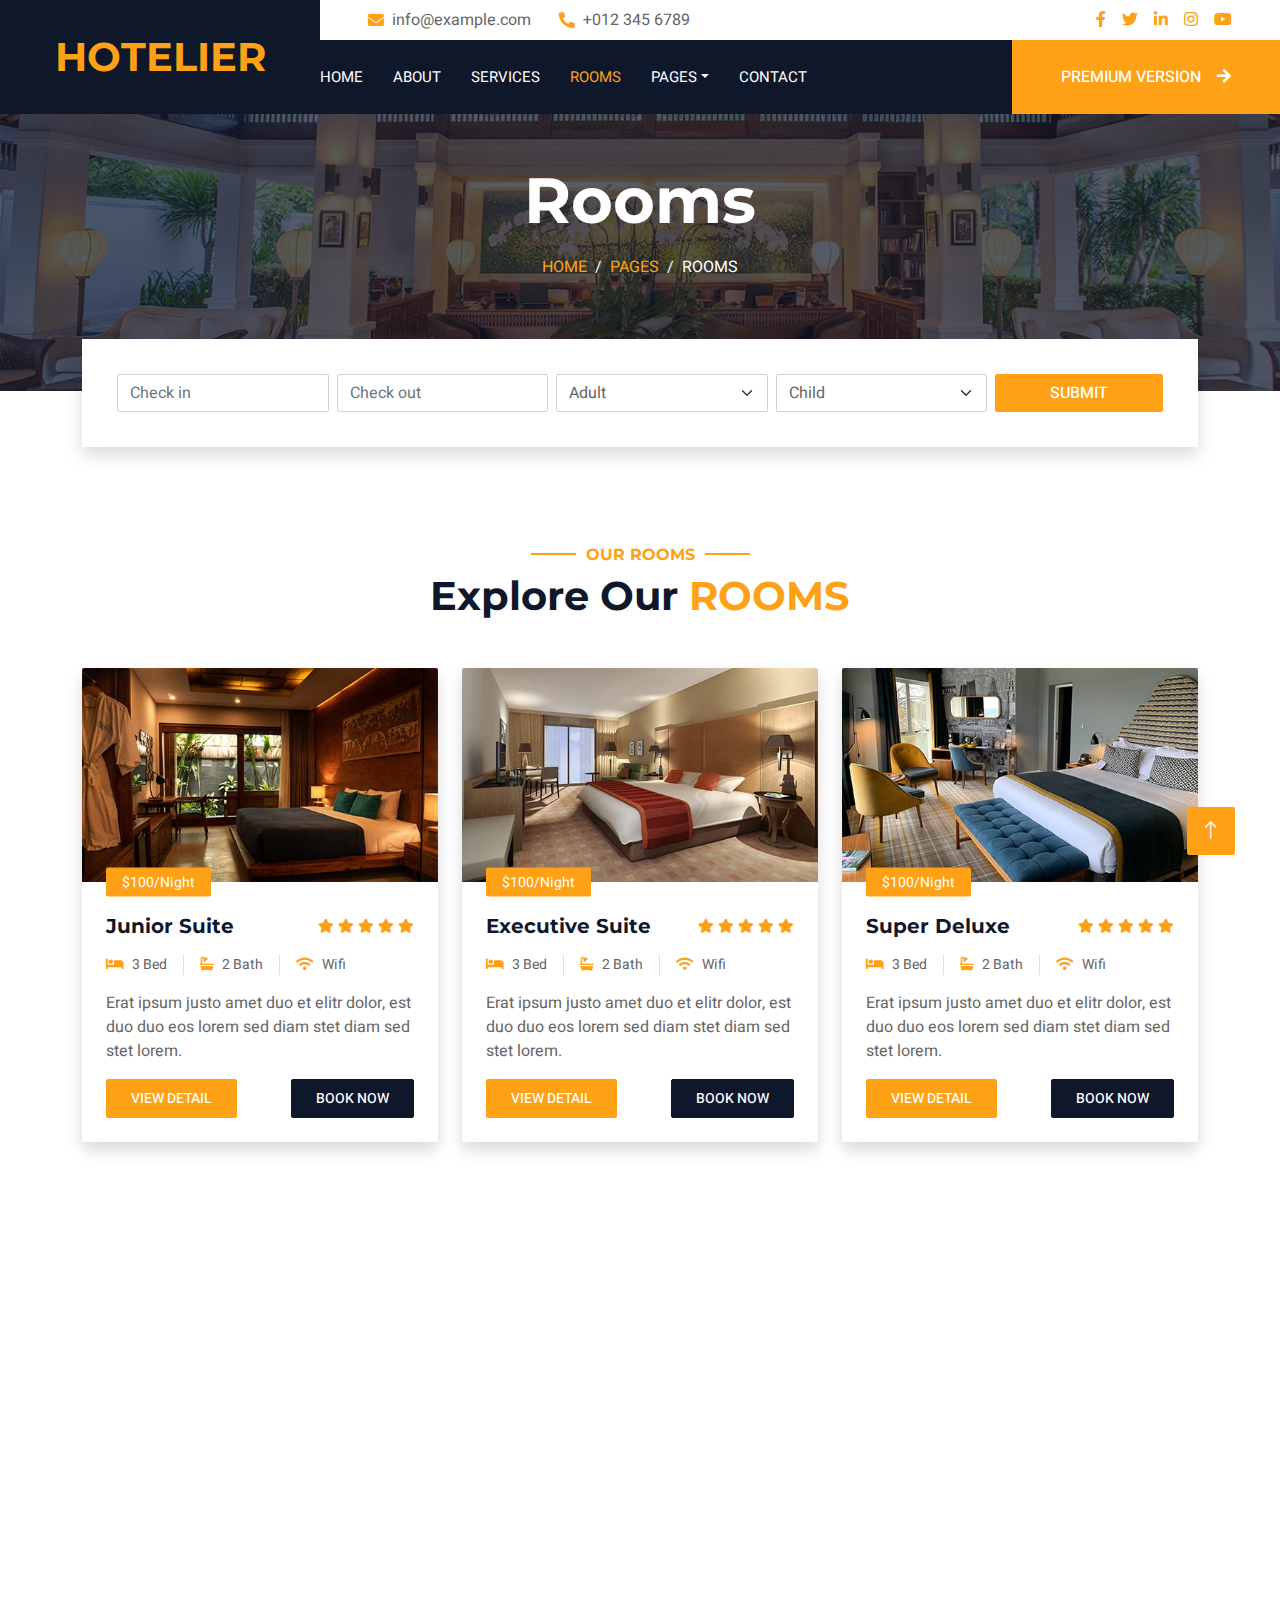
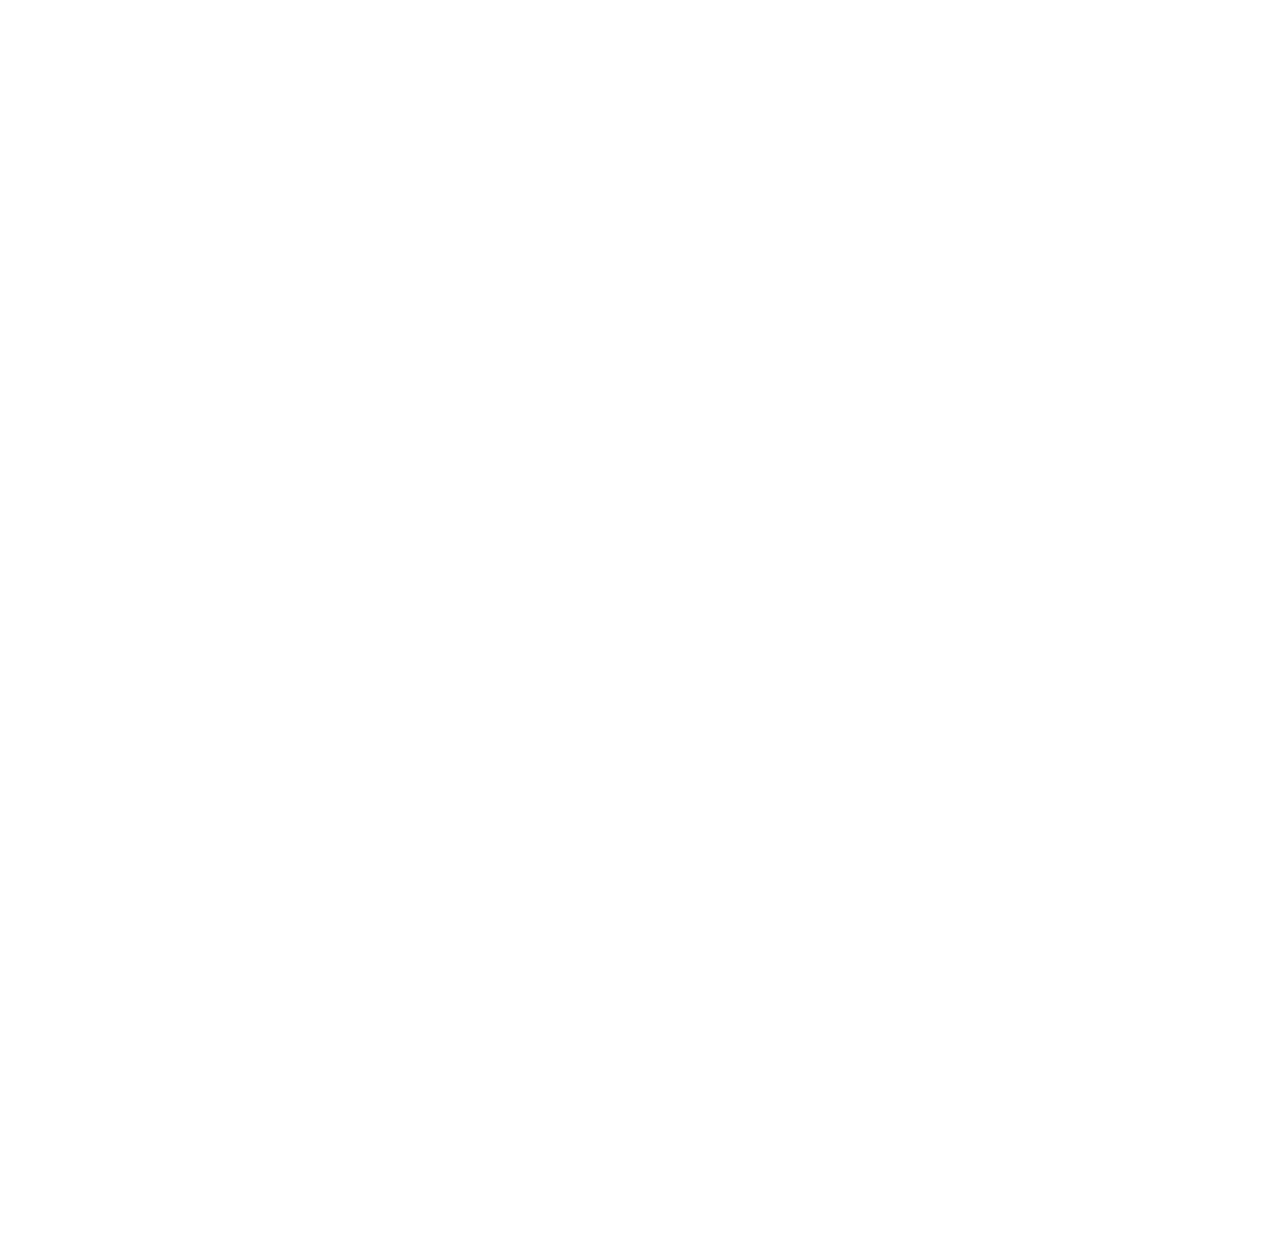
<file: room.html>
<!DOCTYPE html>
<html lang="en">

<head>
    <meta charset="utf-8">
    <title>Hotelier - Hotel HTML Template</title>
    <meta content="width=device-width, initial-scale=1.0" name="viewport">
    <meta content="" name="keywords">
    <meta content="" name="description">

    <!-- Favicon -->
    <link href="img/favicon.ico" rel="icon">

    <!-- Google Web Fonts -->
    <link rel="preconnect" href="https://fonts.googleapis.com">
    <link rel="preconnect" href="https://fonts.gstatic.com" crossorigin>
    <link href="https://fonts.googleapis.com/css2?family=Heebo:wght@400;500;600;700&family=Montserrat:wght@400;500;600;700&display=swap" rel="stylesheet">  

    <!-- Icon Font Stylesheet -->
    <link href="https://cdnjs.cloudflare.com/ajax/libs/font-awesome/5.10.0/css/all.min.css" rel="stylesheet">
    <link href="https://cdn.jsdelivr.net/npm/bootstrap-icons@1.4.1/font/bootstrap-icons.css" rel="stylesheet">

    <!-- Libraries Stylesheet -->
    <link href="lib/animate/animate.min.css" rel="stylesheet">
    <link href="lib/owlcarousel/assets/owl.carousel.min.css" rel="stylesheet">
    <link href="lib/tempusdominus/css/tempusdominus-bootstrap-4.min.css" rel="stylesheet" />

    <!-- Customized Bootstrap Stylesheet -->
    <link href="css/bootstrap.min.css" rel="stylesheet">

    <!-- Template Stylesheet -->
    <link href="css/style.css" rel="stylesheet">
</head>

<body>
    <div class="container-xxl bg-white p-0">
        <!-- Spinner Start -->
        <div id="spinner" class="show bg-white position-fixed translate-middle w-100 vh-100 top-50 start-50 d-flex align-items-center justify-content-center">
            <div class="spinner-border text-primary" style="width: 3rem; height: 3rem;" role="status">
                <span class="sr-only">Loading...</span>
            </div>
        </div>
        <!-- Spinner End -->

        <!-- Header Start -->
        <div class="container-fluid bg-dark px-0">
            <div class="row gx-0">
                <div class="col-lg-3 bg-dark d-none d-lg-block">
                    <a href="index.html" class="navbar-brand w-100 h-100 m-0 p-0 d-flex align-items-center justify-content-center">
                        <h1 class="m-0 text-primary text-uppercase">Hotelier</h1>
                    </a>
                </div>
                <div class="col-lg-9">
                    <div class="row gx-0 bg-white d-none d-lg-flex">
                        <div class="col-lg-7 px-5 text-start">
                            <div class="h-100 d-inline-flex align-items-center py-2 me-4">
                                <i class="fa fa-envelope text-primary me-2"></i>
                                <p class="mb-0">info@example.com</p>
                            </div>
                            <div class="h-100 d-inline-flex align-items-center py-2">
                                <i class="fa fa-phone-alt text-primary me-2"></i>
                                <p class="mb-0">+012 345 6789</p>
                            </div>
                        </div>
                        <div class="col-lg-5 px-5 text-end">
                            <div class="d-inline-flex align-items-center py-2">
                                <a class="me-3" href=""><i class="fab fa-facebook-f"></i></a>
                                <a class="me-3" href=""><i class="fab fa-twitter"></i></a>
                                <a class="me-3" href=""><i class="fab fa-linkedin-in"></i></a>
                                <a class="me-3" href=""><i class="fab fa-instagram"></i></a>
                                <a class="" href=""><i class="fab fa-youtube"></i></a>
                            </div>
                        </div>
                    </div>
                    <nav class="navbar navbar-expand-lg bg-dark navbar-dark p-3 p-lg-0">
                        <a href="index.html" class="navbar-brand d-block d-lg-none">
                            <h1 class="m-0 text-primary text-uppercase">Hotelier</h1>
                        </a>
                        <button type="button" class="navbar-toggler" data-bs-toggle="collapse" data-bs-target="#navbarCollapse">
                            <span class="navbar-toggler-icon"></span>
                        </button>
                        <div class="collapse navbar-collapse justify-content-between" id="navbarCollapse">
                            <div class="navbar-nav mr-auto py-0">
                                <a href="index.html" class="nav-item nav-link">Home</a>
                                <a href="about.html" class="nav-item nav-link">About</a>
                                <a href="service.html" class="nav-item nav-link">Services</a>
                                <a href="room.html" class="nav-item nav-link active">Rooms</a>
                                <div class="nav-item dropdown">
                                    <a href="#" class="nav-link dropdown-toggle" data-bs-toggle="dropdown">Pages</a>
                                    <div class="dropdown-menu rounded-0 m-0">
                                        <a href="booking.html" class="dropdown-item">Booking</a>
                                        <a href="team.html" class="dropdown-item">Our Team</a>
                                        <a href="testimonial.html" class="dropdown-item">Testimonial</a>
                                    </div>
                                </div>
                                <a href="contact.html" class="nav-item nav-link">Contact</a>
                            </div>
                            <a href="https://htmlcodex.com/hotel-html-template-pro" class="btn btn-primary rounded-0 py-4 px-md-5 d-none d-lg-block">Premium Version<i class="fa fa-arrow-right ms-3"></i></a>
                        </div>
                    </nav>
                </div>
            </div>
        </div>
        <!-- Header End -->


        <!-- Page Header Start -->
        <div class="container-fluid page-header mb-5 p-0" style="background-image: url(img/carousel-1.jpg);">
            <div class="container-fluid page-header-inner py-5">
                <div class="container text-center pb-5">
                    <h1 class="display-3 text-white mb-3 animated slideInDown">Rooms</h1>
                    <nav aria-label="breadcrumb">
                        <ol class="breadcrumb justify-content-center text-uppercase">
                            <li class="breadcrumb-item"><a href="#">Home</a></li>
                            <li class="breadcrumb-item"><a href="#">Pages</a></li>
                            <li class="breadcrumb-item text-white active" aria-current="page">Rooms</li>
                        </ol>
                    </nav>
                </div>
            </div>
        </div>
        <!-- Page Header End -->


        <!-- Booking Start -->
        <div class="container-fluid booking pb-5 wow fadeIn" data-wow-delay="0.1s">
            <div class="container">
                <div class="bg-white shadow" style="padding: 35px;">
                    <div class="row g-2">
                        <div class="col-md-10">
                            <div class="row g-2">
                                <div class="col-md-3">
                                    <div class="date" id="date1" data-target-input="nearest">
                                        <input type="text" class="form-control datetimepicker-input"
                                            placeholder="Check in" data-target="#date1" data-toggle="datetimepicker" />
                                    </div>
                                </div>
                                <div class="col-md-3">
                                    <div class="date" id="date2" data-target-input="nearest">
                                        <input type="text" class="form-control datetimepicker-input" placeholder="Check out" data-target="#date2" data-toggle="datetimepicker"/>
                                    </div>
                                </div>
                                <div class="col-md-3">
                                    <select class="form-select">
                                        <option selected>Adult</option>
                                        <option value="1">Adult 1</option>
                                        <option value="2">Adult 2</option>
                                        <option value="3">Adult 3</option>
                                    </select>
                                </div>
                                <div class="col-md-3">
                                    <select class="form-select">
                                        <option selected>Child</option>
                                        <option value="1">Child 1</option>
                                        <option value="2">Child 2</option>
                                        <option value="3">Child 3</option>
                                    </select>
                                </div>
                            </div>
                        </div>
                        <div class="col-md-2">
                            <button class="btn btn-primary w-100">Submit</button>
                        </div>
                    </div>
                </div>
            </div>
        </div>
        <!-- Booking End -->


        <!-- Room Start -->
        <div class="container-xxl py-5">
            <div class="container">
                <div class="text-center wow fadeInUp" data-wow-delay="0.1s">
                    <h6 class="section-title text-center text-primary text-uppercase">Our Rooms</h6>
                    <h1 class="mb-5">Explore Our <span class="text-primary text-uppercase">Rooms</span></h1>
                </div>
                <div class="row g-4">
                    <div class="col-lg-4 col-md-6 wow fadeInUp" data-wow-delay="0.1s">
                        <div class="room-item shadow rounded overflow-hidden">
                            <div class="position-relative">
                                <img class="img-fluid" src="img/room-1.jpg" alt="">
                                <small class="position-absolute start-0 top-100 translate-middle-y bg-primary text-white rounded py-1 px-3 ms-4">$100/Night</small>
                            </div>
                            <div class="p-4 mt-2">
                                <div class="d-flex justify-content-between mb-3">
                                    <h5 class="mb-0">Junior Suite</h5>
                                    <div class="ps-2">
                                        <small class="fa fa-star text-primary"></small>
                                        <small class="fa fa-star text-primary"></small>
                                        <small class="fa fa-star text-primary"></small>
                                        <small class="fa fa-star text-primary"></small>
                                        <small class="fa fa-star text-primary"></small>
                                    </div>
                                </div>
                                <div class="d-flex mb-3">
                                    <small class="border-end me-3 pe-3"><i class="fa fa-bed text-primary me-2"></i>3 Bed</small>
                                    <small class="border-end me-3 pe-3"><i class="fa fa-bath text-primary me-2"></i>2 Bath</small>
                                    <small><i class="fa fa-wifi text-primary me-2"></i>Wifi</small>
                                </div>
                                <p class="text-body mb-3">Erat ipsum justo amet duo et elitr dolor, est duo duo eos lorem sed diam stet diam sed stet lorem.</p>
                                <div class="d-flex justify-content-between">
                                    <a class="btn btn-sm btn-primary rounded py-2 px-4" href="">View Detail</a>
                                    <a class="btn btn-sm btn-dark rounded py-2 px-4" href="">Book Now</a>
                                </div>
                            </div>
                        </div>
                    </div>
                    <div class="col-lg-4 col-md-6 wow fadeInUp" data-wow-delay="0.3s">
                        <div class="room-item shadow rounded overflow-hidden">
                            <div class="position-relative">
                                <img class="img-fluid" src="img/room-2.jpg" alt="">
                                <small class="position-absolute start-0 top-100 translate-middle-y bg-primary text-white rounded py-1 px-3 ms-4">$100/Night</small>
                            </div>
                            <div class="p-4 mt-2">
                                <div class="d-flex justify-content-between mb-3">
                                    <h5 class="mb-0">Executive Suite</h5>
                                    <div class="ps-2">
                                        <small class="fa fa-star text-primary"></small>
                                        <small class="fa fa-star text-primary"></small>
                                        <small class="fa fa-star text-primary"></small>
                                        <small class="fa fa-star text-primary"></small>
                                        <small class="fa fa-star text-primary"></small>
                                    </div>
                                </div>
                                <div class="d-flex mb-3">
                                    <small class="border-end me-3 pe-3"><i class="fa fa-bed text-primary me-2"></i>3 Bed</small>
                                    <small class="border-end me-3 pe-3"><i class="fa fa-bath text-primary me-2"></i>2 Bath</small>
                                    <small><i class="fa fa-wifi text-primary me-2"></i>Wifi</small>
                                </div>
                                <p class="text-body mb-3">Erat ipsum justo amet duo et elitr dolor, est duo duo eos lorem sed diam stet diam sed stet lorem.</p>
                                <div class="d-flex justify-content-between">
                                    <a class="btn btn-sm btn-primary rounded py-2 px-4" href="">View Detail</a>
                                    <a class="btn btn-sm btn-dark rounded py-2 px-4" href="">Book Now</a>
                                </div>
                            </div>
                        </div>
                    </div>
                    <div class="col-lg-4 col-md-6 wow fadeInUp" data-wow-delay="0.6s">
                        <div class="room-item shadow rounded overflow-hidden">
                            <div class="position-relative">
                                <img class="img-fluid" src="img/room-3.jpg" alt="">
                                <small class="position-absolute start-0 top-100 translate-middle-y bg-primary text-white rounded py-1 px-3 ms-4">$100/Night</small>
                            </div>
                            <div class="p-4 mt-2">
                                <div class="d-flex justify-content-between mb-3">
                                    <h5 class="mb-0">Super Deluxe</h5>
                                    <div class="ps-2">
                                        <small class="fa fa-star text-primary"></small>
                                        <small class="fa fa-star text-primary"></small>
                                        <small class="fa fa-star text-primary"></small>
                                        <small class="fa fa-star text-primary"></small>
                                        <small class="fa fa-star text-primary"></small>
                                    </div>
                                </div>
                                <div class="d-flex mb-3">
                                    <small class="border-end me-3 pe-3"><i class="fa fa-bed text-primary me-2"></i>3 Bed</small>
                                    <small class="border-end me-3 pe-3"><i class="fa fa-bath text-primary me-2"></i>2 Bath</small>
                                    <small><i class="fa fa-wifi text-primary me-2"></i>Wifi</small>
                                </div>
                                <p class="text-body mb-3">Erat ipsum justo amet duo et elitr dolor, est duo duo eos lorem sed diam stet diam sed stet lorem.</p>
                                <div class="d-flex justify-content-between">
                                    <a class="btn btn-sm btn-primary rounded py-2 px-4" href="">View Detail</a>
                                    <a class="btn btn-sm btn-dark rounded py-2 px-4" href="">Book Now</a>
                                </div>
                            </div>
                        </div>
                    </div>
                    <div class="col-lg-4 col-md-6 wow fadeInUp" data-wow-delay="0.6s">
                        <div class="room-item shadow rounded overflow-hidden">
                            <div class="position-relative">
                                <img class="img-fluid" src="img/room-3.jpg" alt="">
                                <small class="position-absolute start-0 top-100 translate-middle-y bg-primary text-white rounded py-1 px-3 ms-4">$100/Night</small>
                            </div>
                            <div class="p-4 mt-2">
                                <div class="d-flex justify-content-between mb-3">
                                    <h5 class="mb-0">Super Deluxe</h5>
                                    <div class="ps-2">
                                        <small class="fa fa-star text-primary"></small>
                                        <small class="fa fa-star text-primary"></small>
                                        <small class="fa fa-star text-primary"></small>
                                        <small class="fa fa-star text-primary"></small>
                                        <small class="fa fa-star text-primary"></small>
                                    </div>
                                </div>
                                <div class="d-flex mb-3">
                                    <small class="border-end me-3 pe-3"><i class="fa fa-bed text-primary me-2"></i>3 Bed</small>
                                    <small class="border-end me-3 pe-3"><i class="fa fa-bath text-primary me-2"></i>2 Bath</small>
                                    <small><i class="fa fa-wifi text-primary me-2"></i>Wifi</small>
                                </div>
                                <p class="text-body mb-3">Erat ipsum justo amet duo et elitr dolor, est duo duo eos lorem sed diam stet diam sed stet lorem.</p>
                                <div class="d-flex justify-content-between">
                                    <a class="btn btn-sm btn-primary rounded py-2 px-4" href="">View Detail</a>
                                    <a class="btn btn-sm btn-dark rounded py-2 px-4" href="">Book Now</a>
                                </div>
                            </div>
                        </div>
                    </div>
                    <div class="col-lg-4 col-md-6 wow fadeInUp" data-wow-delay="0.1s">
                        <div class="room-item shadow rounded overflow-hidden">
                            <div class="position-relative">
                                <img class="img-fluid" src="img/room-1.jpg" alt="">
                                <small class="position-absolute start-0 top-100 translate-middle-y bg-primary text-white rounded py-1 px-3 ms-4">$100/Night</small>
                            </div>
                            <div class="p-4 mt-2">
                                <div class="d-flex justify-content-between mb-3">
                                    <h5 class="mb-0">Junior Suite</h5>
                                    <div class="ps-2">
                                        <small class="fa fa-star text-primary"></small>
                                        <small class="fa fa-star text-primary"></small>
                                        <small class="fa fa-star text-primary"></small>
                                        <small class="fa fa-star text-primary"></small>
                                        <small class="fa fa-star text-primary"></small>
                                    </div>
                                </div>
                                <div class="d-flex mb-3">
                                    <small class="border-end me-3 pe-3"><i class="fa fa-bed text-primary me-2"></i>3 Bed</small>
                                    <small class="border-end me-3 pe-3"><i class="fa fa-bath text-primary me-2"></i>2 Bath</small>
                                    <small><i class="fa fa-wifi text-primary me-2"></i>Wifi</small>
                                </div>
                                <p class="text-body mb-3">Erat ipsum justo amet duo et elitr dolor, est duo duo eos lorem sed diam stet diam sed stet lorem.</p>
                                <div class="d-flex justify-content-between">
                                    <a class="btn btn-sm btn-primary rounded py-2 px-4" href="">View Detail</a>
                                    <a class="btn btn-sm btn-dark rounded py-2 px-4" href="">Book Now</a>
                                </div>
                            </div>
                        </div>
                    </div>
                    <div class="col-lg-4 col-md-6 wow fadeInUp" data-wow-delay="0.3s">
                        <div class="room-item shadow rounded overflow-hidden">
                            <div class="position-relative">
                                <img class="img-fluid" src="img/room-2.jpg" alt="">
                                <small class="position-absolute start-0 top-100 translate-middle-y bg-primary text-white rounded py-1 px-3 ms-4">$100/Night</small>
                            </div>
                            <div class="p-4 mt-2">
                                <div class="d-flex justify-content-between mb-3">
                                    <h5 class="mb-0">Executive Suite</h5>
                                    <div class="ps-2">
                                        <small class="fa fa-star text-primary"></small>
                                        <small class="fa fa-star text-primary"></small>
                                        <small class="fa fa-star text-primary"></small>
                                        <small class="fa fa-star text-primary"></small>
                                        <small class="fa fa-star text-primary"></small>
                                    </div>
                                </div>
                                <div class="d-flex mb-3">
                                    <small class="border-end me-3 pe-3"><i class="fa fa-bed text-primary me-2"></i>3 Bed</small>
                                    <small class="border-end me-3 pe-3"><i class="fa fa-bath text-primary me-2"></i>2 Bath</small>
                                    <small><i class="fa fa-wifi text-primary me-2"></i>Wifi</small>
                                </div>
                                <p class="text-body mb-3">Erat ipsum justo amet duo et elitr dolor, est duo duo eos lorem sed diam stet diam sed stet lorem.</p>
                                <div class="d-flex justify-content-between">
                                    <a class="btn btn-sm btn-primary rounded py-2 px-4" href="">View Detail</a>
                                    <a class="btn btn-sm btn-dark rounded py-2 px-4" href="">Book Now</a>
                                </div>
                            </div>
                        </div>
                    </div>
                </div>
            </div>
        </div>
        <!-- Room End -->


        <!-- Testimonial Start -->
        <div class="container-xxl testimonial mt-5 py-5 bg-dark wow zoomIn" data-wow-delay="0.1s" style="margin-bottom: 90px;">
            <div class="container">
                <div class="owl-carousel testimonial-carousel py-5">
                    <div class="testimonial-item position-relative bg-white rounded overflow-hidden">
                        <p>Tempor stet labore dolor clita stet diam amet ipsum dolor duo ipsum rebum stet dolor amet diam stet. Est stet ea lorem amet est kasd kasd et erat magna eos</p>
                        <div class="d-flex align-items-center">
                            <img class="img-fluid flex-shrink-0 rounded" src="img/testimonial-1.jpg" style="width: 45px; height: 45px;">
                            <div class="ps-3">
                                <h6 class="fw-bold mb-1">Client Name</h6>
                                <small>Profession</small>
                            </div>
                        </div>
                        <i class="fa fa-quote-right fa-3x text-primary position-absolute end-0 bottom-0 me-4 mb-n1"></i>
                    </div>
                    <div class="testimonial-item position-relative bg-white rounded overflow-hidden">
                        <p>Tempor stet labore dolor clita stet diam amet ipsum dolor duo ipsum rebum stet dolor amet diam stet. Est stet ea lorem amet est kasd kasd et erat magna eos</p>
                        <div class="d-flex align-items-center">
                            <img class="img-fluid flex-shrink-0 rounded" src="img/testimonial-2.jpg" style="width: 45px; height: 45px;">
                            <div class="ps-3">
                                <h6 class="fw-bold mb-1">Client Name</h6>
                                <small>Profession</small>
                            </div>
                        </div>
                        <i class="fa fa-quote-right fa-3x text-primary position-absolute end-0 bottom-0 me-4 mb-n1"></i>
                    </div>
                    <div class="testimonial-item position-relative bg-white rounded overflow-hidden">
                        <p>Tempor stet labore dolor clita stet diam amet ipsum dolor duo ipsum rebum stet dolor amet diam stet. Est stet ea lorem amet est kasd kasd et erat magna eos</p>
                        <div class="d-flex align-items-center">
                            <img class="img-fluid flex-shrink-0 rounded" src="img/testimonial-3.jpg" style="width: 45px; height: 45px;">
                            <div class="ps-3">
                                <h6 class="fw-bold mb-1">Client Name</h6>
                                <small>Profession</small>
                            </div>
                        </div>
                        <i class="fa fa-quote-right fa-3x text-primary position-absolute end-0 bottom-0 me-4 mb-n1"></i>
                    </div>
                </div>
            </div>
        </div>
        <!-- Testimonial End -->


        <!-- Newsletter Start -->
        <div class="container newsletter mt-5 wow fadeIn" data-wow-delay="0.1s">
            <div class="row justify-content-center">
                <div class="col-lg-10 border rounded p-1">
                    <div class="border rounded text-center p-1">
                        <div class="bg-white rounded text-center p-5">
                            <h4 class="mb-4">Subscribe Our <span class="text-primary text-uppercase">Newsletter</span></h4>
                            <div class="position-relative mx-auto" style="max-width: 400px;">
                                <input class="form-control w-100 py-3 ps-4 pe-5" type="text" placeholder="Enter your email">
                                <button type="button" class="btn btn-primary py-2 px-3 position-absolute top-0 end-0 mt-2 me-2">Submit</button>
                            </div>
                        </div>
                    </div>
                </div>
            </div>
        </div>
        <!-- Newsletter Start -->
        

        <!-- Footer Start -->
        <div class="container-fluid bg-dark text-light footer wow fadeIn" data-wow-delay="0.1s">
            <div class="container pb-5">
                <div class="row g-5">
                    <div class="col-md-6 col-lg-4">
                        <div class="bg-primary rounded p-4">
                            <a href="index.html"><h1 class="text-white text-uppercase mb-3">Hotelier</h1></a>
                            <p class="text-white mb-0">
								Download <a class="text-dark fw-medium" href="https://htmlcodex.com/hotel-html-template-pro">Hotelier – Premium Version</a>, build a professional website for your hotel business and grab the attention of new visitors upon your site’s launch.
							</p>
                        </div>
                    </div>
                    <div class="col-md-6 col-lg-3">
                        <h6 class="section-title text-start text-primary text-uppercase mb-4">Contact</h6>
                        <p class="mb-2"><i class="fa fa-map-marker-alt me-3"></i>123 Street, New York, USA</p>
                        <p class="mb-2"><i class="fa fa-phone-alt me-3"></i>+012 345 67890</p>
                        <p class="mb-2"><i class="fa fa-envelope me-3"></i>info@example.com</p>
                        <div class="d-flex pt-2">
                            <a class="btn btn-outline-light btn-social" href=""><i class="fab fa-twitter"></i></a>
                            <a class="btn btn-outline-light btn-social" href=""><i class="fab fa-facebook-f"></i></a>
                            <a class="btn btn-outline-light btn-social" href=""><i class="fab fa-youtube"></i></a>
                            <a class="btn btn-outline-light btn-social" href=""><i class="fab fa-linkedin-in"></i></a>
                        </div>
                    </div>
                    <div class="col-lg-5 col-md-12">
                        <div class="row gy-5 g-4">
                            <div class="col-md-6">
                                <h6 class="section-title text-start text-primary text-uppercase mb-4">Company</h6>
                                <a class="btn btn-link" href="">About Us</a>
                                <a class="btn btn-link" href="">Contact Us</a>
                                <a class="btn btn-link" href="">Privacy Policy</a>
                                <a class="btn btn-link" href="">Terms & Condition</a>
                                <a class="btn btn-link" href="">Support</a>
                            </div>
                            <div class="col-md-6">
                                <h6 class="section-title text-start text-primary text-uppercase mb-4">Services</h6>
                                <a class="btn btn-link" href="">Food & Restaurant</a>
                                <a class="btn btn-link" href="">Spa & Fitness</a>
                                <a class="btn btn-link" href="">Sports & Gaming</a>
                                <a class="btn btn-link" href="">Event & Party</a>
                                <a class="btn btn-link" href="">GYM & Yoga</a>
                            </div>
                        </div>
                    </div>
                </div>
            </div>
            <div class="container">
                <div class="copyright">
                    <div class="row">
                        <div class="col-md-6 text-center text-md-start mb-3 mb-md-0">
                            &copy; <a class="border-bottom" href="#">Your Site Name</a>, All Right Reserved. 
							
							<!--/*** This template is free as long as you keep the footer author’s credit link/attribution link/backlink. If you'd like to use the template without the footer author’s credit link/attribution link/backlink, you can purchase the Credit Removal License from "https://htmlcodex.com/credit-removal". Thank you for your support. ***/-->
							Designed By <a class="border-bottom" href="https://htmlcodex.com">HTML Codex</a>
                        </div>
                        <div class="col-md-6 text-center text-md-end">
                            <div class="footer-menu">
                                <a href="">Home</a>
                                <a href="">Cookies</a>
                                <a href="">Help</a>
                                <a href="">FQAs</a>
                            </div>
                        </div>
                    </div>
                </div>
            </div>
        </div>
        <!-- Footer End -->


        <!-- Back to Top -->
        <a href="#" class="btn btn-lg btn-primary btn-lg-square back-to-top"><i class="bi bi-arrow-up"></i></a>
    </div>

    <!-- JavaScript Libraries -->
    <script src="https://code.jquery.com/jquery-3.4.1.min.js"></script>
    <script src="https://cdn.jsdelivr.net/npm/bootstrap@5.0.0/dist/js/bootstrap.bundle.min.js"></script>
    <script src="lib/wow/wow.min.js"></script>
    <script src="lib/easing/easing.min.js"></script>
    <script src="lib/waypoints/waypoints.min.js"></script>
    <script src="lib/counterup/counterup.min.js"></script>
    <script src="lib/owlcarousel/owl.carousel.min.js"></script>
    <script src="lib/tempusdominus/js/moment.min.js"></script>
    <script src="lib/tempusdominus/js/moment-timezone.min.js"></script>
    <script src="lib/tempusdominus/js/tempusdominus-bootstrap-4.min.js"></script>

    <!-- Template Javascript -->
    <script src="js/main.js"></script>
</body>

</html>
</file>
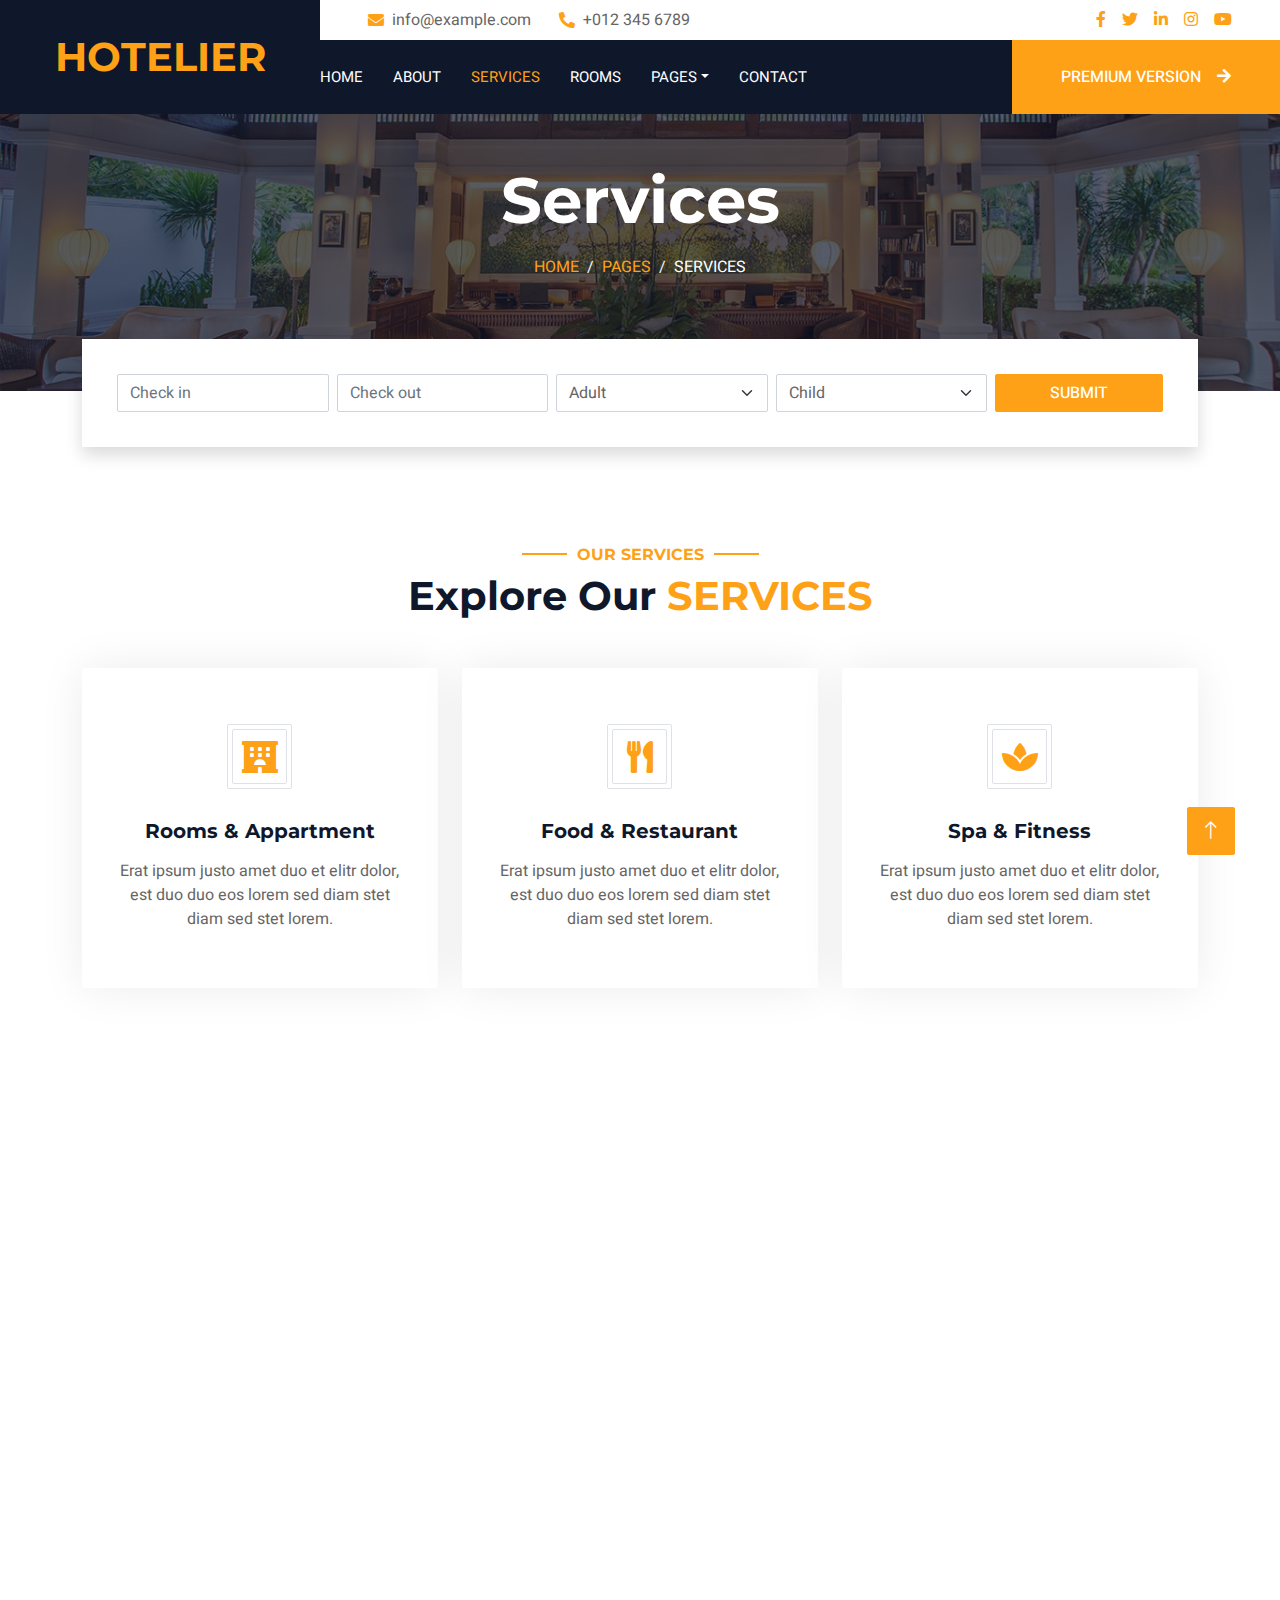
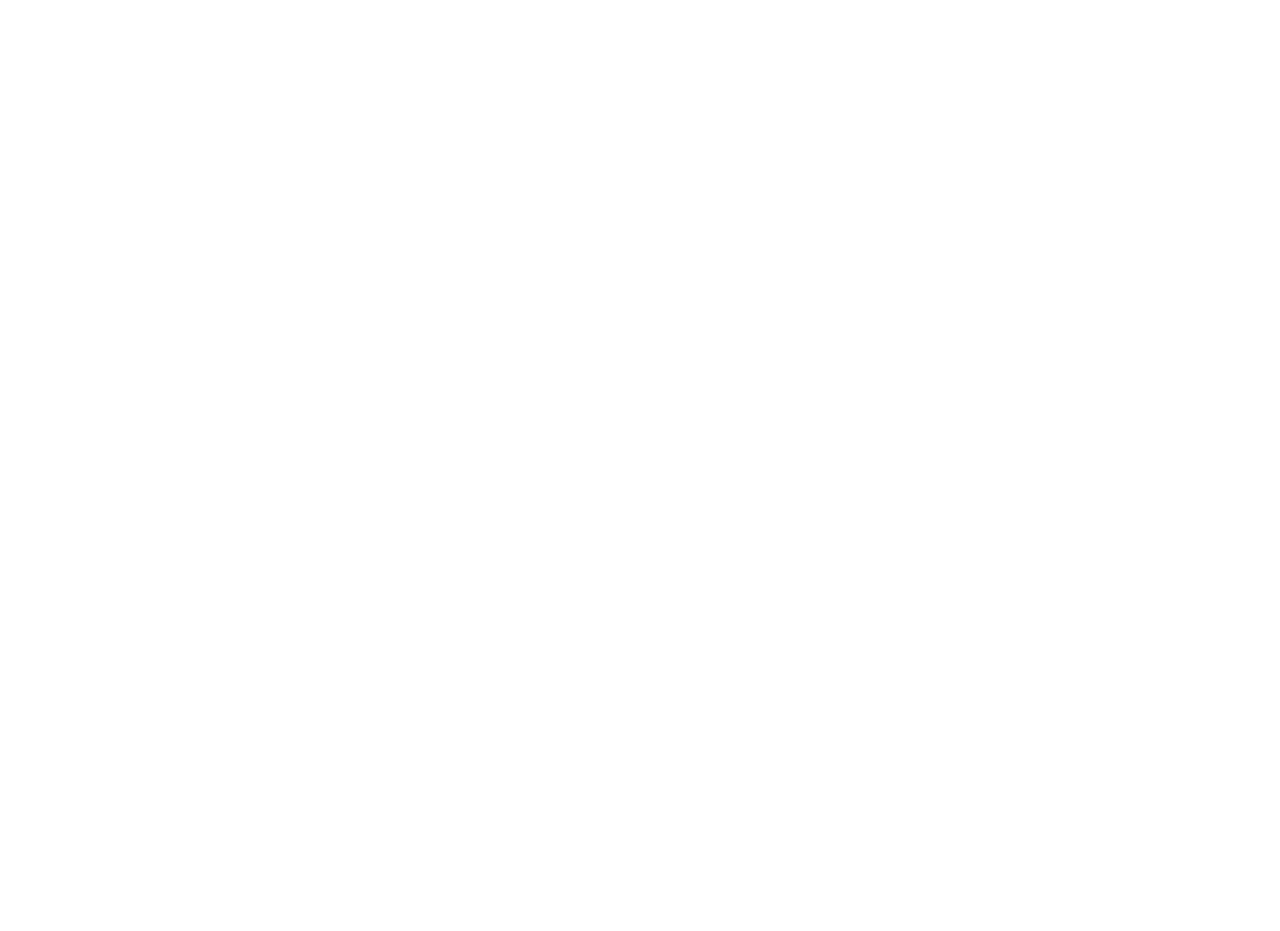
<file: service.html>
<!DOCTYPE html>
<html lang="en">

<head>
    <meta charset="utf-8">
    <title>Hotelier - Hotel HTML Template</title>
    <meta content="width=device-width, initial-scale=1.0" name="viewport">
    <meta content="" name="keywords">
    <meta content="" name="description">

    <!-- Favicon -->
    <link href="img/favicon.ico" rel="icon">

    <!-- Google Web Fonts -->
    <link rel="preconnect" href="https://fonts.googleapis.com">
    <link rel="preconnect" href="https://fonts.gstatic.com" crossorigin>
    <link href="https://fonts.googleapis.com/css2?family=Heebo:wght@400;500;600;700&family=Montserrat:wght@400;500;600;700&display=swap" rel="stylesheet">  

    <!-- Icon Font Stylesheet -->
    <link href="https://cdnjs.cloudflare.com/ajax/libs/font-awesome/5.10.0/css/all.min.css" rel="stylesheet">
    <link href="https://cdn.jsdelivr.net/npm/bootstrap-icons@1.4.1/font/bootstrap-icons.css" rel="stylesheet">

    <!-- Libraries Stylesheet -->
    <link href="lib/animate/animate.min.css" rel="stylesheet">
    <link href="lib/owlcarousel/assets/owl.carousel.min.css" rel="stylesheet">
    <link href="lib/tempusdominus/css/tempusdominus-bootstrap-4.min.css" rel="stylesheet" />

    <!-- Customized Bootstrap Stylesheet -->
    <link href="css/bootstrap.min.css" rel="stylesheet">

    <!-- Template Stylesheet -->
    <link href="css/style.css" rel="stylesheet">
</head>

<body>
    <div class="container-xxl bg-white p-0">
        <!-- Spinner Start -->
        <div id="spinner" class="show bg-white position-fixed translate-middle w-100 vh-100 top-50 start-50 d-flex align-items-center justify-content-center">
            <div class="spinner-border text-primary" style="width: 3rem; height: 3rem;" role="status">
                <span class="sr-only">Loading...</span>
            </div>
        </div>
        <!-- Spinner End -->

        <!-- Header Start -->
        <div class="container-fluid bg-dark px-0">
            <div class="row gx-0">
                <div class="col-lg-3 bg-dark d-none d-lg-block">
                    <a href="index.html" class="navbar-brand w-100 h-100 m-0 p-0 d-flex align-items-center justify-content-center">
                        <h1 class="m-0 text-primary text-uppercase">Hotelier</h1>
                    </a>
                </div>
                <div class="col-lg-9">
                    <div class="row gx-0 bg-white d-none d-lg-flex">
                        <div class="col-lg-7 px-5 text-start">
                            <div class="h-100 d-inline-flex align-items-center py-2 me-4">
                                <i class="fa fa-envelope text-primary me-2"></i>
                                <p class="mb-0">info@example.com</p>
                            </div>
                            <div class="h-100 d-inline-flex align-items-center py-2">
                                <i class="fa fa-phone-alt text-primary me-2"></i>
                                <p class="mb-0">+012 345 6789</p>
                            </div>
                        </div>
                        <div class="col-lg-5 px-5 text-end">
                            <div class="d-inline-flex align-items-center py-2">
                                <a class="me-3" href=""><i class="fab fa-facebook-f"></i></a>
                                <a class="me-3" href=""><i class="fab fa-twitter"></i></a>
                                <a class="me-3" href=""><i class="fab fa-linkedin-in"></i></a>
                                <a class="me-3" href=""><i class="fab fa-instagram"></i></a>
                                <a class="" href=""><i class="fab fa-youtube"></i></a>
                            </div>
                        </div>
                    </div>
                    <nav class="navbar navbar-expand-lg bg-dark navbar-dark p-3 p-lg-0">
                        <a href="index.html" class="navbar-brand d-block d-lg-none">
                            <h1 class="m-0 text-primary text-uppercase">Hotelier</h1>
                        </a>
                        <button type="button" class="navbar-toggler" data-bs-toggle="collapse" data-bs-target="#navbarCollapse">
                            <span class="navbar-toggler-icon"></span>
                        </button>
                        <div class="collapse navbar-collapse justify-content-between" id="navbarCollapse">
                            <div class="navbar-nav mr-auto py-0">
                                <a href="index.html" class="nav-item nav-link">Home</a>
                                <a href="about.html" class="nav-item nav-link">About</a>
                                <a href="service.html" class="nav-item nav-link active">Services</a>
                                <a href="room.html" class="nav-item nav-link">Rooms</a>
                                <div class="nav-item dropdown">
                                    <a href="#" class="nav-link dropdown-toggle" data-bs-toggle="dropdown">Pages</a>
                                    <div class="dropdown-menu rounded-0 m-0">
                                        <a href="booking.html" class="dropdown-item">Booking</a>
                                        <a href="team.html" class="dropdown-item">Our Team</a>
                                        <a href="testimonial.html" class="dropdown-item">Testimonial</a>
                                    </div>
                                </div>
                                <a href="contact.html" class="nav-item nav-link">Contact</a>
                            </div>
                            <a href="https://htmlcodex.com/hotel-html-template-pro" class="btn btn-primary rounded-0 py-4 px-md-5 d-none d-lg-block">Premium Version<i class="fa fa-arrow-right ms-3"></i></a>
                        </div>
                    </nav>
                </div>
            </div>
        </div>
        <!-- Header End -->


        <!-- Page Header Start -->
        <div class="container-fluid page-header mb-5 p-0" style="background-image: url(img/carousel-1.jpg);">
            <div class="container-fluid page-header-inner py-5">
                <div class="container text-center pb-5">
                    <h1 class="display-3 text-white mb-3 animated slideInDown">Services</h1>
                    <nav aria-label="breadcrumb">
                        <ol class="breadcrumb justify-content-center text-uppercase">
                            <li class="breadcrumb-item"><a href="#">Home</a></li>
                            <li class="breadcrumb-item"><a href="#">Pages</a></li>
                            <li class="breadcrumb-item text-white active" aria-current="page">Services</li>
                        </ol>
                    </nav>
                </div>
            </div>
        </div>
        <!-- Page Header End -->


        <!-- Booking Start -->
        <div class="container-fluid booking pb-5 wow fadeIn" data-wow-delay="0.1s">
            <div class="container">
                <div class="bg-white shadow" style="padding: 35px;">
                    <div class="row g-2">
                        <div class="col-md-10">
                            <div class="row g-2">
                                <div class="col-md-3">
                                    <div class="date" id="date1" data-target-input="nearest">
                                        <input type="text" class="form-control datetimepicker-input"
                                            placeholder="Check in" data-target="#date1" data-toggle="datetimepicker" />
                                    </div>
                                </div>
                                <div class="col-md-3">
                                    <div class="date" id="date2" data-target-input="nearest">
                                        <input type="text" class="form-control datetimepicker-input" placeholder="Check out" data-target="#date2" data-toggle="datetimepicker"/>
                                    </div>
                                </div>
                                <div class="col-md-3">
                                    <select class="form-select">
                                        <option selected>Adult</option>
                                        <option value="1">Adult 1</option>
                                        <option value="2">Adult 2</option>
                                        <option value="3">Adult 3</option>
                                    </select>
                                </div>
                                <div class="col-md-3">
                                    <select class="form-select">
                                        <option selected>Child</option>
                                        <option value="1">Child 1</option>
                                        <option value="2">Child 2</option>
                                        <option value="3">Child 3</option>
                                    </select>
                                </div>
                            </div>
                        </div>
                        <div class="col-md-2">
                            <button class="btn btn-primary w-100">Submit</button>
                        </div>
                    </div>
                </div>
            </div>
        </div>
        <!-- Booking End -->


        <!-- Service Start -->
        <div class="container-xxl py-5">
            <div class="container">
                <div class="text-center wow fadeInUp" data-wow-delay="0.1s">
                    <h6 class="section-title text-center text-primary text-uppercase">Our Services</h6>
                    <h1 class="mb-5">Explore Our <span class="text-primary text-uppercase">Services</span></h1>
                </div>
                <div class="row g-4">
                    <div class="col-lg-4 col-md-6 wow fadeInUp" data-wow-delay="0.1s">
                        <a class="service-item rounded" href="">
                            <div class="service-icon bg-transparent border rounded p-1">
                                <div class="w-100 h-100 border rounded d-flex align-items-center justify-content-center">
                                    <i class="fa fa-hotel fa-2x text-primary"></i>
                                </div>
                            </div>
                            <h5 class="mb-3">Rooms & Appartment</h5>
                            <p class="text-body mb-0">Erat ipsum justo amet duo et elitr dolor, est duo duo eos lorem sed diam stet diam sed stet lorem.</p>
                        </a>
                    </div>
                    <div class="col-lg-4 col-md-6 wow fadeInUp" data-wow-delay="0.2s">
                        <a class="service-item rounded" href="">
                            <div class="service-icon bg-transparent border rounded p-1">
                                <div class="w-100 h-100 border rounded d-flex align-items-center justify-content-center">
                                    <i class="fa fa-utensils fa-2x text-primary"></i>
                                </div>
                            </div>
                            <h5 class="mb-3">Food & Restaurant</h5>
                            <p class="text-body mb-0">Erat ipsum justo amet duo et elitr dolor, est duo duo eos lorem sed diam stet diam sed stet lorem.</p>
                        </a>
                    </div>
                    <div class="col-lg-4 col-md-6 wow fadeInUp" data-wow-delay="0.3s">
                        <a class="service-item rounded" href="">
                            <div class="service-icon bg-transparent border rounded p-1">
                                <div class="w-100 h-100 border rounded d-flex align-items-center justify-content-center">
                                    <i class="fa fa-spa fa-2x text-primary"></i>
                                </div>
                            </div>
                            <h5 class="mb-3">Spa & Fitness</h5>
                            <p class="text-body mb-0">Erat ipsum justo amet duo et elitr dolor, est duo duo eos lorem sed diam stet diam sed stet lorem.</p>
                        </a>
                    </div>
                    <div class="col-lg-4 col-md-6 wow fadeInUp" data-wow-delay="0.4s">
                        <a class="service-item rounded" href="">
                            <div class="service-icon bg-transparent border rounded p-1">
                                <div class="w-100 h-100 border rounded d-flex align-items-center justify-content-center">
                                    <i class="fa fa-swimmer fa-2x text-primary"></i>
                                </div>
                            </div>
                            <h5 class="mb-3">Sports & Gaming</h5>
                            <p class="text-body mb-0">Erat ipsum justo amet duo et elitr dolor, est duo duo eos lorem sed diam stet diam sed stet lorem.</p>
                        </a>
                    </div>
                    <div class="col-lg-4 col-md-6 wow fadeInUp" data-wow-delay="0.5s">
                        <a class="service-item rounded" href="">
                            <div class="service-icon bg-transparent border rounded p-1">
                                <div class="w-100 h-100 border rounded d-flex align-items-center justify-content-center">
                                    <i class="fa fa-glass-cheers fa-2x text-primary"></i>
                                </div>
                            </div>
                            <h5 class="mb-3">Event & Party</h5>
                            <p class="text-body mb-0">Erat ipsum justo amet duo et elitr dolor, est duo duo eos lorem sed diam stet diam sed stet lorem.</p>
                        </a>
                    </div>
                    <div class="col-lg-4 col-md-6 wow fadeInUp" data-wow-delay="0.6s">
                        <a class="service-item rounded" href="">
                            <div class="service-icon bg-transparent border rounded p-1">
                                <div class="w-100 h-100 border rounded d-flex align-items-center justify-content-center">
                                    <i class="fa fa-dumbbell fa-2x text-primary"></i>
                                </div>
                            </div>
                            <h5 class="mb-3">GYM & Yoga</h5>
                            <p class="text-body mb-0">Erat ipsum justo amet duo et elitr dolor, est duo duo eos lorem sed diam stet diam sed stet lorem.</p>
                        </a>
                    </div>
                </div>
            </div>
        </div>
        <!-- Service End -->


        <!-- Testimonial Start -->
        <div class="container-xxl testimonial mt-5 py-5 bg-dark wow zoomIn" data-wow-delay="0.1s" style="margin-bottom: 90px;">
            <div class="container">
                <div class="owl-carousel testimonial-carousel py-5">
                    <div class="testimonial-item position-relative bg-white rounded overflow-hidden">
                        <p>Tempor stet labore dolor clita stet diam amet ipsum dolor duo ipsum rebum stet dolor amet diam stet. Est stet ea lorem amet est kasd kasd et erat magna eos</p>
                        <div class="d-flex align-items-center">
                            <img class="img-fluid flex-shrink-0 rounded" src="img/testimonial-1.jpg" style="width: 45px; height: 45px;">
                            <div class="ps-3">
                                <h6 class="fw-bold mb-1">Client Name</h6>
                                <small>Profession</small>
                            </div>
                        </div>
                        <i class="fa fa-quote-right fa-3x text-primary position-absolute end-0 bottom-0 me-4 mb-n1"></i>
                    </div>
                    <div class="testimonial-item position-relative bg-white rounded overflow-hidden">
                        <p>Tempor stet labore dolor clita stet diam amet ipsum dolor duo ipsum rebum stet dolor amet diam stet. Est stet ea lorem amet est kasd kasd et erat magna eos</p>
                        <div class="d-flex align-items-center">
                            <img class="img-fluid flex-shrink-0 rounded" src="img/testimonial-2.jpg" style="width: 45px; height: 45px;">
                            <div class="ps-3">
                                <h6 class="fw-bold mb-1">Client Name</h6>
                                <small>Profession</small>
                            </div>
                        </div>
                        <i class="fa fa-quote-right fa-3x text-primary position-absolute end-0 bottom-0 me-4 mb-n1"></i>
                    </div>
                    <div class="testimonial-item position-relative bg-white rounded overflow-hidden">
                        <p>Tempor stet labore dolor clita stet diam amet ipsum dolor duo ipsum rebum stet dolor amet diam stet. Est stet ea lorem amet est kasd kasd et erat magna eos</p>
                        <div class="d-flex align-items-center">
                            <img class="img-fluid flex-shrink-0 rounded" src="img/testimonial-3.jpg" style="width: 45px; height: 45px;">
                            <div class="ps-3">
                                <h6 class="fw-bold mb-1">Client Name</h6>
                                <small>Profession</small>
                            </div>
                        </div>
                        <i class="fa fa-quote-right fa-3x text-primary position-absolute end-0 bottom-0 me-4 mb-n1"></i>
                    </div>
                </div>
            </div>
        </div>
        <!-- Testimonial End -->


        <!-- Newsletter Start -->
        <div class="container newsletter mt-5 wow fadeIn" data-wow-delay="0.1s">
            <div class="row justify-content-center">
                <div class="col-lg-10 border rounded p-1">
                    <div class="border rounded text-center p-1">
                        <div class="bg-white rounded text-center p-5">
                            <h4 class="mb-4">Subscribe Our <span class="text-primary text-uppercase">Newsletter</span></h4>
                            <div class="position-relative mx-auto" style="max-width: 400px;">
                                <input class="form-control w-100 py-3 ps-4 pe-5" type="text" placeholder="Enter your email">
                                <button type="button" class="btn btn-primary py-2 px-3 position-absolute top-0 end-0 mt-2 me-2">Submit</button>
                            </div>
                        </div>
                    </div>
                </div>
            </div>
        </div>
        <!-- Newsletter Start -->
        

        <!-- Footer Start -->
        <div class="container-fluid bg-dark text-light footer wow fadeIn" data-wow-delay="0.1s">
            <div class="container pb-5">
                <div class="row g-5">
                    <div class="col-md-6 col-lg-4">
                        <div class="bg-primary rounded p-4">
                            <a href="index.html"><h1 class="text-white text-uppercase mb-3">Hotelier</h1></a>
                            <p class="text-white mb-0">
								Download <a class="text-dark fw-medium" href="https://htmlcodex.com/hotel-html-template-pro">Hotelier – Premium Version</a>, build a professional website for your hotel business and grab the attention of new visitors upon your site’s launch.
							</p>
                        </div>
                    </div>
                    <div class="col-md-6 col-lg-3">
                        <h6 class="section-title text-start text-primary text-uppercase mb-4">Contact</h6>
                        <p class="mb-2"><i class="fa fa-map-marker-alt me-3"></i>123 Street, New York, USA</p>
                        <p class="mb-2"><i class="fa fa-phone-alt me-3"></i>+012 345 67890</p>
                        <p class="mb-2"><i class="fa fa-envelope me-3"></i>info@example.com</p>
                        <div class="d-flex pt-2">
                            <a class="btn btn-outline-light btn-social" href=""><i class="fab fa-twitter"></i></a>
                            <a class="btn btn-outline-light btn-social" href=""><i class="fab fa-facebook-f"></i></a>
                            <a class="btn btn-outline-light btn-social" href=""><i class="fab fa-youtube"></i></a>
                            <a class="btn btn-outline-light btn-social" href=""><i class="fab fa-linkedin-in"></i></a>
                        </div>
                    </div>
                    <div class="col-lg-5 col-md-12">
                        <div class="row gy-5 g-4">
                            <div class="col-md-6">
                                <h6 class="section-title text-start text-primary text-uppercase mb-4">Company</h6>
                                <a class="btn btn-link" href="">About Us</a>
                                <a class="btn btn-link" href="">Contact Us</a>
                                <a class="btn btn-link" href="">Privacy Policy</a>
                                <a class="btn btn-link" href="">Terms & Condition</a>
                                <a class="btn btn-link" href="">Support</a>
                            </div>
                            <div class="col-md-6">
                                <h6 class="section-title text-start text-primary text-uppercase mb-4">Services</h6>
                                <a class="btn btn-link" href="">Food & Restaurant</a>
                                <a class="btn btn-link" href="">Spa & Fitness</a>
                                <a class="btn btn-link" href="">Sports & Gaming</a>
                                <a class="btn btn-link" href="">Event & Party</a>
                                <a class="btn btn-link" href="">GYM & Yoga</a>
                            </div>
                        </div>
                    </div>
                </div>
            </div>
            <div class="container">
                <div class="copyright">
                    <div class="row">
                        <div class="col-md-6 text-center text-md-start mb-3 mb-md-0">
                            &copy; <a class="border-bottom" href="#">Your Site Name</a>, All Right Reserved. 
							
							<!--/*** This template is free as long as you keep the footer author’s credit link/attribution link/backlink. If you'd like to use the template without the footer author’s credit link/attribution link/backlink, you can purchase the Credit Removal License from "https://htmlcodex.com/credit-removal". Thank you for your support. ***/-->
							Designed By <a class="border-bottom" href="https://htmlcodex.com">HTML Codex</a>
                        </div>
                        <div class="col-md-6 text-center text-md-end">
                            <div class="footer-menu">
                                <a href="">Home</a>
                                <a href="">Cookies</a>
                                <a href="">Help</a>
                                <a href="">FQAs</a>
                            </div>
                        </div>
                    </div>
                </div>
            </div>
        </div>
        <!-- Footer End -->


        <!-- Back to Top -->
        <a href="#" class="btn btn-lg btn-primary btn-lg-square back-to-top"><i class="bi bi-arrow-up"></i></a>
    </div>

    <!-- JavaScript Libraries -->
    <script src="https://code.jquery.com/jquery-3.4.1.min.js"></script>
    <script src="https://cdn.jsdelivr.net/npm/bootstrap@5.0.0/dist/js/bootstrap.bundle.min.js"></script>
    <script src="lib/wow/wow.min.js"></script>
    <script src="lib/easing/easing.min.js"></script>
    <script src="lib/waypoints/waypoints.min.js"></script>
    <script src="lib/counterup/counterup.min.js"></script>
    <script src="lib/owlcarousel/owl.carousel.min.js"></script>
    <script src="lib/tempusdominus/js/moment.min.js"></script>
    <script src="lib/tempusdominus/js/moment-timezone.min.js"></script>
    <script src="lib/tempusdominus/js/tempusdominus-bootstrap-4.min.js"></script>

    <!-- Template Javascript -->
    <script src="js/main.js"></script>
</body>

</html>
</file>
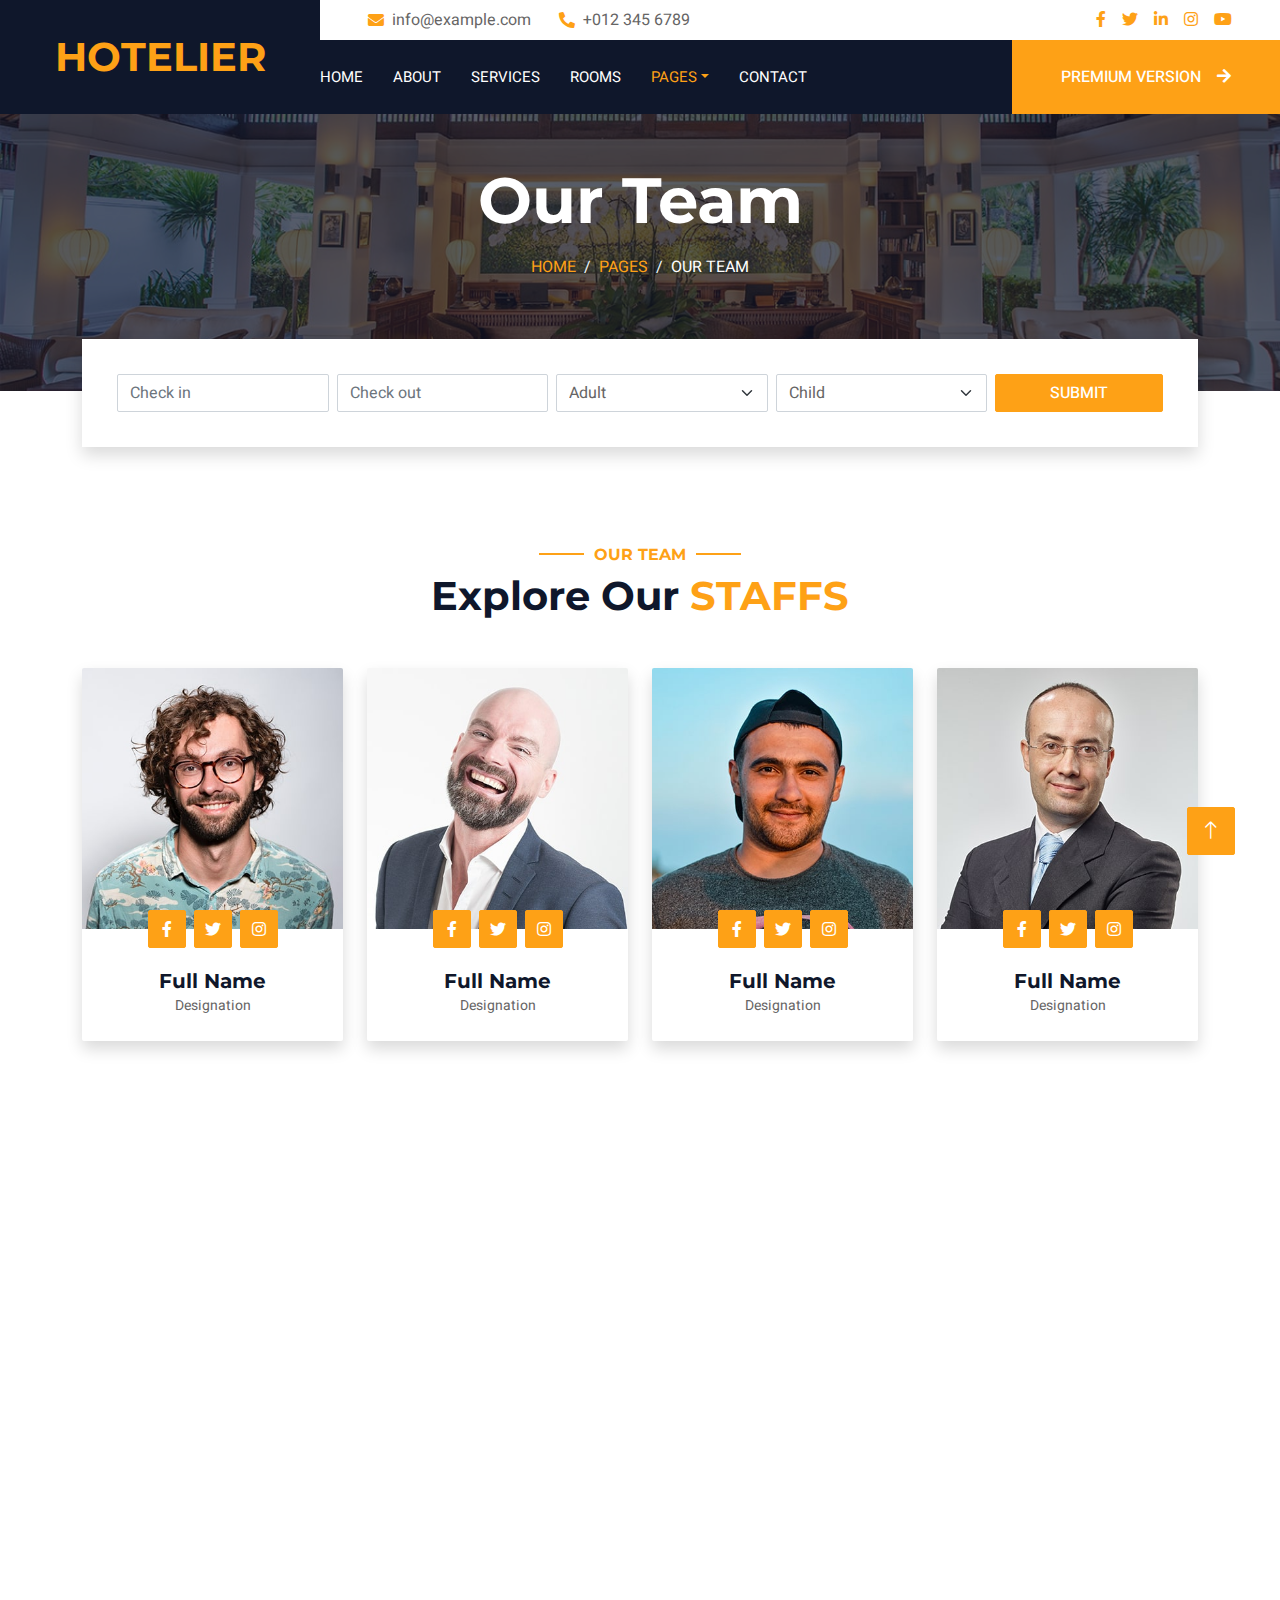
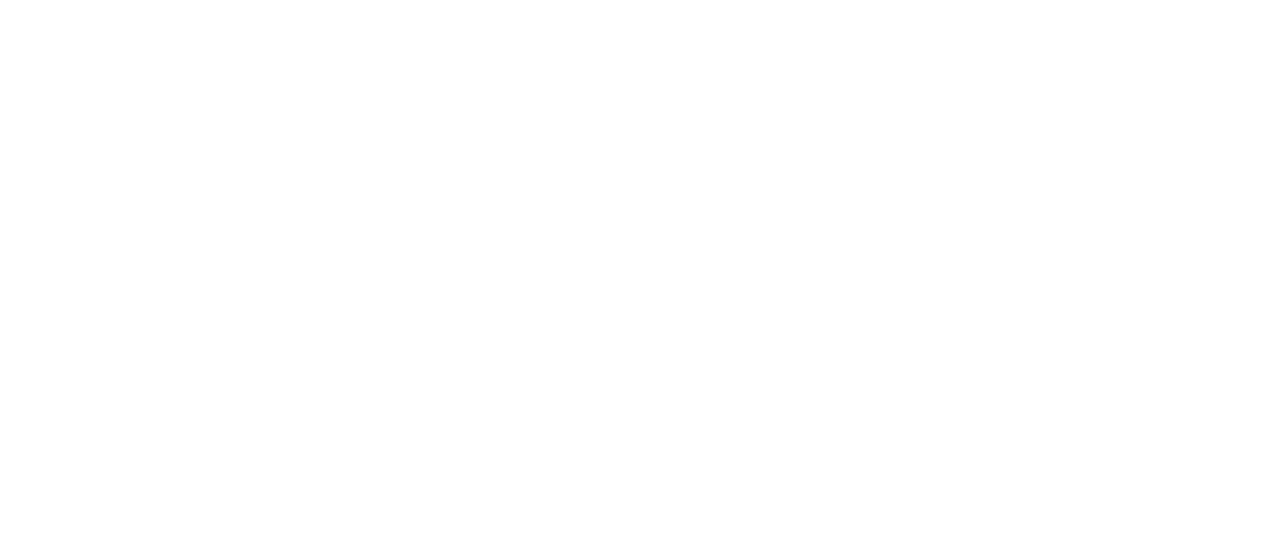
<file: team.html>
<!DOCTYPE html>
<html lang="en">

<head>
    <meta charset="utf-8">
    <title>Hotelier - Hotel HTML Template</title>
    <meta content="width=device-width, initial-scale=1.0" name="viewport">
    <meta content="" name="keywords">
    <meta content="" name="description">

    <!-- Favicon -->
    <link href="img/favicon.ico" rel="icon">

    <!-- Google Web Fonts -->
    <link rel="preconnect" href="https://fonts.googleapis.com">
    <link rel="preconnect" href="https://fonts.gstatic.com" crossorigin>
    <link href="https://fonts.googleapis.com/css2?family=Heebo:wght@400;500;600;700&family=Montserrat:wght@400;500;600;700&display=swap" rel="stylesheet">  

    <!-- Icon Font Stylesheet -->
    <link href="https://cdnjs.cloudflare.com/ajax/libs/font-awesome/5.10.0/css/all.min.css" rel="stylesheet">
    <link href="https://cdn.jsdelivr.net/npm/bootstrap-icons@1.4.1/font/bootstrap-icons.css" rel="stylesheet">

    <!-- Libraries Stylesheet -->
    <link href="lib/animate/animate.min.css" rel="stylesheet">
    <link href="lib/owlcarousel/assets/owl.carousel.min.css" rel="stylesheet">
    <link href="lib/tempusdominus/css/tempusdominus-bootstrap-4.min.css" rel="stylesheet" />

    <!-- Customized Bootstrap Stylesheet -->
    <link href="css/bootstrap.min.css" rel="stylesheet">

    <!-- Template Stylesheet -->
    <link href="css/style.css" rel="stylesheet">
</head>

<body>
    <div class="container-xxl bg-white p-0">
        <!-- Spinner Start -->
        <div id="spinner" class="show bg-white position-fixed translate-middle w-100 vh-100 top-50 start-50 d-flex align-items-center justify-content-center">
            <div class="spinner-border text-primary" style="width: 3rem; height: 3rem;" role="status">
                <span class="sr-only">Loading...</span>
            </div>
        </div>
        <!-- Spinner End -->

        <!-- Header Start -->
        <div class="container-fluid bg-dark px-0">
            <div class="row gx-0">
                <div class="col-lg-3 bg-dark d-none d-lg-block">
                    <a href="index.html" class="navbar-brand w-100 h-100 m-0 p-0 d-flex align-items-center justify-content-center">
                        <h1 class="m-0 text-primary text-uppercase">Hotelier</h1>
                    </a>
                </div>
                <div class="col-lg-9">
                    <div class="row gx-0 bg-white d-none d-lg-flex">
                        <div class="col-lg-7 px-5 text-start">
                            <div class="h-100 d-inline-flex align-items-center py-2 me-4">
                                <i class="fa fa-envelope text-primary me-2"></i>
                                <p class="mb-0">info@example.com</p>
                            </div>
                            <div class="h-100 d-inline-flex align-items-center py-2">
                                <i class="fa fa-phone-alt text-primary me-2"></i>
                                <p class="mb-0">+012 345 6789</p>
                            </div>
                        </div>
                        <div class="col-lg-5 px-5 text-end">
                            <div class="d-inline-flex align-items-center py-2">
                                <a class="me-3" href=""><i class="fab fa-facebook-f"></i></a>
                                <a class="me-3" href=""><i class="fab fa-twitter"></i></a>
                                <a class="me-3" href=""><i class="fab fa-linkedin-in"></i></a>
                                <a class="me-3" href=""><i class="fab fa-instagram"></i></a>
                                <a class="" href=""><i class="fab fa-youtube"></i></a>
                            </div>
                        </div>
                    </div>
                    <nav class="navbar navbar-expand-lg bg-dark navbar-dark p-3 p-lg-0">
                        <a href="index.html" class="navbar-brand d-block d-lg-none">
                            <h1 class="m-0 text-primary text-uppercase">Hotelier</h1>
                        </a>
                        <button type="button" class="navbar-toggler" data-bs-toggle="collapse" data-bs-target="#navbarCollapse">
                            <span class="navbar-toggler-icon"></span>
                        </button>
                        <div class="collapse navbar-collapse justify-content-between" id="navbarCollapse">
                            <div class="navbar-nav mr-auto py-0">
                                <a href="index.html" class="nav-item nav-link">Home</a>
                                <a href="about.html" class="nav-item nav-link">About</a>
                                <a href="service.html" class="nav-item nav-link">Services</a>
                                <a href="room.html" class="nav-item nav-link">Rooms</a>
                                <div class="nav-item dropdown">
                                    <a href="#" class="nav-link dropdown-toggle active" data-bs-toggle="dropdown">Pages</a>
                                    <div class="dropdown-menu rounded-0 m-0">
                                        <a href="booking.html" class="dropdown-item">Booking</a>
                                        <a href="team.html" class="dropdown-item active">Our Team</a>
                                        <a href="testimonial.html" class="dropdown-item">Testimonial</a>
                                    </div>
                                </div>
                                <a href="contact.html" class="nav-item nav-link">Contact</a>
                            </div>
                            <a href="https://htmlcodex.com/hotel-html-template-pro" class="btn btn-primary rounded-0 py-4 px-md-5 d-none d-lg-block">Premium Version<i class="fa fa-arrow-right ms-3"></i></a>
                        </div>
                    </nav>
                </div>
            </div>
        </div>
        <!-- Header End -->


        <!-- Page Header Start -->
        <div class="container-fluid page-header mb-5 p-0" style="background-image: url(img/carousel-1.jpg);">
            <div class="container-fluid page-header-inner py-5">
                <div class="container text-center pb-5">
                    <h1 class="display-3 text-white mb-3 animated slideInDown">Our Team</h1>
                    <nav aria-label="breadcrumb">
                        <ol class="breadcrumb justify-content-center text-uppercase">
                            <li class="breadcrumb-item"><a href="#">Home</a></li>
                            <li class="breadcrumb-item"><a href="#">Pages</a></li>
                            <li class="breadcrumb-item text-white active" aria-current="page">Our Team</li>
                        </ol>
                    </nav>
                </div>
            </div>
        </div>
        <!-- Page Header End -->


        <!-- Booking Start -->
        <div class="container-fluid booking pb-5 wow fadeIn" data-wow-delay="0.1s">
            <div class="container">
                <div class="bg-white shadow" style="padding: 35px;">
                    <div class="row g-2">
                        <div class="col-md-10">
                            <div class="row g-2">
                                <div class="col-md-3">
                                    <div class="date" id="date1" data-target-input="nearest">
                                        <input type="text" class="form-control datetimepicker-input"
                                            placeholder="Check in" data-target="#date1" data-toggle="datetimepicker" />
                                    </div>
                                </div>
                                <div class="col-md-3">
                                    <div class="date" id="date2" data-target-input="nearest">
                                        <input type="text" class="form-control datetimepicker-input" placeholder="Check out" data-target="#date2" data-toggle="datetimepicker"/>
                                    </div>
                                </div>
                                <div class="col-md-3">
                                    <select class="form-select">
                                        <option selected>Adult</option>
                                        <option value="1">Adult 1</option>
                                        <option value="2">Adult 2</option>
                                        <option value="3">Adult 3</option>
                                    </select>
                                </div>
                                <div class="col-md-3">
                                    <select class="form-select">
                                        <option selected>Child</option>
                                        <option value="1">Child 1</option>
                                        <option value="2">Child 2</option>
                                        <option value="3">Child 3</option>
                                    </select>
                                </div>
                            </div>
                        </div>
                        <div class="col-md-2">
                            <button class="btn btn-primary w-100">Submit</button>
                        </div>
                    </div>
                </div>
            </div>
        </div>
        <!-- Booking End -->


        <!-- Team Start -->
        <div class="container-xxl py-5">
            <div class="container">
                <div class="text-center wow fadeInUp" data-wow-delay="0.1s">
                    <h6 class="section-title text-center text-primary text-uppercase">Our Team</h6>
                    <h1 class="mb-5">Explore Our <span class="text-primary text-uppercase">Staffs</span></h1>
                </div>
                <div class="row g-4">
                    <div class="col-lg-3 col-md-6 wow fadeInUp" data-wow-delay="0.1s">
                        <div class="rounded shadow overflow-hidden">
                            <div class="position-relative">
                                <img class="img-fluid" src="img/team-1.jpg" alt="">
                                <div class="position-absolute start-50 top-100 translate-middle d-flex align-items-center">
                                    <a class="btn btn-square btn-primary mx-1" href=""><i class="fab fa-facebook-f"></i></a>
                                    <a class="btn btn-square btn-primary mx-1" href=""><i class="fab fa-twitter"></i></a>
                                    <a class="btn btn-square btn-primary mx-1" href=""><i class="fab fa-instagram"></i></a>
                                </div>
                            </div>
                            <div class="text-center p-4 mt-3">
                                <h5 class="fw-bold mb-0">Full Name</h5>
                                <small>Designation</small>
                            </div>
                        </div>
                    </div>
                    <div class="col-lg-3 col-md-6 wow fadeInUp" data-wow-delay="0.3s">
                        <div class="rounded shadow overflow-hidden">
                            <div class="position-relative">
                                <img class="img-fluid" src="img/team-2.jpg" alt="">
                                <div class="position-absolute start-50 top-100 translate-middle d-flex align-items-center">
                                    <a class="btn btn-square btn-primary mx-1" href=""><i class="fab fa-facebook-f"></i></a>
                                    <a class="btn btn-square btn-primary mx-1" href=""><i class="fab fa-twitter"></i></a>
                                    <a class="btn btn-square btn-primary mx-1" href=""><i class="fab fa-instagram"></i></a>
                                </div>
                            </div>
                            <div class="text-center p-4 mt-3">
                                <h5 class="fw-bold mb-0">Full Name</h5>
                                <small>Designation</small>
                            </div>
                        </div>
                    </div>
                    <div class="col-lg-3 col-md-6 wow fadeInUp" data-wow-delay="0.5s">
                        <div class="rounded shadow overflow-hidden">
                            <div class="position-relative">
                                <img class="img-fluid" src="img/team-3.jpg" alt="">
                                <div class="position-absolute start-50 top-100 translate-middle d-flex align-items-center">
                                    <a class="btn btn-square btn-primary mx-1" href=""><i class="fab fa-facebook-f"></i></a>
                                    <a class="btn btn-square btn-primary mx-1" href=""><i class="fab fa-twitter"></i></a>
                                    <a class="btn btn-square btn-primary mx-1" href=""><i class="fab fa-instagram"></i></a>
                                </div>
                            </div>
                            <div class="text-center p-4 mt-3">
                                <h5 class="fw-bold mb-0">Full Name</h5>
                                <small>Designation</small>
                            </div>
                        </div>
                    </div>
                    <div class="col-lg-3 col-md-6 wow fadeInUp" data-wow-delay="0.7s">
                        <div class="rounded shadow overflow-hidden">
                            <div class="position-relative">
                                <img class="img-fluid" src="img/team-4.jpg" alt="">
                                <div class="position-absolute start-50 top-100 translate-middle d-flex align-items-center">
                                    <a class="btn btn-square btn-primary mx-1" href=""><i class="fab fa-facebook-f"></i></a>
                                    <a class="btn btn-square btn-primary mx-1" href=""><i class="fab fa-twitter"></i></a>
                                    <a class="btn btn-square btn-primary mx-1" href=""><i class="fab fa-instagram"></i></a>
                                </div>
                            </div>
                            <div class="text-center p-4 mt-3">
                                <h5 class="fw-bold mb-0">Full Name</h5>
                                <small>Designation</small>
                            </div>
                        </div>
                    </div>
                    <div class="col-lg-3 col-md-6 wow fadeInUp" data-wow-delay="0.1s">
                        <div class="rounded shadow overflow-hidden">
                            <div class="position-relative">
                                <img class="img-fluid" src="img/team-2.jpg" alt="">
                                <div class="position-absolute start-50 top-100 translate-middle d-flex align-items-center">
                                    <a class="btn btn-square btn-primary mx-1" href=""><i class="fab fa-facebook-f"></i></a>
                                    <a class="btn btn-square btn-primary mx-1" href=""><i class="fab fa-twitter"></i></a>
                                    <a class="btn btn-square btn-primary mx-1" href=""><i class="fab fa-instagram"></i></a>
                                </div>
                            </div>
                            <div class="text-center p-4 mt-3">
                                <h5 class="fw-bold mb-0">Full Name</h5>
                                <small>Designation</small>
                            </div>
                        </div>
                    </div>
                    <div class="col-lg-3 col-md-6 wow fadeInUp" data-wow-delay="0.3s">
                        <div class="rounded shadow overflow-hidden">
                            <div class="position-relative">
                                <img class="img-fluid" src="img/team-3.jpg" alt="">
                                <div class="position-absolute start-50 top-100 translate-middle d-flex align-items-center">
                                    <a class="btn btn-square btn-primary mx-1" href=""><i class="fab fa-facebook-f"></i></a>
                                    <a class="btn btn-square btn-primary mx-1" href=""><i class="fab fa-twitter"></i></a>
                                    <a class="btn btn-square btn-primary mx-1" href=""><i class="fab fa-instagram"></i></a>
                                </div>
                            </div>
                            <div class="text-center p-4 mt-3">
                                <h5 class="fw-bold mb-0">Full Name</h5>
                                <small>Designation</small>
                            </div>
                        </div>
                    </div>
                    <div class="col-lg-3 col-md-6 wow fadeInUp" data-wow-delay="0.5s">
                        <div class="rounded shadow overflow-hidden">
                            <div class="position-relative">
                                <img class="img-fluid" src="img/team-4.jpg" alt="">
                                <div class="position-absolute start-50 top-100 translate-middle d-flex align-items-center">
                                    <a class="btn btn-square btn-primary mx-1" href=""><i class="fab fa-facebook-f"></i></a>
                                    <a class="btn btn-square btn-primary mx-1" href=""><i class="fab fa-twitter"></i></a>
                                    <a class="btn btn-square btn-primary mx-1" href=""><i class="fab fa-instagram"></i></a>
                                </div>
                            </div>
                            <div class="text-center p-4 mt-3">
                                <h5 class="fw-bold mb-0">Full Name</h5>
                                <small>Designation</small>
                            </div>
                        </div>
                    </div>
                    <div class="col-lg-3 col-md-6 wow fadeInUp" data-wow-delay="0.7s">
                        <div class="rounded shadow overflow-hidden">
                            <div class="position-relative">
                                <img class="img-fluid" src="img/team-1.jpg" alt="">
                                <div class="position-absolute start-50 top-100 translate-middle d-flex align-items-center">
                                    <a class="btn btn-square btn-primary mx-1" href=""><i class="fab fa-facebook-f"></i></a>
                                    <a class="btn btn-square btn-primary mx-1" href=""><i class="fab fa-twitter"></i></a>
                                    <a class="btn btn-square btn-primary mx-1" href=""><i class="fab fa-instagram"></i></a>
                                </div>
                            </div>
                            <div class="text-center p-4 mt-3">
                                <h5 class="fw-bold mb-0">Full Name</h5>
                                <small>Designation</small>
                            </div>
                        </div>
                    </div>
                </div>
            </div>
        </div>
        <!-- Team End -->


        <!-- Newsletter Start -->
        <div class="container newsletter mt-5 wow fadeIn" data-wow-delay="0.1s">
            <div class="row justify-content-center">
                <div class="col-lg-10 border rounded p-1">
                    <div class="border rounded text-center p-1">
                        <div class="bg-white rounded text-center p-5">
                            <h4 class="mb-4">Subscribe Our <span class="text-primary text-uppercase">Newsletter</span></h4>
                            <div class="position-relative mx-auto" style="max-width: 400px;">
                                <input class="form-control w-100 py-3 ps-4 pe-5" type="text" placeholder="Enter your email">
                                <button type="button" class="btn btn-primary py-2 px-3 position-absolute top-0 end-0 mt-2 me-2">Submit</button>
                            </div>
                        </div>
                    </div>
                </div>
            </div>
        </div>
        <!-- Newsletter Start -->
        

        <!-- Footer Start -->
        <div class="container-fluid bg-dark text-light footer wow fadeIn" data-wow-delay="0.1s">
            <div class="container pb-5">
                <div class="row g-5">
                    <div class="col-md-6 col-lg-4">
                        <div class="bg-primary rounded p-4">
                            <a href="index.html"><h1 class="text-white text-uppercase mb-3">Hotelier</h1></a>
                            <p class="text-white mb-0">
								Download <a class="text-dark fw-medium" href="https://htmlcodex.com/hotel-html-template-pro">Hotelier – Premium Version</a>, build a professional website for your hotel business and grab the attention of new visitors upon your site’s launch.
							</p>
                        </div>
                    </div>
                    <div class="col-md-6 col-lg-3">
                        <h6 class="section-title text-start text-primary text-uppercase mb-4">Contact</h6>
                        <p class="mb-2"><i class="fa fa-map-marker-alt me-3"></i>123 Street, New York, USA</p>
                        <p class="mb-2"><i class="fa fa-phone-alt me-3"></i>+012 345 67890</p>
                        <p class="mb-2"><i class="fa fa-envelope me-3"></i>info@example.com</p>
                        <div class="d-flex pt-2">
                            <a class="btn btn-outline-light btn-social" href=""><i class="fab fa-twitter"></i></a>
                            <a class="btn btn-outline-light btn-social" href=""><i class="fab fa-facebook-f"></i></a>
                            <a class="btn btn-outline-light btn-social" href=""><i class="fab fa-youtube"></i></a>
                            <a class="btn btn-outline-light btn-social" href=""><i class="fab fa-linkedin-in"></i></a>
                        </div>
                    </div>
                    <div class="col-lg-5 col-md-12">
                        <div class="row gy-5 g-4">
                            <div class="col-md-6">
                                <h6 class="section-title text-start text-primary text-uppercase mb-4">Company</h6>
                                <a class="btn btn-link" href="">About Us</a>
                                <a class="btn btn-link" href="">Contact Us</a>
                                <a class="btn btn-link" href="">Privacy Policy</a>
                                <a class="btn btn-link" href="">Terms & Condition</a>
                                <a class="btn btn-link" href="">Support</a>
                            </div>
                            <div class="col-md-6">
                                <h6 class="section-title text-start text-primary text-uppercase mb-4">Services</h6>
                                <a class="btn btn-link" href="">Food & Restaurant</a>
                                <a class="btn btn-link" href="">Spa & Fitness</a>
                                <a class="btn btn-link" href="">Sports & Gaming</a>
                                <a class="btn btn-link" href="">Event & Party</a>
                                <a class="btn btn-link" href="">GYM & Yoga</a>
                            </div>
                        </div>
                    </div>
                </div>
            </div>
            <div class="container">
                <div class="copyright">
                    <div class="row">
                        <div class="col-md-6 text-center text-md-start mb-3 mb-md-0">
                            &copy; <a class="border-bottom" href="#">Your Site Name</a>, All Right Reserved. 
							
							<!--/*** This template is free as long as you keep the footer author’s credit link/attribution link/backlink. If you'd like to use the template without the footer author’s credit link/attribution link/backlink, you can purchase the Credit Removal License from "https://htmlcodex.com/credit-removal". Thank you for your support. ***/-->
							Designed By <a class="border-bottom" href="https://htmlcodex.com">HTML Codex</a>
                        </div>
                        <div class="col-md-6 text-center text-md-end">
                            <div class="footer-menu">
                                <a href="">Home</a>
                                <a href="">Cookies</a>
                                <a href="">Help</a>
                                <a href="">FQAs</a>
                            </div>
                        </div>
                    </div>
                </div>
            </div>
        </div>
        <!-- Footer End -->


        <!-- Back to Top -->
        <a href="#" class="btn btn-lg btn-primary btn-lg-square back-to-top"><i class="bi bi-arrow-up"></i></a>
    </div>

    <!-- JavaScript Libraries -->
    <script src="https://code.jquery.com/jquery-3.4.1.min.js"></script>
    <script src="https://cdn.jsdelivr.net/npm/bootstrap@5.0.0/dist/js/bootstrap.bundle.min.js"></script>
    <script src="lib/wow/wow.min.js"></script>
    <script src="lib/easing/easing.min.js"></script>
    <script src="lib/waypoints/waypoints.min.js"></script>
    <script src="lib/counterup/counterup.min.js"></script>
    <script src="lib/owlcarousel/owl.carousel.min.js"></script>
    <script src="lib/tempusdominus/js/moment.min.js"></script>
    <script src="lib/tempusdominus/js/moment-timezone.min.js"></script>
    <script src="lib/tempusdominus/js/tempusdominus-bootstrap-4.min.js"></script>

    <!-- Template Javascript -->
    <script src="js/main.js"></script>
</body>

</html>
</file>
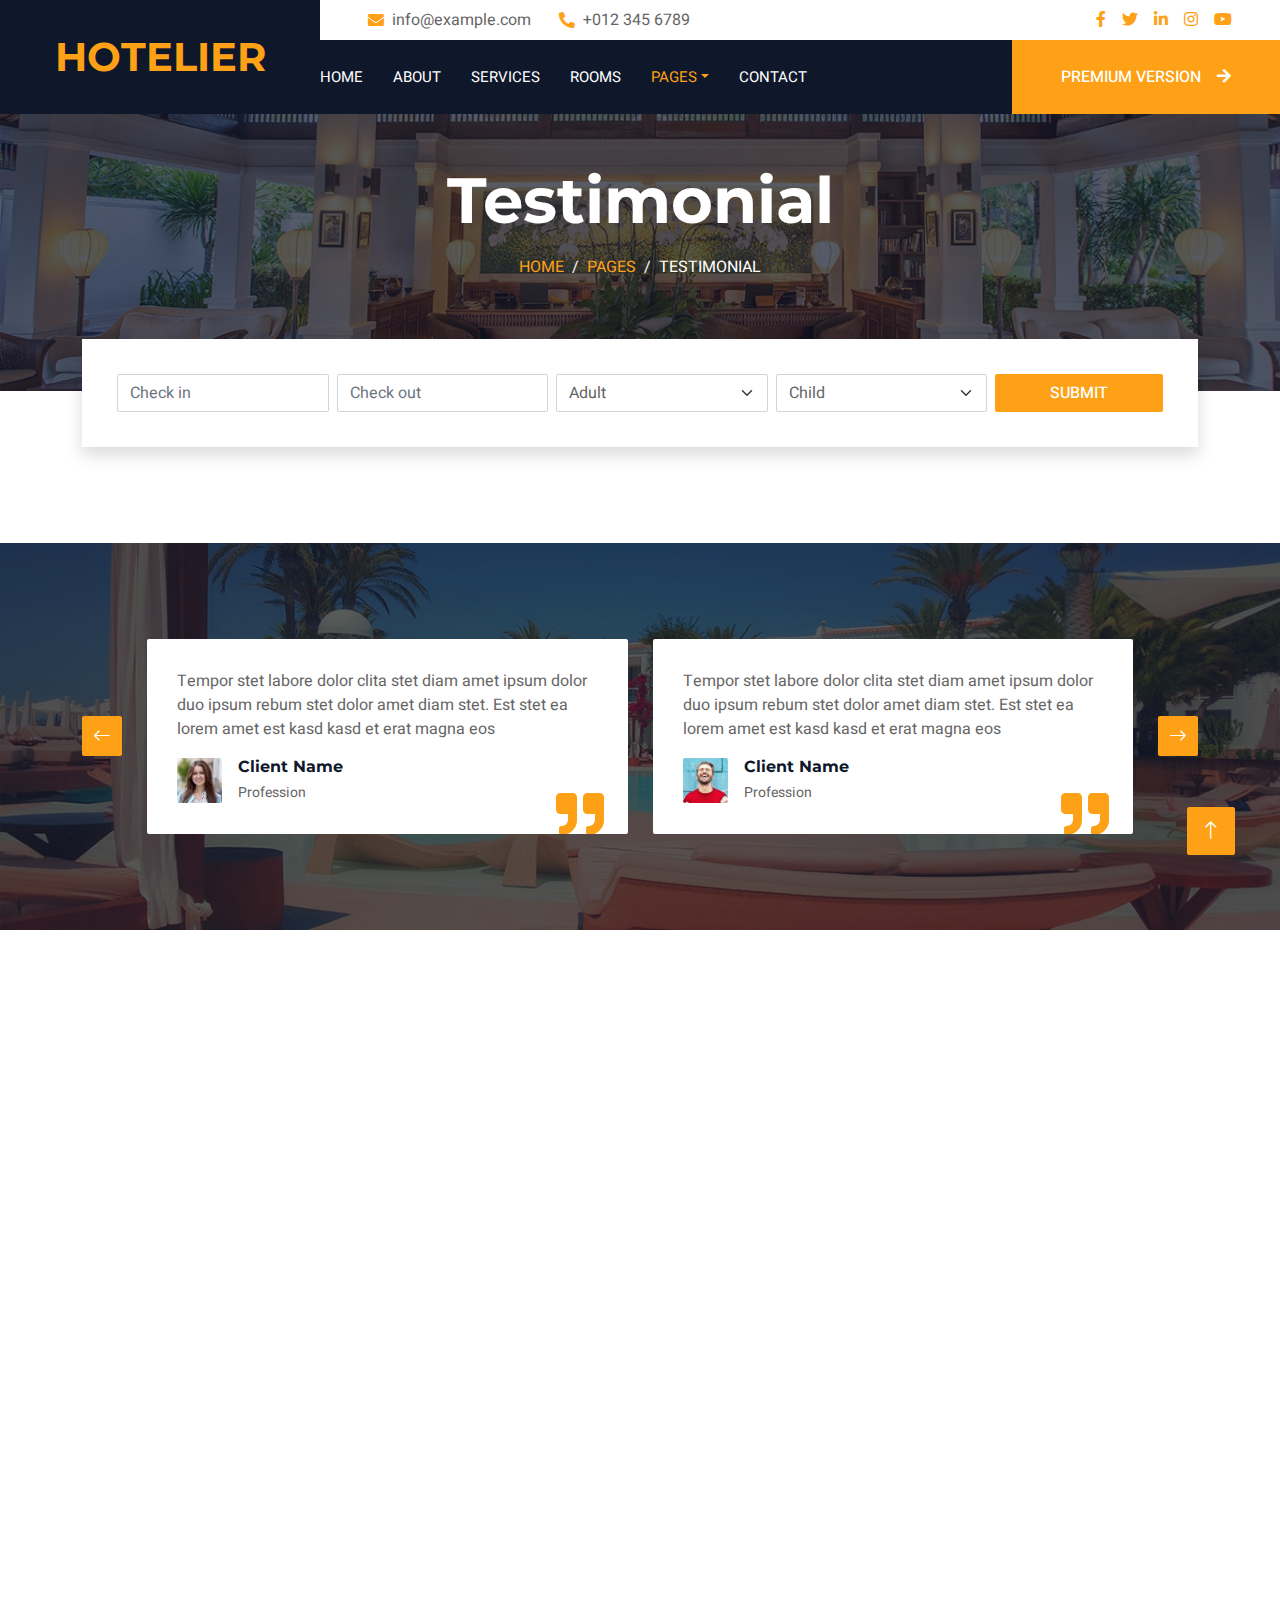
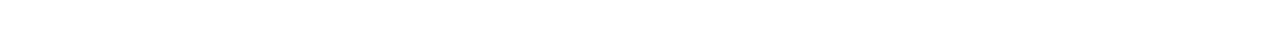
<file: testimonial.html>
<!DOCTYPE html>
<html lang="en">

<head>
    <meta charset="utf-8">
    <title>Hotelier - Hotel HTML Template</title>
    <meta content="width=device-width, initial-scale=1.0" name="viewport">
    <meta content="" name="keywords">
    <meta content="" name="description">

    <!-- Favicon -->
    <link href="img/favicon.ico" rel="icon">

    <!-- Google Web Fonts -->
    <link rel="preconnect" href="https://fonts.googleapis.com">
    <link rel="preconnect" href="https://fonts.gstatic.com" crossorigin>
    <link href="https://fonts.googleapis.com/css2?family=Heebo:wght@400;500;600;700&family=Montserrat:wght@400;500;600;700&display=swap" rel="stylesheet">  

    <!-- Icon Font Stylesheet -->
    <link href="https://cdnjs.cloudflare.com/ajax/libs/font-awesome/5.10.0/css/all.min.css" rel="stylesheet">
    <link href="https://cdn.jsdelivr.net/npm/bootstrap-icons@1.4.1/font/bootstrap-icons.css" rel="stylesheet">

    <!-- Libraries Stylesheet -->
    <link href="lib/animate/animate.min.css" rel="stylesheet">
    <link href="lib/owlcarousel/assets/owl.carousel.min.css" rel="stylesheet">
    <link href="lib/tempusdominus/css/tempusdominus-bootstrap-4.min.css" rel="stylesheet" />

    <!-- Customized Bootstrap Stylesheet -->
    <link href="css/bootstrap.min.css" rel="stylesheet">

    <!-- Template Stylesheet -->
    <link href="css/style.css" rel="stylesheet">
</head>

<body>
    <div class="container-xxl bg-white p-0">
        <!-- Spinner Start -->
        <div id="spinner" class="show bg-white position-fixed translate-middle w-100 vh-100 top-50 start-50 d-flex align-items-center justify-content-center">
            <div class="spinner-border text-primary" style="width: 3rem; height: 3rem;" role="status">
                <span class="sr-only">Loading...</span>
            </div>
        </div>
        <!-- Spinner End -->

        <!-- Header Start -->
        <div class="container-fluid bg-dark px-0">
            <div class="row gx-0">
                <div class="col-lg-3 bg-dark d-none d-lg-block">
                    <a href="index.html" class="navbar-brand w-100 h-100 m-0 p-0 d-flex align-items-center justify-content-center">
                        <h1 class="m-0 text-primary text-uppercase">Hotelier</h1>
                    </a>
                </div>
                <div class="col-lg-9">
                    <div class="row gx-0 bg-white d-none d-lg-flex">
                        <div class="col-lg-7 px-5 text-start">
                            <div class="h-100 d-inline-flex align-items-center py-2 me-4">
                                <i class="fa fa-envelope text-primary me-2"></i>
                                <p class="mb-0">info@example.com</p>
                            </div>
                            <div class="h-100 d-inline-flex align-items-center py-2">
                                <i class="fa fa-phone-alt text-primary me-2"></i>
                                <p class="mb-0">+012 345 6789</p>
                            </div>
                        </div>
                        <div class="col-lg-5 px-5 text-end">
                            <div class="d-inline-flex align-items-center py-2">
                                <a class="me-3" href=""><i class="fab fa-facebook-f"></i></a>
                                <a class="me-3" href=""><i class="fab fa-twitter"></i></a>
                                <a class="me-3" href=""><i class="fab fa-linkedin-in"></i></a>
                                <a class="me-3" href=""><i class="fab fa-instagram"></i></a>
                                <a class="" href=""><i class="fab fa-youtube"></i></a>
                            </div>
                        </div>
                    </div>
                    <nav class="navbar navbar-expand-lg bg-dark navbar-dark p-3 p-lg-0">
                        <a href="index.html" class="navbar-brand d-block d-lg-none">
                            <h1 class="m-0 text-primary text-uppercase">Hotelier</h1>
                        </a>
                        <button type="button" class="navbar-toggler" data-bs-toggle="collapse" data-bs-target="#navbarCollapse">
                            <span class="navbar-toggler-icon"></span>
                        </button>
                        <div class="collapse navbar-collapse justify-content-between" id="navbarCollapse">
                            <div class="navbar-nav mr-auto py-0">
                                <a href="index.html" class="nav-item nav-link">Home</a>
                                <a href="about.html" class="nav-item nav-link">About</a>
                                <a href="service.html" class="nav-item nav-link">Services</a>
                                <a href="room.html" class="nav-item nav-link">Rooms</a>
                                <div class="nav-item dropdown">
                                    <a href="#" class="nav-link dropdown-toggle active" data-bs-toggle="dropdown">Pages</a>
                                    <div class="dropdown-menu rounded-0 m-0">
                                        <a href="booking.html" class="dropdown-item">Booking</a>
                                        <a href="team.html" class="dropdown-item">Our Team</a>
                                        <a href="testimonial.html" class="dropdown-item active">Testimonial</a>
                                    </div>
                                </div>
                                <a href="contact.html" class="nav-item nav-link">Contact</a>
                            </div>
                            <a href="https://htmlcodex.com/hotel-html-template-pro" class="btn btn-primary rounded-0 py-4 px-md-5 d-none d-lg-block">Premium Version<i class="fa fa-arrow-right ms-3"></i></a>
                        </div>
                    </nav>
                </div>
            </div>
        </div>
        <!-- Header End -->


        <!-- Page Header Start -->
        <div class="container-fluid page-header mb-5 p-0" style="background-image: url(img/carousel-1.jpg);">
            <div class="container-fluid page-header-inner py-5">
                <div class="container text-center pb-5">
                    <h1 class="display-3 text-white mb-3 animated slideInDown">Testimonial</h1>
                    <nav aria-label="breadcrumb">
                        <ol class="breadcrumb justify-content-center text-uppercase">
                            <li class="breadcrumb-item"><a href="#">Home</a></li>
                            <li class="breadcrumb-item"><a href="#">Pages</a></li>
                            <li class="breadcrumb-item text-white active" aria-current="page">Testimonial</li>
                        </ol>
                    </nav>
                </div>
            </div>
        </div>
        <!-- Page Header End -->


        <!-- Booking Start -->
        <div class="container-fluid booking pb-5 wow fadeIn" data-wow-delay="0.1s">
            <div class="container">
                <div class="bg-white shadow" style="padding: 35px;">
                    <div class="row g-2">
                        <div class="col-md-10">
                            <div class="row g-2">
                                <div class="col-md-3">
                                    <div class="date" id="date1" data-target-input="nearest">
                                        <input type="text" class="form-control datetimepicker-input"
                                            placeholder="Check in" data-target="#date1" data-toggle="datetimepicker" />
                                    </div>
                                </div>
                                <div class="col-md-3">
                                    <div class="date" id="date2" data-target-input="nearest">
                                        <input type="text" class="form-control datetimepicker-input" placeholder="Check out" data-target="#date2" data-toggle="datetimepicker"/>
                                    </div>
                                </div>
                                <div class="col-md-3">
                                    <select class="form-select">
                                        <option selected>Adult</option>
                                        <option value="1">Adult 1</option>
                                        <option value="2">Adult 2</option>
                                        <option value="3">Adult 3</option>
                                    </select>
                                </div>
                                <div class="col-md-3">
                                    <select class="form-select">
                                        <option selected>Child</option>
                                        <option value="1">Child 1</option>
                                        <option value="2">Child 2</option>
                                        <option value="3">Child 3</option>
                                    </select>
                                </div>
                            </div>
                        </div>
                        <div class="col-md-2">
                            <button class="btn btn-primary w-100">Submit</button>
                        </div>
                    </div>
                </div>
            </div>
        </div>
        <!-- Booking End -->


        <!-- Testimonial Start -->
        <div class="container-xxl testimonial mt-5 py-5 bg-dark wow zoomIn" data-wow-delay="0.1s" style="margin-bottom: 90px;">
            <div class="container">
                <div class="owl-carousel testimonial-carousel py-5">
                    <div class="testimonial-item position-relative bg-white rounded overflow-hidden">
                        <p>Tempor stet labore dolor clita stet diam amet ipsum dolor duo ipsum rebum stet dolor amet diam stet. Est stet ea lorem amet est kasd kasd et erat magna eos</p>
                        <div class="d-flex align-items-center">
                            <img class="img-fluid flex-shrink-0 rounded" src="img/testimonial-1.jpg" style="width: 45px; height: 45px;">
                            <div class="ps-3">
                                <h6 class="fw-bold mb-1">Client Name</h6>
                                <small>Profession</small>
                            </div>
                        </div>
                        <i class="fa fa-quote-right fa-3x text-primary position-absolute end-0 bottom-0 me-4 mb-n1"></i>
                    </div>
                    <div class="testimonial-item position-relative bg-white rounded overflow-hidden">
                        <p>Tempor stet labore dolor clita stet diam amet ipsum dolor duo ipsum rebum stet dolor amet diam stet. Est stet ea lorem amet est kasd kasd et erat magna eos</p>
                        <div class="d-flex align-items-center">
                            <img class="img-fluid flex-shrink-0 rounded" src="img/testimonial-2.jpg" style="width: 45px; height: 45px;">
                            <div class="ps-3">
                                <h6 class="fw-bold mb-1">Client Name</h6>
                                <small>Profession</small>
                            </div>
                        </div>
                        <i class="fa fa-quote-right fa-3x text-primary position-absolute end-0 bottom-0 me-4 mb-n1"></i>
                    </div>
                    <div class="testimonial-item position-relative bg-white rounded overflow-hidden">
                        <p>Tempor stet labore dolor clita stet diam amet ipsum dolor duo ipsum rebum stet dolor amet diam stet. Est stet ea lorem amet est kasd kasd et erat magna eos</p>
                        <div class="d-flex align-items-center">
                            <img class="img-fluid flex-shrink-0 rounded" src="img/testimonial-3.jpg" style="width: 45px; height: 45px;">
                            <div class="ps-3">
                                <h6 class="fw-bold mb-1">Client Name</h6>
                                <small>Profession</small>
                            </div>
                        </div>
                        <i class="fa fa-quote-right fa-3x text-primary position-absolute end-0 bottom-0 me-4 mb-n1"></i>
                    </div>
                </div>
            </div>
        </div>
        <!-- Testimonial End -->


        <!-- Newsletter Start -->
        <div class="container newsletter mt-5 wow fadeIn" data-wow-delay="0.1s">
            <div class="row justify-content-center">
                <div class="col-lg-10 border rounded p-1">
                    <div class="border rounded text-center p-1">
                        <div class="bg-white rounded text-center p-5">
                            <h4 class="mb-4">Subscribe Our <span class="text-primary text-uppercase">Newsletter</span></h4>
                            <div class="position-relative mx-auto" style="max-width: 400px;">
                                <input class="form-control w-100 py-3 ps-4 pe-5" type="text" placeholder="Enter your email">
                                <button type="button" class="btn btn-primary py-2 px-3 position-absolute top-0 end-0 mt-2 me-2">Submit</button>
                            </div>
                        </div>
                    </div>
                </div>
            </div>
        </div>
        <!-- Newsletter Start -->
        

        <!-- Footer Start -->
        <div class="container-fluid bg-dark text-light footer wow fadeIn" data-wow-delay="0.1s">
            <div class="container pb-5">
                <div class="row g-5">
                    <div class="col-md-6 col-lg-4">
                        <div class="bg-primary rounded p-4">
                            <a href="index.html"><h1 class="text-white text-uppercase mb-3">Hotelier</h1></a>
                            <p class="text-white mb-0">
								Download <a class="text-dark fw-medium" href="https://htmlcodex.com/hotel-html-template-pro">Hotelier – Premium Version</a>, build a professional website for your hotel business and grab the attention of new visitors upon your site’s launch.
							</p>
                        </div>
                    </div>
                    <div class="col-md-6 col-lg-3">
                        <h6 class="section-title text-start text-primary text-uppercase mb-4">Contact</h6>
                        <p class="mb-2"><i class="fa fa-map-marker-alt me-3"></i>123 Street, New York, USA</p>
                        <p class="mb-2"><i class="fa fa-phone-alt me-3"></i>+012 345 67890</p>
                        <p class="mb-2"><i class="fa fa-envelope me-3"></i>info@example.com</p>
                        <div class="d-flex pt-2">
                            <a class="btn btn-outline-light btn-social" href=""><i class="fab fa-twitter"></i></a>
                            <a class="btn btn-outline-light btn-social" href=""><i class="fab fa-facebook-f"></i></a>
                            <a class="btn btn-outline-light btn-social" href=""><i class="fab fa-youtube"></i></a>
                            <a class="btn btn-outline-light btn-social" href=""><i class="fab fa-linkedin-in"></i></a>
                        </div>
                    </div>
                    <div class="col-lg-5 col-md-12">
                        <div class="row gy-5 g-4">
                            <div class="col-md-6">
                                <h6 class="section-title text-start text-primary text-uppercase mb-4">Company</h6>
                                <a class="btn btn-link" href="">About Us</a>
                                <a class="btn btn-link" href="">Contact Us</a>
                                <a class="btn btn-link" href="">Privacy Policy</a>
                                <a class="btn btn-link" href="">Terms & Condition</a>
                                <a class="btn btn-link" href="">Support</a>
                            </div>
                            <div class="col-md-6">
                                <h6 class="section-title text-start text-primary text-uppercase mb-4">Services</h6>
                                <a class="btn btn-link" href="">Food & Restaurant</a>
                                <a class="btn btn-link" href="">Spa & Fitness</a>
                                <a class="btn btn-link" href="">Sports & Gaming</a>
                                <a class="btn btn-link" href="">Event & Party</a>
                                <a class="btn btn-link" href="">GYM & Yoga</a>
                            </div>
                        </div>
                    </div>
                </div>
            </div>
            <div class="container">
                <div class="copyright">
                    <div class="row">
                        <div class="col-md-6 text-center text-md-start mb-3 mb-md-0">
                            &copy; <a class="border-bottom" href="#">Your Site Name</a>, All Right Reserved. 
							
							<!--/*** This template is free as long as you keep the footer author’s credit link/attribution link/backlink. If you'd like to use the template without the footer author’s credit link/attribution link/backlink, you can purchase the Credit Removal License from "https://htmlcodex.com/credit-removal". Thank you for your support. ***/-->
							Designed By <a class="border-bottom" href="https://htmlcodex.com">HTML Codex</a>
                        </div>
                        <div class="col-md-6 text-center text-md-end">
                            <div class="footer-menu">
                                <a href="">Home</a>
                                <a href="">Cookies</a>
                                <a href="">Help</a>
                                <a href="">FQAs</a>
                            </div>
                        </div>
                    </div>
                </div>
            </div>
        </div>
        <!-- Footer End -->


        <!-- Back to Top -->
        <a href="#" class="btn btn-lg btn-primary btn-lg-square back-to-top"><i class="bi bi-arrow-up"></i></a>
    </div>

    <!-- JavaScript Libraries -->
    <script src="https://code.jquery.com/jquery-3.4.1.min.js"></script>
    <script src="https://cdn.jsdelivr.net/npm/bootstrap@5.0.0/dist/js/bootstrap.bundle.min.js"></script>
    <script src="lib/wow/wow.min.js"></script>
    <script src="lib/easing/easing.min.js"></script>
    <script src="lib/waypoints/waypoints.min.js"></script>
    <script src="lib/counterup/counterup.min.js"></script>
    <script src="lib/owlcarousel/owl.carousel.min.js"></script>
    <script src="lib/tempusdominus/js/moment.min.js"></script>
    <script src="lib/tempusdominus/js/moment-timezone.min.js"></script>
    <script src="lib/tempusdominus/js/tempusdominus-bootstrap-4.min.js"></script>

    <!-- Template Javascript -->
    <script src="js/main.js"></script>
</body>

</html>
</file>
<file: css/style.css>
/********** Template CSS **********/
:root {
    --primary: #FEA116;
    --light: #F1F8FF;
    --dark: #0F172B;
}

.fw-medium {
    font-weight: 500 !important;
}

.fw-semi-bold {
    font-weight: 600 !important;
}

.back-to-top {
    position: fixed;
    display: none;
    right: 45px;
    bottom: 45px;
    z-index: 99;
}


/*** Spinner ***/
#spinner {
    opacity: 0;
    visibility: hidden;
    transition: opacity .5s ease-out, visibility 0s linear .5s;
    z-index: 99999;
}

#spinner.show {
    transition: opacity .5s ease-out, visibility 0s linear 0s;
    visibility: visible;
    opacity: 1;
}


/*** Button ***/
.btn {
    font-weight: 500;
    text-transform: uppercase;
    transition: .5s;
}

.btn.btn-primary,
.btn.btn-secondary {
    color: #FFFFFF;
}

.btn-square {
    width: 38px;
    height: 38px;
}

.btn-sm-square {
    width: 32px;
    height: 32px;
}

.btn-lg-square {
    width: 48px;
    height: 48px;
}

.btn-square,
.btn-sm-square,
.btn-lg-square {
    padding: 0;
    display: flex;
    align-items: center;
    justify-content: center;
    font-weight: normal;
    border-radius: 2px;
}


/*** Navbar ***/
.navbar-dark .navbar-nav .nav-link {
    margin-right: 30px;
    padding: 25px 0;
    color: #FFFFFF;
    font-size: 15px;
    text-transform: uppercase;
    outline: none;
}

.navbar-dark .navbar-nav .nav-link:hover,
.navbar-dark .navbar-nav .nav-link.active {
    color: var(--primary);
}

@media (max-width: 991.98px) {
    .navbar-dark .navbar-nav .nav-link  {
        margin-right: 0;
        padding: 10px 0;
    }
}


/*** Header ***/
.carousel-caption {
    top: 0;
    left: 0;
    right: 0;
    bottom: 0;
    background: rgba(15, 23, 43, .7);
    z-index: 1;
}

.carousel-control-prev,
.carousel-control-next {
    width: 10%;
}

.carousel-control-prev-icon,
.carousel-control-next-icon {
    width: 3rem;
    height: 3rem;
}

@media (max-width: 768px) {
    #header-carousel .carousel-item {
        position: relative;
        min-height: 450px;
    }
    
    #header-carousel .carousel-item img {
        position: absolute;
        width: 100%;
        height: 100%;
        object-fit: cover;
    }
}

.page-header {
    background-position: center center;
    background-repeat: no-repeat;
    background-size: cover;
}

.page-header-inner {
    background: rgba(15, 23, 43, .7);
}

.breadcrumb-item + .breadcrumb-item::before {
    color: var(--light);
}

.booking {
    position: relative;
    margin-top: -100px !important;
    z-index: 1;
}


/*** Section Title ***/
.section-title {
    position: relative;
    display: inline-block;
}

.section-title::before {
    position: absolute;
    content: "";
    width: 45px;
    height: 2px;
    top: 50%;
    left: -55px;
    margin-top: -1px;
    background: var(--primary);
}

.section-title::after {
    position: absolute;
    content: "";
    width: 45px;
    height: 2px;
    top: 50%;
    right: -55px;
    margin-top: -1px;
    background: var(--primary);
}

.section-title.text-start::before,
.section-title.text-end::after {
    display: none;
}


/*** Service ***/
.service-item {
    height: 320px;
    padding: 30px;
    display: flex;
    flex-direction: column;
    justify-content: center;
    text-align: center;
    background: #FFFFFF;
    box-shadow: 0 0 45px rgba(0, 0, 0, .08);
    transition: .5s;
}

.service-item:hover {
    background: var(--primary);
}

.service-item .service-icon {
    margin: 0 auto 30px auto;
    width: 65px;
    height: 65px;
    transition: .5s;
}

.service-item i,
.service-item h5,
.service-item p {
    transition: .5s;
}

.service-item:hover i,
.service-item:hover h5,
.service-item:hover p {
    color: #FFFFFF !important;
}


/*** Youtube Video ***/
.video {
    position: relative;
    height: 100%;
    min-height: 500px;
    background: linear-gradient(rgba(15, 23, 43, .1), rgba(15, 23, 43, .1)), url(../img/video.jpg);
    background-position: center center;
    background-repeat: no-repeat;
    background-size: cover;
}

.video .btn-play {
    position: absolute;
    z-index: 3;
    top: 50%;
    left: 50%;
    transform: translateX(-50%) translateY(-50%);
    box-sizing: content-box;
    display: block;
    width: 32px;
    height: 44px;
    border-radius: 50%;
    border: none;
    outline: none;
    padding: 18px 20px 18px 28px;
}

.video .btn-play:before {
    content: "";
    position: absolute;
    z-index: 0;
    left: 50%;
    top: 50%;
    transform: translateX(-50%) translateY(-50%);
    display: block;
    width: 100px;
    height: 100px;
    background: var(--primary);
    border-radius: 50%;
    animation: pulse-border 1500ms ease-out infinite;
}

.video .btn-play:after {
    content: "";
    position: absolute;
    z-index: 1;
    left: 50%;
    top: 50%;
    transform: translateX(-50%) translateY(-50%);
    display: block;
    width: 100px;
    height: 100px;
    background: var(--primary);
    border-radius: 50%;
    transition: all 200ms;
}

.video .btn-play img {
    position: relative;
    z-index: 3;
    max-width: 100%;
    width: auto;
    height: auto;
}

.video .btn-play span {
    display: block;
    position: relative;
    z-index: 3;
    width: 0;
    height: 0;
    border-left: 32px solid var(--dark);
    border-top: 22px solid transparent;
    border-bottom: 22px solid transparent;
}

@keyframes pulse-border {
    0% {
        transform: translateX(-50%) translateY(-50%) translateZ(0) scale(1);
        opacity: 1;
    }

    100% {
        transform: translateX(-50%) translateY(-50%) translateZ(0) scale(1.5);
        opacity: 0;
    }
}

#videoModal {
    z-index: 99999;
}

#videoModal .modal-dialog {
    position: relative;
    max-width: 800px;
    margin: 60px auto 0 auto;
}

#videoModal .modal-body {
    position: relative;
    padding: 0px;
}

#videoModal .close {
    position: absolute;
    width: 30px;
    height: 30px;
    right: 0px;
    top: -30px;
    z-index: 999;
    font-size: 30px;
    font-weight: normal;
    color: #FFFFFF;
    background: #000000;
    opacity: 1;
}


/*** Testimonial ***/
.testimonial {
    background: linear-gradient(rgba(15, 23, 43, .7), rgba(15, 23, 43, .7)), url(../img/carousel-2.jpg);
    background-position: center center;
    background-repeat: no-repeat;
    background-size: cover;
}

.testimonial-carousel {
    padding-left: 65px;
    padding-right: 65px;
}

.testimonial-carousel .testimonial-item {
    padding: 30px;
}

.testimonial-carousel .owl-nav {
    position: absolute;
    width: 100%;
    height: 40px;
    top: calc(50% - 20px);
    left: 0;
    display: flex;
    justify-content: space-between;
    z-index: 1;
}

.testimonial-carousel .owl-nav .owl-prev,
.testimonial-carousel .owl-nav .owl-next {
    position: relative;
    width: 40px;
    height: 40px;
    display: flex;
    align-items: center;
    justify-content: center;
    color: #FFFFFF;
    background: var(--primary);
    border-radius: 2px;
    font-size: 18px;
    transition: .5s;
}

.testimonial-carousel .owl-nav .owl-prev:hover,
.testimonial-carousel .owl-nav .owl-next:hover {
    color: var(--primary);
    background: #FFFFFF;
}


/*** Team ***/
.team-item,
.team-item .bg-primary,
.team-item .bg-primary i {
    transition: .5s;
}

.team-item:hover {
    border-color: var(--secondary) !important;
}

.team-item:hover .bg-primary {
    background: var(--secondary) !important;
}

.team-item:hover .bg-primary i {
    color: var(--secondary) !important;
}

/*** hotel info card ***/
.hotel-location{
    font-size: 12px;
}

.room-type{
    font-size: 15px;
    font-weight: 500;
    color: #0F172B;
    letter-spacing: .9px;
}

.text-body {
    display: flex;
    align-items: center;
}

.text-body span:not(:last-child) {
    margin-right: 10px;
    border-right: 1px solid black;
    padding-right: 10px;
}
.room-detail{
    display: grid;
    grid-template-columns: repeat(3, 1fr);
    height: 70px;
    overflow: hidden;
}
.room-detail small span {
    border-right: 1px solid #DEE2E6;
    margin:5px 0px 10px 0;
    display: inline;
}
.room-detail small span:nth-child(3),
.room-detail small span:nth-child(5),
.room-detail small span:nth-child(6){
    border: none;
}
.show-more-btn{
    display: block;
    margin: 6rem auto;
    
}
/*** Footer ***/
.newsletter {
    position: relative;
    z-index: 1;
}

.footer {
    position: relative;
    margin-top: -110px;
    padding-top: 180px;
}

.footer .btn.btn-social {
    margin-right: 5px;
    width: 35px;
    height: 35px;
    display: flex;
    align-items: center;
    justify-content: center;
    color: var(--light);
    border: 1px solid #FFFFFF;
    border-radius: 35px;
    transition: .3s;
}

.footer .btn.btn-social:hover {
    color: var(--primary);
}

.footer .btn.btn-link {
    display: block;
    margin-bottom: 5px;
    padding: 0;
    text-align: left;
    color: #FFFFFF;
    font-size: 15px;
    font-weight: normal;
    text-transform: capitalize;
    transition: .3s;
}

.footer .btn.btn-link::before {
    position: relative;
    content: "\f105";
    font-family: "Font Awesome 5 Free";
    font-weight: 900;
    margin-right: 10px;
}

.footer .btn.btn-link:hover {
    letter-spacing: 1px;
    box-shadow: none;
}

.footer .copyright {
    padding: 25px 0;
    font-size: 15px;
    border-top: 1px solid rgba(256, 256, 256, .1);
}

.footer .copyright a {
    color: var(--light);
}

.footer .footer-menu a {
    margin-right: 15px;
    padding-right: 15px;
    border-right: 1px solid rgba(255, 255, 255, .3);
}

.footer .footer-menu a:last-child {
    margin-right: 0;
    padding-right: 0;
    border-right: none;
}
</file>
